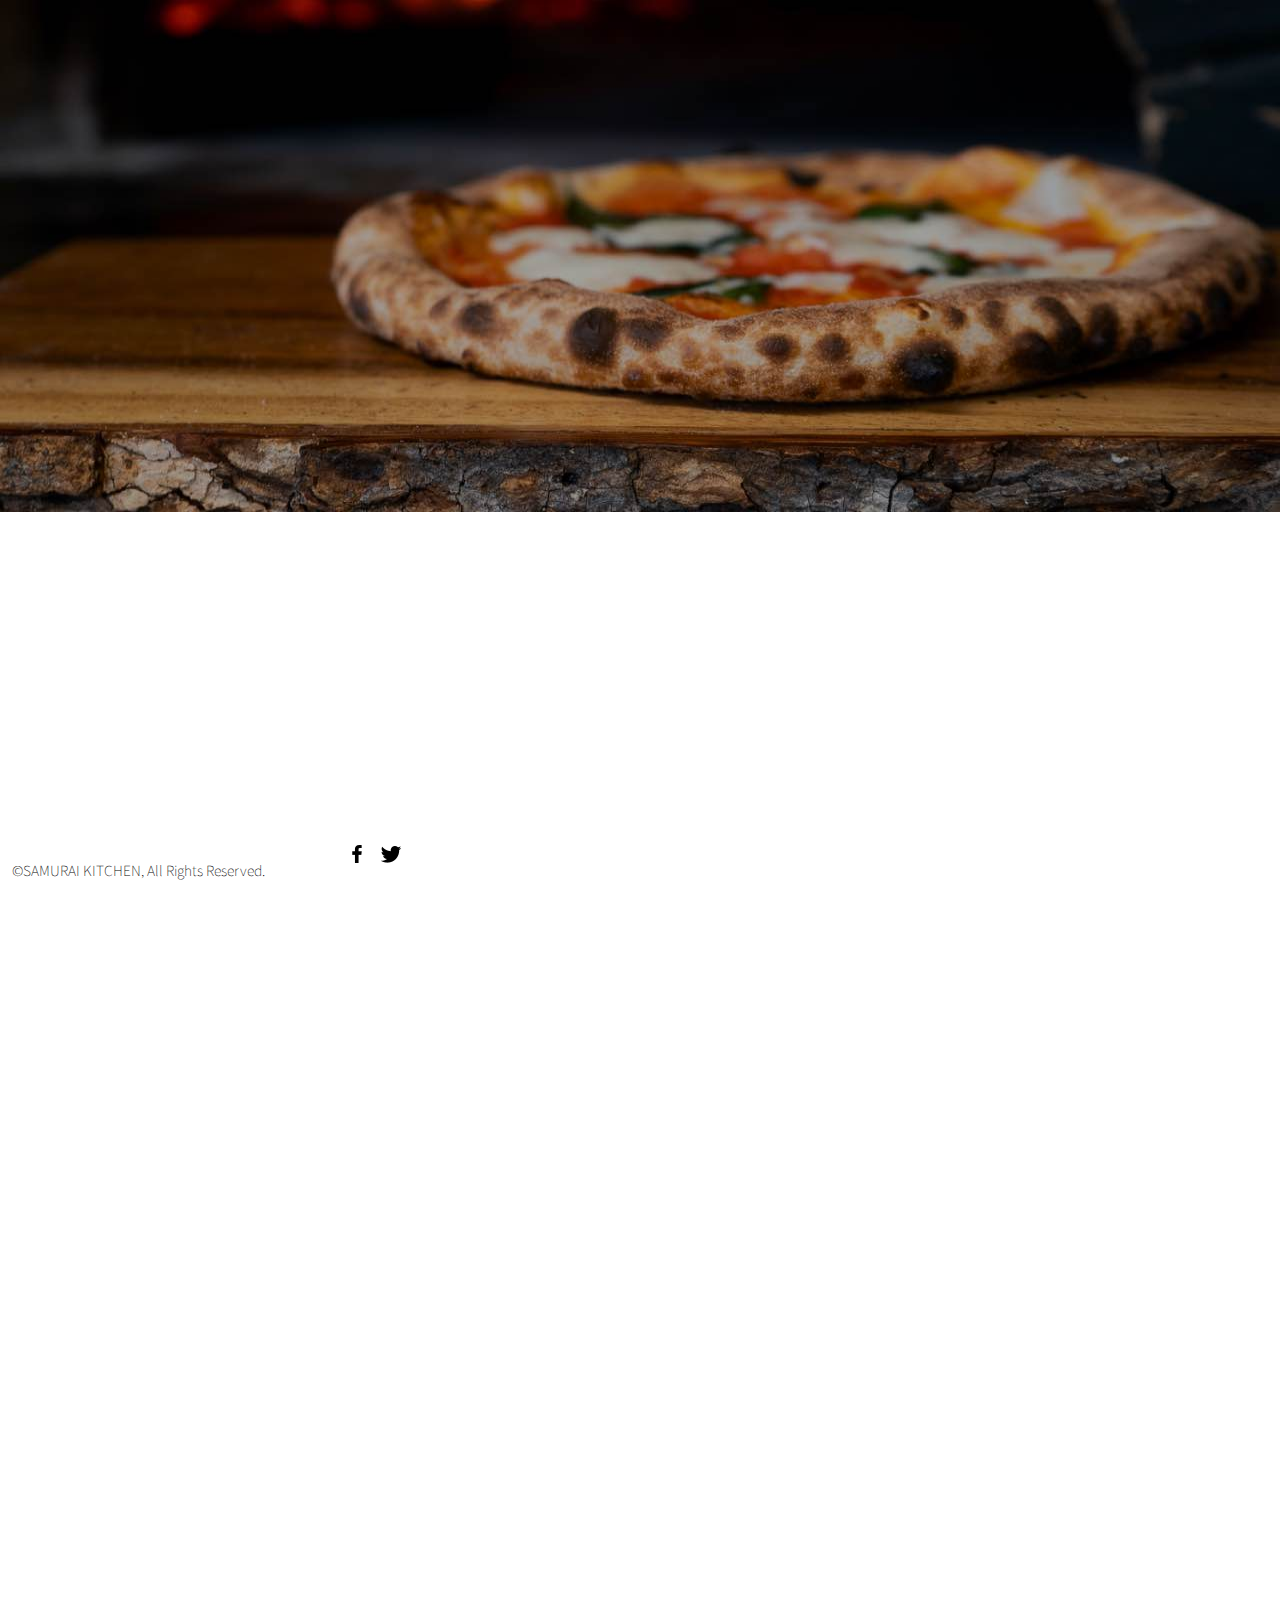
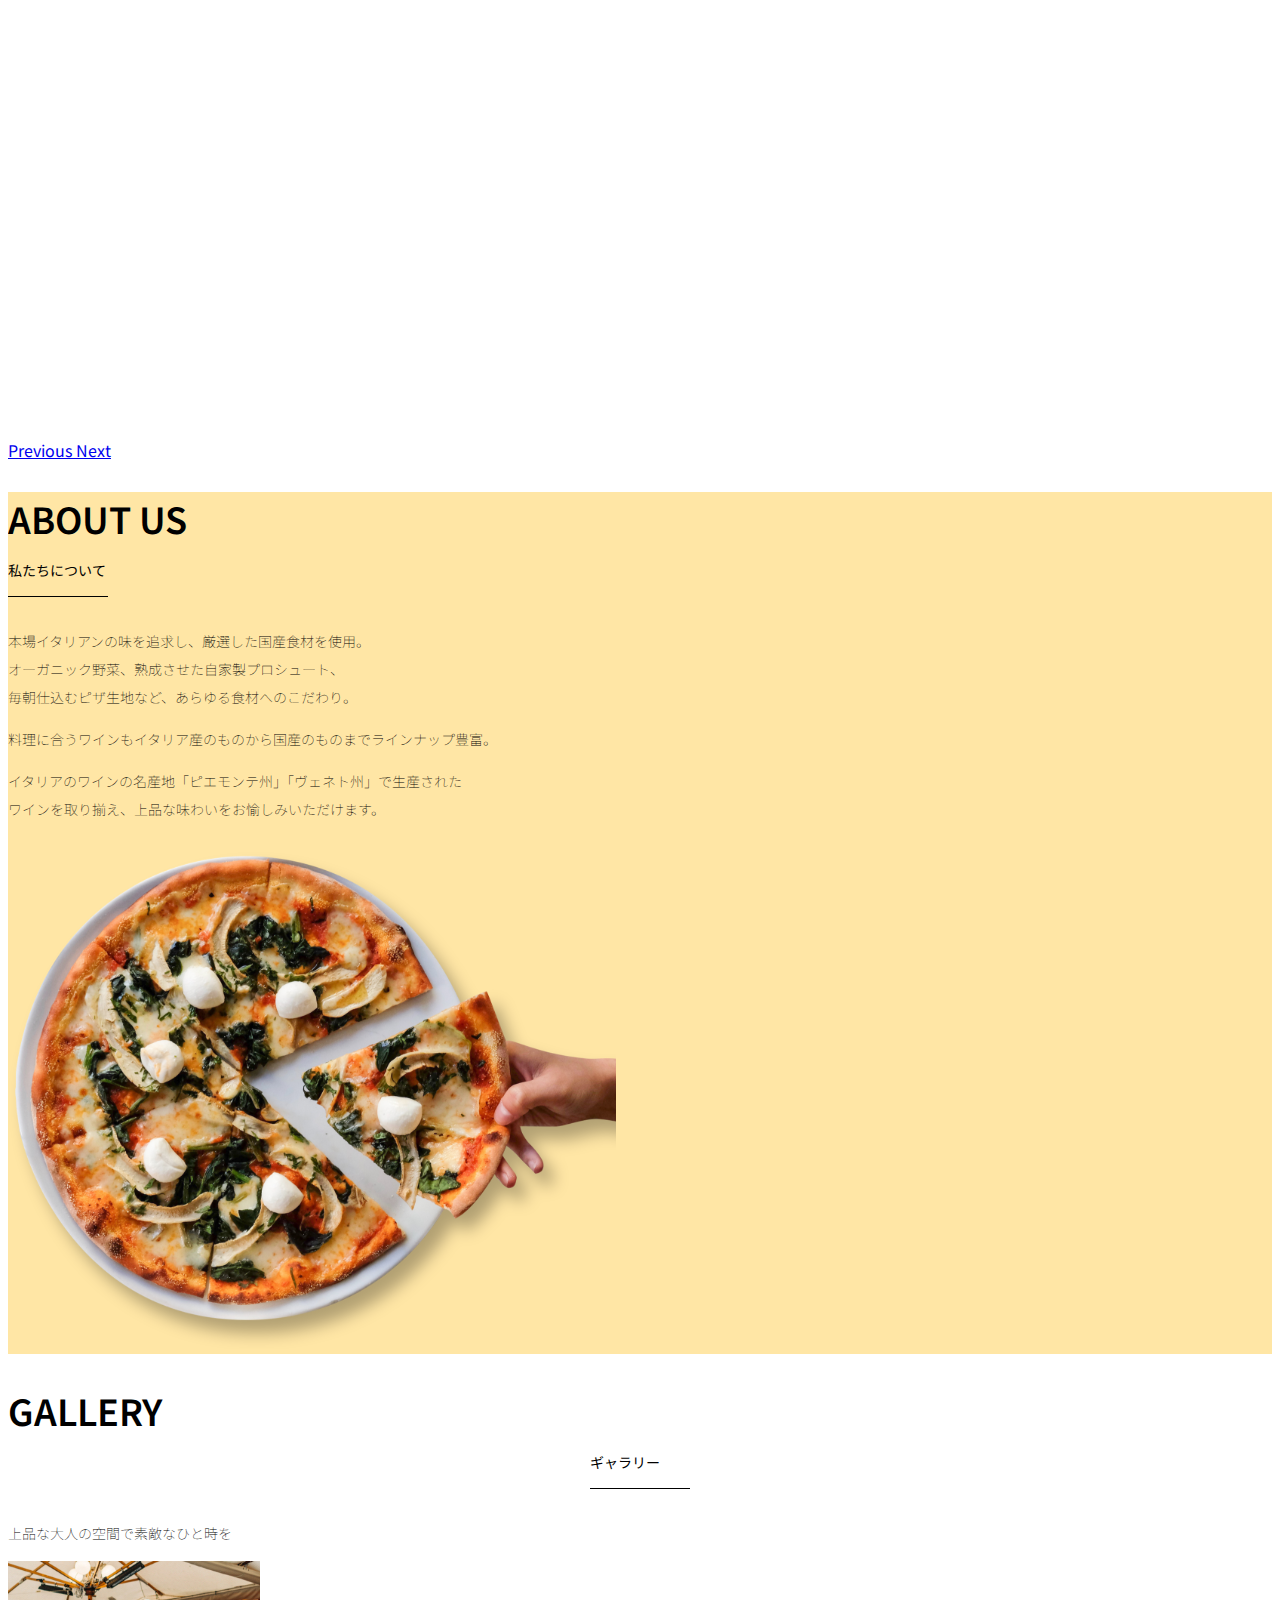
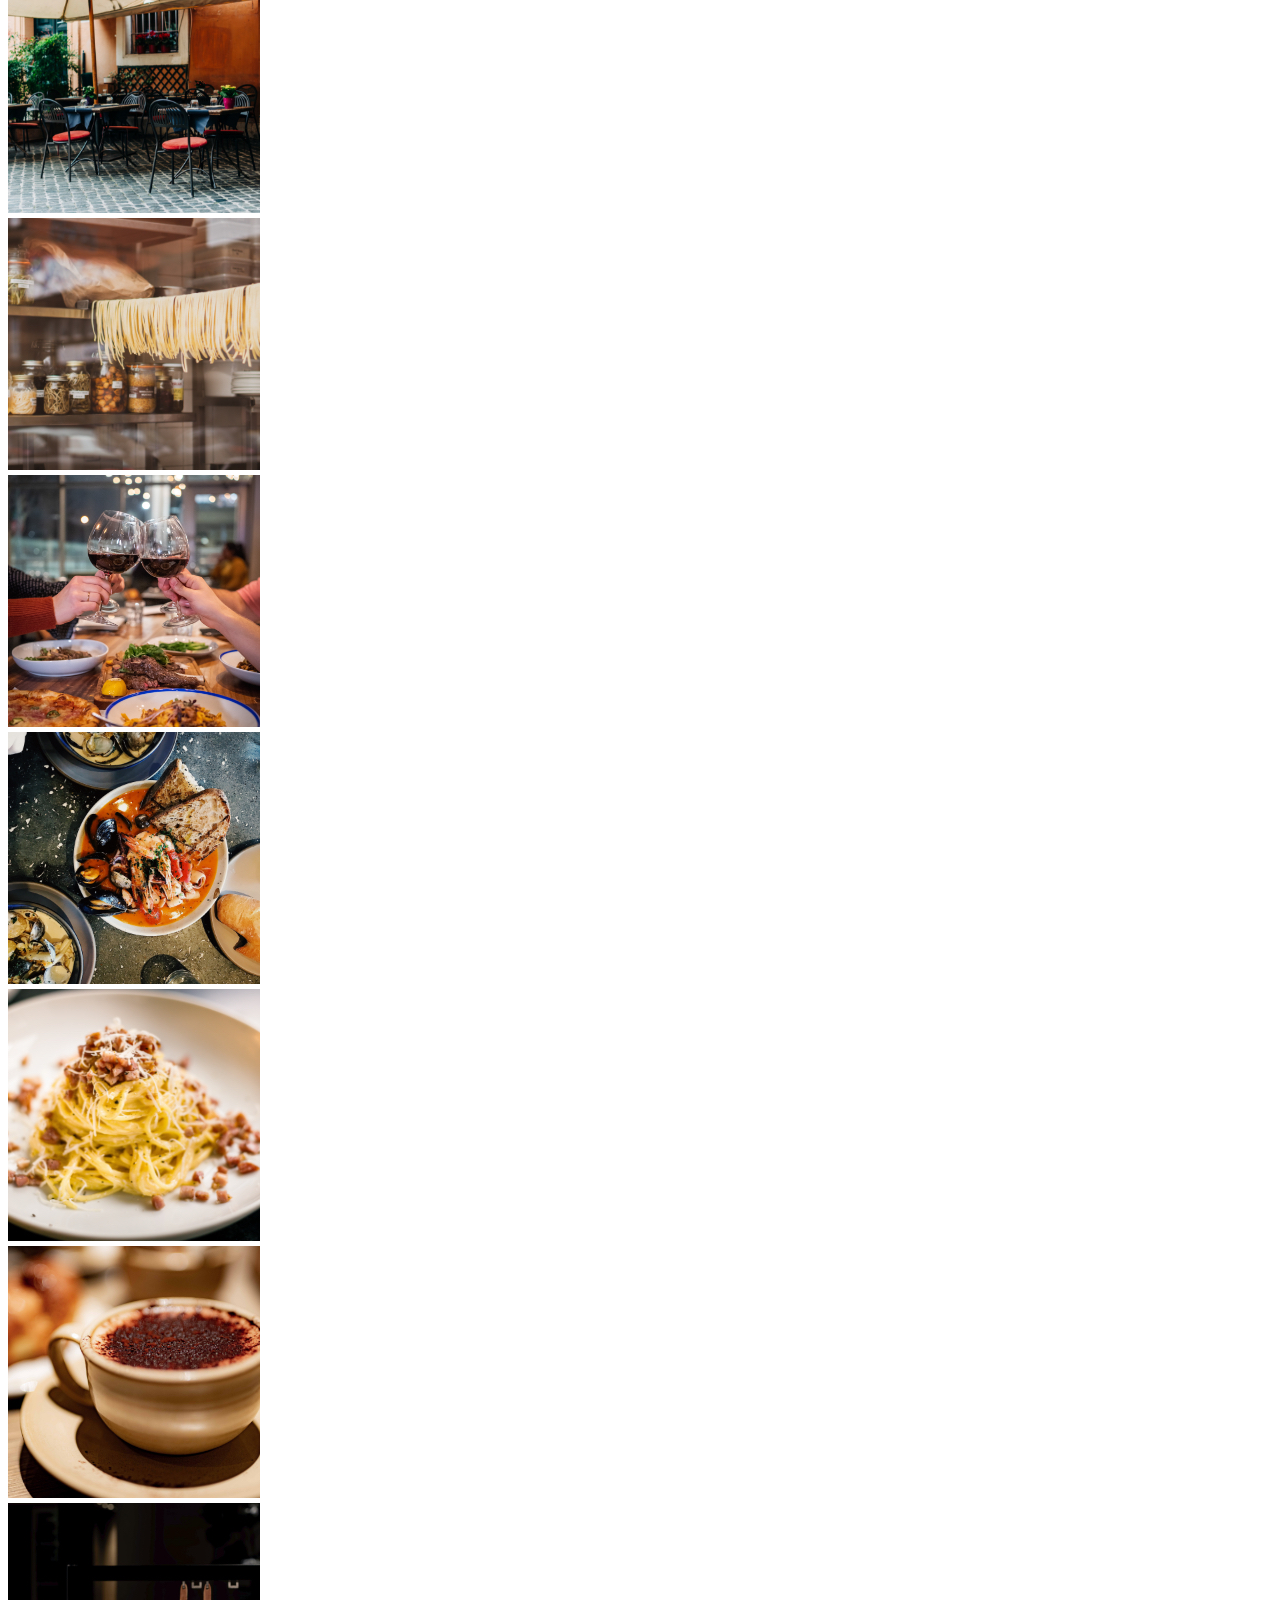
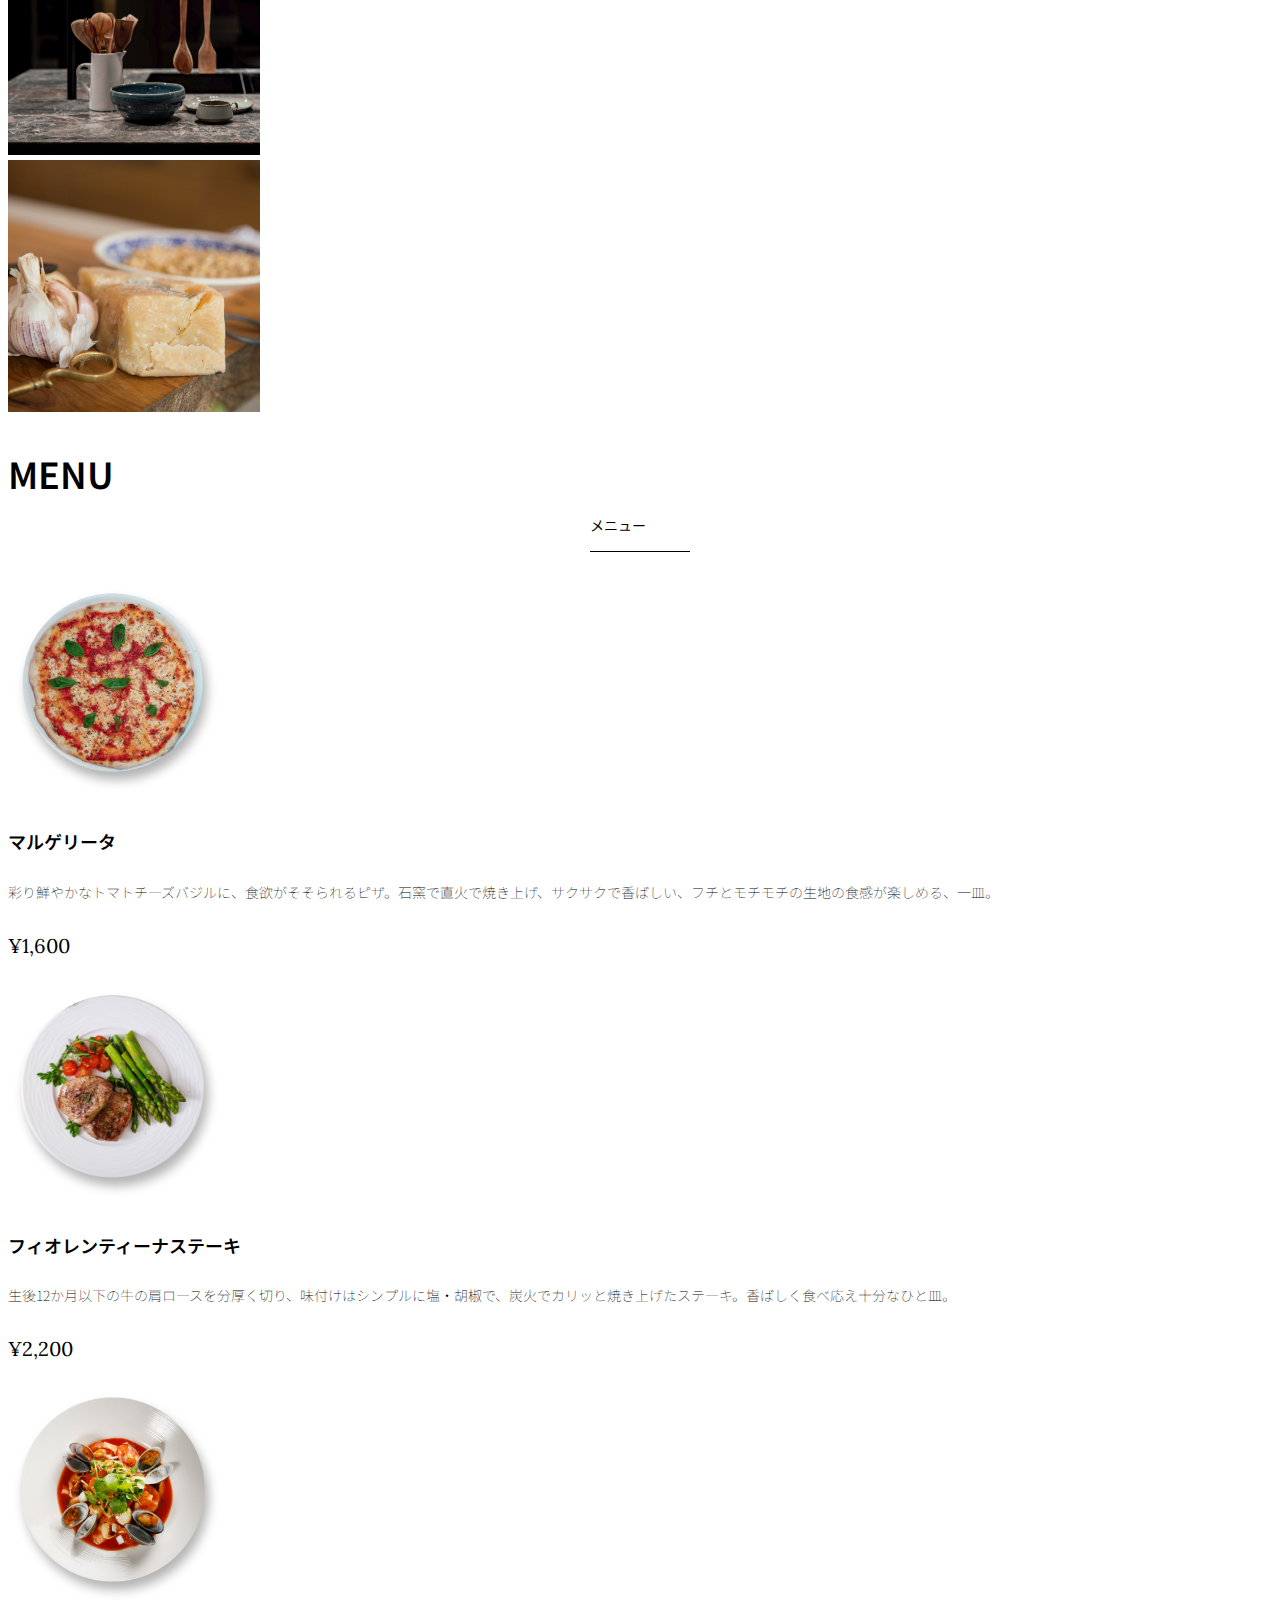
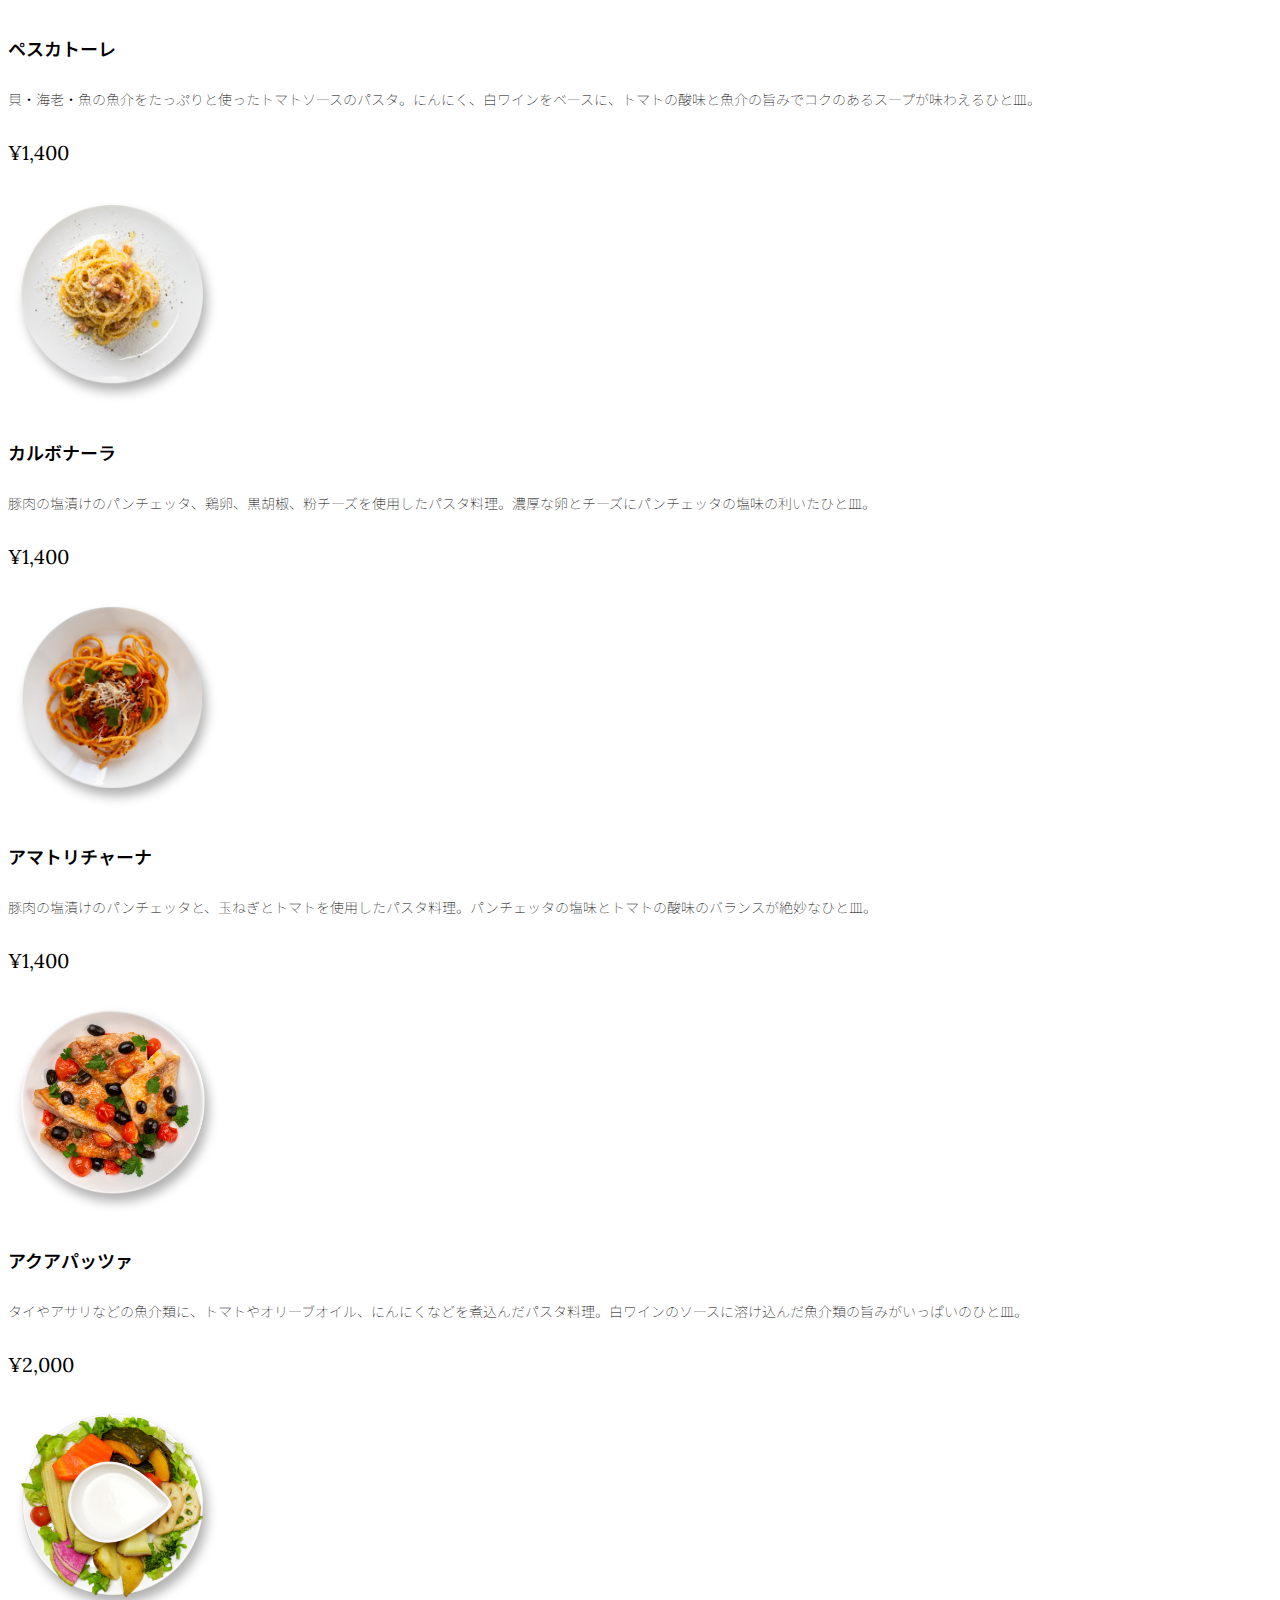
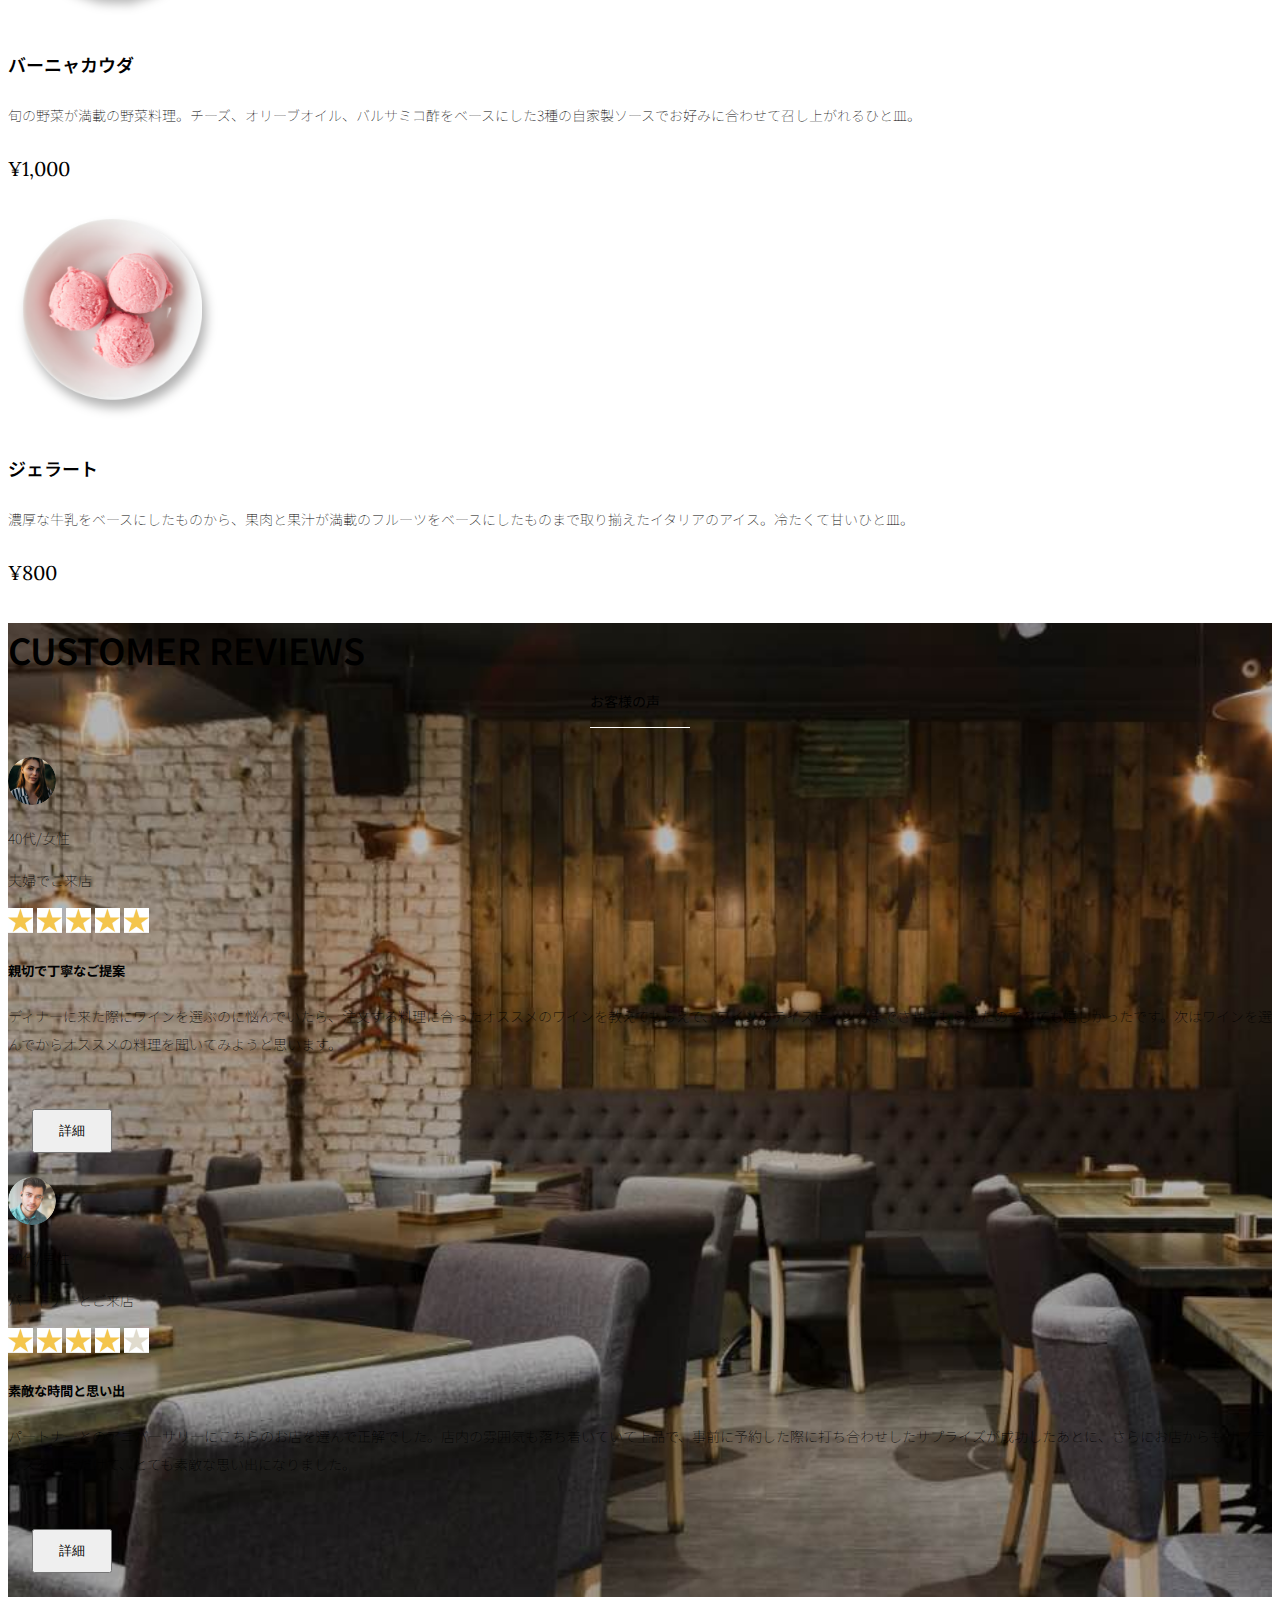
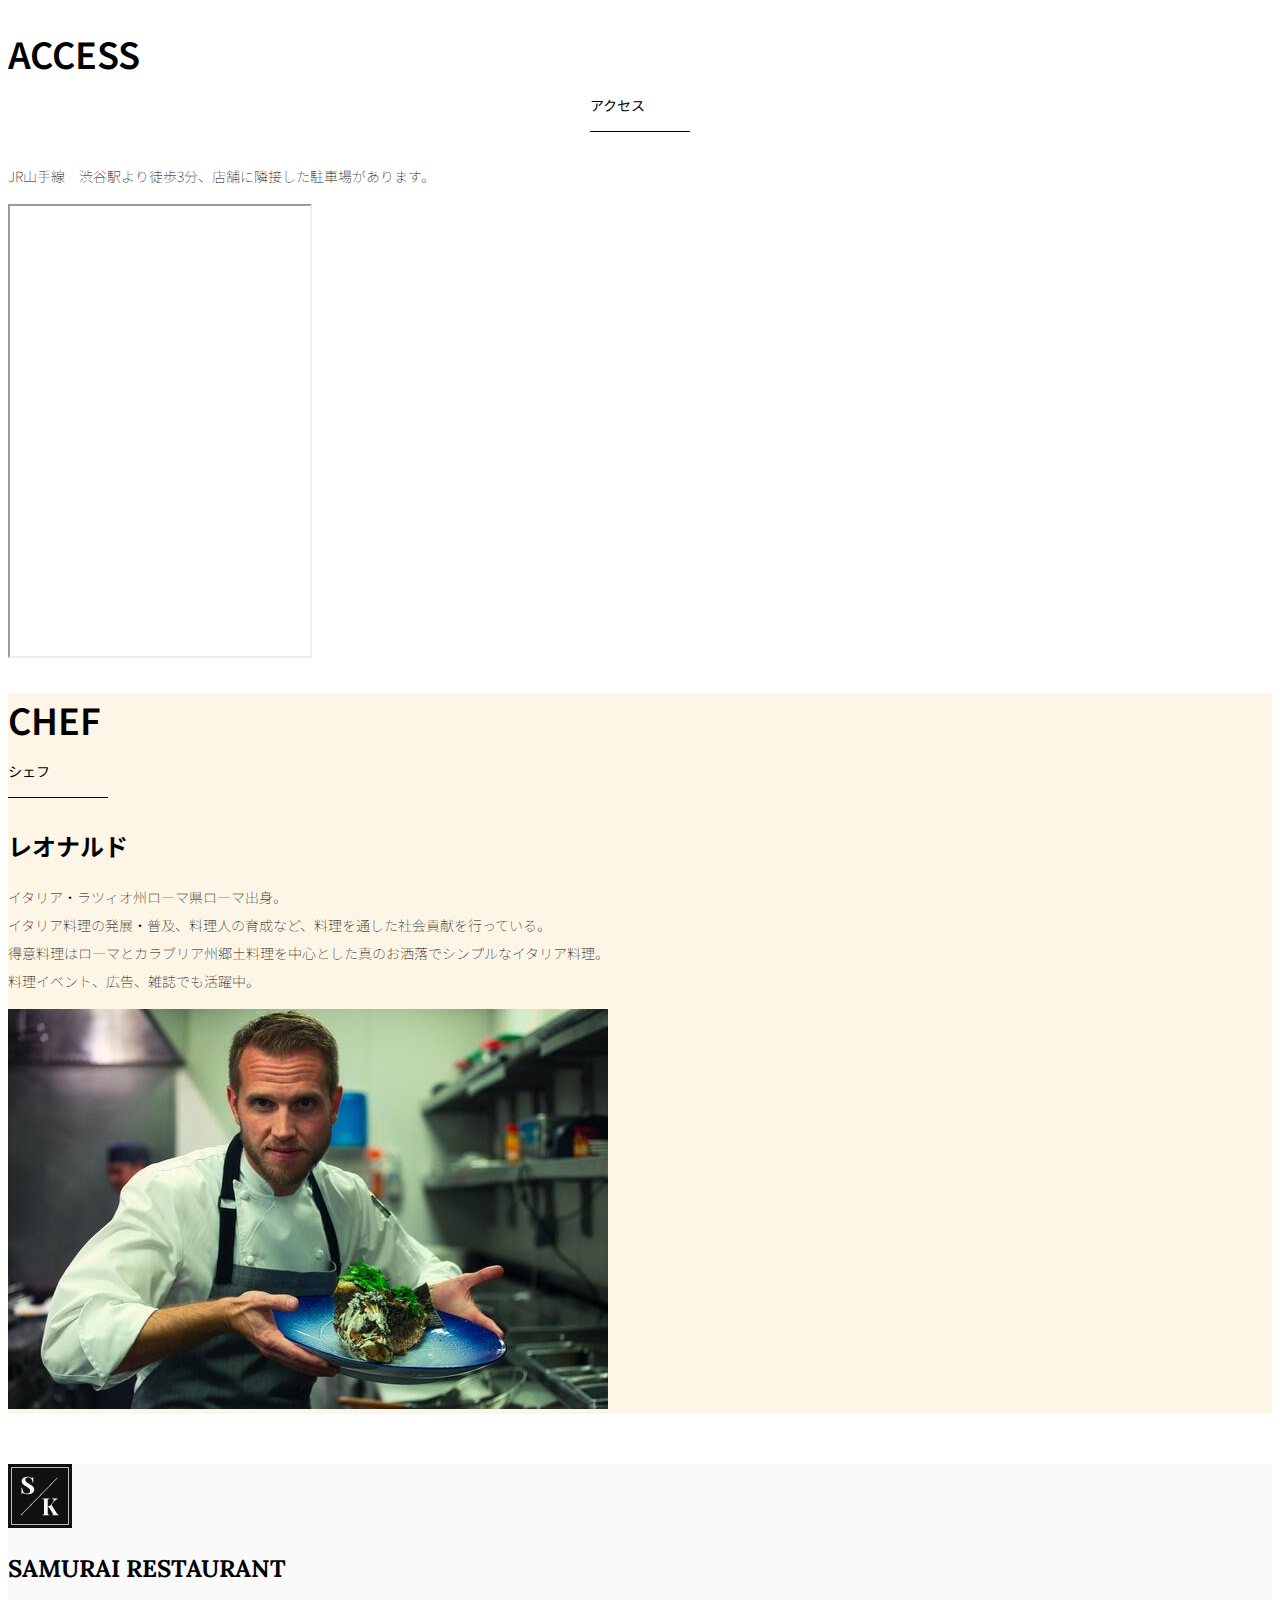
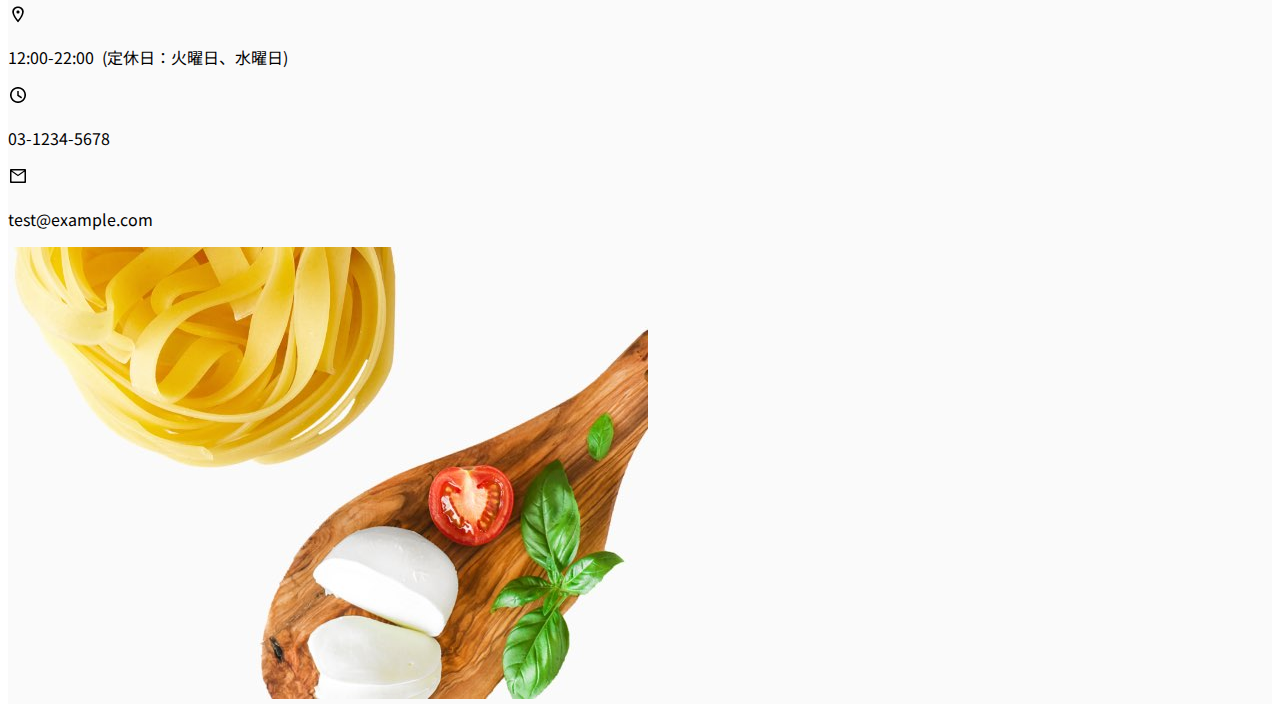
<file: kadai_015/index.html>
<!doctype html>
<html lang="ja">

<head>
  <meta charset="utf-8">
  <meta name="viewport" content="width=device-width, initial-scale=1">
  <meta name="description" content="">
  <meta name="author" content="SAMURAI ENGINEER">
  <title>SAMURAI XD_HTML教材</title>
  <!-- ************************************************ bootstrap.min.cssの読み込み -->
  <link href="https://cdn.jsdelivr.net/npm/bootstrap@5.0.0-beta1/dist/css/bootstrap.min.css" rel="stylesheet"
    integrity="sha384-giJF6kkoqNQ00vy+HMDP7azOuL0xtbfIcaT9wjKHr8RbDVddVHyTfAAsrekwKmP1" crossorigin="anonymous">
  <!-- ************************************************ bootstrap.bundle.min.jsの読み込み -->
  <script src="https://cdn.jsdelivr.net/npm/bootstrap@5.0.0-beta1/dist/js/bootstrap.bundle.min.js"
    integrity="sha384-ygbV9kiqUc6oa4msXn9868pTtWMgiQaeYH7/t7LECLbyPA2x65Kgf80OJFdroafW" crossorigin="anonymous" defer>
  </script>

  <!-- ************************************************ Google Font読み込み -->
  <link rel="preconnect" href="https://fonts.gstatic.com">
  <link href="https://fonts.googleapis.com/css2?family=Lora&display=swap" rel="stylesheet">
  <link href="https://fonts.googleapis.com/css2?family=Noto+Sans+JP:wght@300&display=swap" rel="stylesheet">
  <!-- ************************************************ Font Awesome -->
  <link rel="stylesheet" href="https://use.fontawesome.com/releases/v5.1.0/css/all.css"
    integrity="sha384-lKuwvrZot6UHsBSfcMvOkWwlCMgc0TaWr+30HWe3a4ltaBwTZhyTEggF5tJv8tbt" crossorigin="anonymous">
  <!-- ************************************************今回作成する styles.cssの読み込み -->
  <link href="stylesheet/style.css" rel="stylesheet">
  <!-- ************************************************  -->
</head>

<body>
  <main>

    <!-- ************************************************ ナビゲーションバー開始 -->
    <nav class="navbar navbar-expand-lg">
      <div class="container">
        <a class="navbar-brand my_navbar_brand">
          <img class="img-fluid navbar_brand_logo" src="img/site_logo.png" alt="サイトアイコン">
          <span>SAMURAI KITCHEN</span>
        </a>
        <div class="navbar-toggler hamburger_menu" data-bs-toggle="collapse" data-bs-target="#navbarNav"
        aria-controls="navbarNav" aria-expanded="false" aria-label="Toggle navigation">
          <input type="checkbox" id="hamburger_btn_check">
          <label for="hamburger_btn_check" class="hamburger_btn">
            <img class="btn_open" src="img/button_open.png" alt="ナビゲーションバーのボタン">
            <img class="btn_close" src="img/button_close.png" alt="ナビゲーションバーのボタン">
          </label>
        </div>
        <div class="collapse navbar-collapse justify-content-end" id="navbarNav">
          <ul class="navbar-nav">
            <li class="nav-item px-2">
              <a class="nav-link my_nav_link my-2" aria-current="page" href="#">HOME</a>
            </li>

            <li class="nav-item px-2">
              <a class="nav-link my_nav_link my-2" href="#about">ABOUT US</a>
            </li>

            <li class="nav-item px-2">
              <a class="nav-link my_nav_link my-2" href="#gallery">GALLERY</a>
            </li>

            <li class="nav-item px-2">
              <a class="nav-link my_nav_link my-2" href="#menu">MENU</a>
            </li>

            <li class="nav-item px-2">
              <a class="nav-link my_nav_link my-2" href="#review">CUSTOMER REVIEWS</a>
            </li>

            <li class="nav-item px-2">
              <a class="nav-link my_nav_link my-2" href="#access">ACCESS</a>
            </li>

            <li class="nav-item px-2">
              <a class="nav-link my_nav_link my-2" href="#chef">CHEF</a>
            </li>
             
          </ul>
        </div>
      </div>
    </nav>
    <!-- ************************************************ ナビゲーションバー終了 -->

  <!-- ************************************************ カルーセル開始 -->
   <!-- idのmyCarouselはインジケーター部分のdata-bs-targetと紐付く必要がある。mb-5で下方向に余白追加。 -->
   <div id="myCarousel" class="carousel slide mb-5" data-bs-ride="carousel">

     <!-- インジケーター部分 -->
     <ol class="carousel-indicators">
       <!-- この箇所と前述のidは紐付いている。data-bs-slide-toの番号がカルーセルの順番。 -->
       <li data-bs-target="#myCarousel" data-bs-slide-to="0" class="active"></li>
       <li data-bs-target="#myCarousel" data-bs-slide-to="1"></li>
       <li data-bs-target="#myCarousel" data-bs-slide-to="2"></li>
     </ol>

     <div class="carousel-inner">
      <!-- 1枚目 -->
       <div class="carousel-item active">
         <img src="img/slider-1.jpg" alt="SAMURAI KITCHEN-1">
         <div class="carousel-caption">
           <h1 class="my_carousel_caption">
             Welcome to<br>
             SAMURAI KITCHEN
           </h1>
         </div>
       </div>
       <!-- 2枚目 -->
       <div class="carousel-item">
         <img src="img/slider-2.jpg" alt="サンプル画像">
         <div class="carousel-caption">
           <h1 class="my_carousel_caption">
             The fabulous combination of&nbsp;wine&nbsp;and&nbsp;food
           </h1>
         </div>
       </div>
       <!-- 3枚目 -->
       <div class="carousel-item">
         <img src="img/slider-3.jpg" alt="サンプル画像">
         <div class="carousel-caption">
           <h1 class="my_carousel_caption">
            Get the Italian taste<br>at the SAMURAI&nbsp;KITCHEN
           </h1>
         </div>
       </div>
     </div>
     

     <!-- コントロールボタン 左側 -->
     <a class="carousel-control-prev" href="#myCarousel" role="button" data-bs-slide="prev">
       <span class="carousel-control-prev-icon" aria-hidden="true"></span>
       <span class="visually-hidden">Previous</span>
     </a>

     <!-- コントロールボタン 右側 -->
     <a class="carousel-control-next" href="#myCarousel" role="button" data-bs-slide="next">
       <span class="carousel-control-next-icon" aria-hidden="true"></span>
       <span class="visually-hidden">Next</span>
     </a>
   </div>
    <!-- ************************************************ カルーセル終了 -->

    <!-- ************************************************ アバウトセクション開始 -->
    <section class="about_us_bg" id="about">
     <!--コンテンツの中央揃え。上下方向にパディング（サイズ5）。下方向にマージン（サイズ5）。 -->
     <div class="container py-5 mb-5">

       <!-- rowクラス（行） -->
       <div class="row">

         <!-- 左側カラム（6/12分割） -->
         <div class="col-lg-6 text-left">

           <!-- 上下方向にパディング（サイズ5） -->
           <div class="py-5">

             <!-- 下方向にマージン（サイズ5） -->
             <h2 class="section_title about mb-5">
               ABOUT US
             </h2>
             <!-- 下方向にマージン（サイズ2） -->
             <p class="mb-2">
               本場イタリアンの味を追求し、厳選した国産食材を使用。<br>
               オーガニック野菜、熟成させた自家製プロシュート、<br>
               毎朝仕込むピザ生地など、あらゆる食材へのこだわり。<br>
             </p>

             <!-- 下方向にマージン（サイズ2） -->
             <p class="mb-2">
               料理に合うワインもイタリア産のものから国産のものまでラインナップ豊富。<br>
             </p>

             <!-- 下方向にマージン（サイズ2） -->
             <p class="mb-2">
               イタリアのワインの名産地「ピエモンテ州」「ヴェネト州」で生産された<br>
               ワインを取り揃え、上品な味わいをお愉しみいただけます。<br>
             </p>
           </div>
         </div>

         <!-- 右側カラム（6/12分割） -->
         <div class="col-lg-6">

           <!-- 画像を配置 -->
           <img src="img/img-about-us.png" class="img-fluid" alt="pizza">
         </div>
       </div>
     </div>
    </section>
    <!-- ************************************************ アバウトセクション終了 -->

    <!-- ************************************************ ギャラリーセクション開始 -->
    <section id="gallery">
     <div class="container mb-5">
       <h2 class="mb-3 section_title gallery text-center">GALLERY</h2>
       <p class="text-center mb-5">
         上品な大人の空間で素敵なひと時を
       </p>

       <div class="row">
         <div class="col-6 col-lg-3 mb-4 d-flex justify-content-center">
           <img class="img-fluid" src="img/gallery-1.jpg" alt="サンプル画像">
         </div>

         <div class="col-6 col-lg-3 mb-4 d-flex justify-content-center">
           <img class="img-fluid" src="img/gallery-2.jpg" alt="サンプル画像">
         </div>

         <div class="col-6 col-lg-3 mb-4 d-flex justify-content-center">
           <img class="img-fluid" src="img/gallery-3.jpg" alt="サンプル画像">
         </div>

         <div class="col-6 col-lg-3 mb-4 d-flex justify-content-center">
           <img class="img-fluid" src="img/gallery-4.jpg" alt="サンプル画像">
         </div>

         <div class="col-6 col-lg-3 mb-4 d-flex justify-content-center">
           <img class="img-fluid" src="img/gallery-5.jpg" alt="サンプル画像">
         </div>

         <div class="col-6 col-lg-3 mb-4 d-flex justify-content-center">
           <img class="img-fluid" src="img/gallery-6.jpg" alt="サンプル画像">
         </div>

         <div class="col-6 col-lg-3 mb-4 d-flex justify-content-center">
           <img class="img-fluid" src="img/gallery-7.jpg" alt="サンプル画像">
         </div>

         <div class="col-6 col-lg-3 mb-4 d-flex justify-content-center">
           <img class="img-fluid" src="img/gallery-8.jpg" alt="サンプル画像">
         </div>

       </div>
     </div>
    </section>
    <!-- ************************************************ ギャラリーセクション終了 -->

    <!-- ************************************************ メニューセクション -->
    <section id="menu">
     <!-- タイトル文字部分のコンテナ -->
     <div class="container">
       <div class="row">
         <div class="col-lg-12">

           <!-- タイトル文字 -->
           <h2 class="section_title menu text-center mb-5">MENU</h2>
         </div>
       </div>
     </div>

     <!-- メニュー部分のコンテナ -->
     <div class="container mb-5">
       <div class="row">

         <!-- 左側メニュー -->
         <div class="col-lg-6">

           <!-- さらに子要素を5:7で分割 -->
           <div class="row g-0 mb-4">
             <div class="col-lg-5 text-center">

               <!-- 左側メニュー画像部分 -->
               <img src="img/margherita.png" class="img-fluid" alt="マルゲリータ">
             </div>

             <!-- 右側テキスト部分 -->
             <div class="col-lg-7 p-4">
               <h4 class="mb-0 menu_title">マルゲリータ</h4>
               <p class="my-auto">彩り鮮やかなトマトチーズバジルに、食欲がそそられるピザ。石窯で直火で焼き上げ、サクサクで香ばしい、フチとモチモチの生地の食感が楽しめる、一皿。</p>
               <p class="menu_price">¥1,600</p>
             </div>
           </div>
         </div>

         <!-- 右側部分メニュー。上記と同じ内容なのでコメント省略 -->
         <div class="col-lg-6">
           <div class="row g-0 mb-4">
             <div class="col-lg-5 text-center">
               <img src="img/steak.png" class="img-fluid" alt="フィオレンティーナステーキ">
             </div>
             <div class="col-lg-7 p-4">
               <h4 class="mb-0 menu_title">フィオレンティーナステーキ</h4>
               <p class="my-auto">生後12か月以下の牛の肩ロースを分厚く切り、味付けはシンプルに塩・胡椒で、炭火でカリッと焼き上げたステーキ。香ばしく食べ応え十分なひと皿。</p>
               <p class="menu_price">¥2,200</p>
             </div>
           </div>
         </div>
         <!-- 以降、メニューの数だけ同じコード繰り返し記載 -->

         <!-- 以下の閉じタグ3つは必要 -->
       </div>
       <div class="row">

         <!-- 左側メニュー -->
         <div class="col-lg-6">

           <!-- さらに子要素を5:7で分割 -->
           <div class="row g-0 mb-4">
             <div class="col-lg-5 text-center">

               <!-- 左側メニュー画像部分 -->
               <img src="img/pescatore.png" class="img-fluid" alt="ペスカトーレ">
             </div>

             <!-- 右側テキスト部分 -->
             <div class="col-lg-7 p-4">
               <h4 class="mb-0 menu_title">ペスカトーレ</h4>
               <p class="my-auto">貝・海老・魚の魚介をたっぷりと使ったトマトソースのパスタ。にんにく、白ワインをベースに、トマトの酸味と魚介の旨みでコクのあるスープが味わえるひと皿。</p>
               <p class="menu_price">¥1,400</p>
             </div>
           </div>
         </div>

         <!-- 右側部分メニュー。上記と同じ内容なのでコメント省略 -->
         <div class="col-lg-6">
           <div class="row g-0 mb-4">
             <div class="col-lg-5 text-center">
               <img src="img/carbonara.png" class="img-fluid" alt="カルボナーラ">
             </div>
             <div class="col-lg-7 p-4">
               <h4 class="mb-0 menu_title">カルボナーラ</h4>
               <p class="my-auto">豚肉の塩漬けのパンチェッタ、鶏卵、黒胡椒、粉チーズを使用したパスタ料理。濃厚な卵とチーズにパンチェッタの塩味の利いたひと皿。</p>
               <p class="menu_price">¥1,400</p>
             </div>
           </div>
         </div>
         <!-- 以降、メニューの数だけ同じコード繰り返し記載 -->

         <!-- 以下の閉じタグ3つは必要 -->
       </div><div class="row">

         <!-- 左側メニュー -->
         <div class="col-lg-6">
           <div class="row g-0 mb-4">
             <div class="col-lg-5 text-center">
               <img src="img/amatriciana.png" class="img-fluid" alt="アマトリチャーナ">
              </div>
             <div class="col-lg-7 p-4">
               <h4 class="mb-0 menu_title">アマトリチャーナ</h4>
               <p class="my-auto">豚肉の塩漬けのパンチェッタと、玉ねぎとトマトを使用したパスタ料理。パンチェッタの塩味とトマトの酸味のバランスが絶妙なひと皿。</p>
               <p class="menu_price">¥1,400</p>
             </div>
           </div>
         </div>

         <!-- 右側部分メニュー。上記と同じ内容なのでコメント省略 -->
         <div class="col-lg-6">
           <div class="row g-0 mb-4">
             <div class="col-lg-5 text-center">
               <img src="img/acqua-pazza.png" class="img-fluid" alt="アクアパッツァ">
             </div>
             <div class="col-lg-7 p-4">
               <h4 class="mb-0 menu_title">アクアパッツァ</h4>
               <p class="my-auto">タイやアサリなどの魚介類に、トマトやオリーブオイル、にんにくなどを煮込んだパスタ料理。白ワインのソースに溶け込んだ魚介類の旨みがいっぱいのひと皿。</p>
               <p class="menu_price">¥2,000</p>
             </div>
           </div>
         </div>
         <!-- 以降、メニューの数だけ同じコード繰り返し記載 -->
       <div class="row">

         <!-- 左側メニュー -->
         <div class="col-lg-6">

           <!-- さらに子要素を5:7で分割 -->
           <div class="row g-0 mb-4">
             <div class="col-lg-5 text-center">

               <!-- 左側メニュー画像部分 -->
               <img src="img/bagna-cauda.png" class="img-fluid" alt="バーニャカウダ">
             </div>

             <!-- 右側テキスト部分 -->
             <div class="col-lg-7 p-4">
               <h4 class="mb-0 menu_title">バーニャカウダ</h4>
               <p class="my-auto">旬の野菜が満載の野菜料理。チーズ、オリーブオイル、バルサミコ酢をベースにした3種の自家製ソースでお好みに合わせて召し上がれるひと皿。</p>
               <p class="menu_price">¥1,000</p>
             </div>
           </div>
         </div>

         <!-- 右側部分メニュー。上記と同じ内容なのでコメント省略 -->
         <div class="col-lg-6">
           <div class="row g-0 mb-4">
             <div class="col-lg-5 text-center">
               <img src="img/gelato.png" class="img-fluid" alt="ジェラート">
             </div>
             <div class="col-lg-7 p-4">
               <h4 class="mb-0 menu_title">ジェラート</h4>
               <p class="my-auto">濃厚な牛乳をベースにしたものから、果肉と果汁が満載のフルーツをベースにしたものまで取り揃えたイタリアのアイス。冷たくて甘いひと皿。</p>
               <p class="menu_price">¥800</p>
             </div>
           </div>
         </div>
         <!-- 以降、メニューの数だけ同じコード繰り返し記載 -->

         <!-- 以下の閉じタグ3つは必要 -->
       </div>
     </div>
    </section>
    <!-- ************************************************ メニューセクション終了 -->

    <!-- ************************************************ レビューセクション開始 -->
    <section id="review">
      <div class="review_wrapper">
        <div class="container py-5 mb-5">
          <div class="text-center mb-5">
            <h2 class="section_title review text-center text-white">CUSTOMER REVIEWS</h2>
          </div>
          <div class="row pb-5 justify-content-center">
            <div class="col-12 col-lg-5 mt-3">
              <div class="bg-white h_420">
                <div class="p-4">
                  <div class="d-flex align-items-center">
                    <img src="img/customer-woman.png" class="reviewer_img" alt="サンプル画像">
                    <div>
                      <p class="my-0">40代/女性</p>
                      <p class="my-0">夫婦でご来店</p>
                    </div>
                  </div>
                  <div class="my-3">
                    <img src="img/star-point.png" class="star_img" alt="star">
                    <img src="img/star-point.png" class="star_img" alt="star">
                    <img src="img/star-point.png" class="star_img" alt="star">
                    <img src="img/star-point.png" class="star_img" alt="star">
                    <img src="img/star-point.png" class="star_img" alt="star">
                  </div>
                  <h5>親切で丁寧なご提案</h5>
                  <p>
                    ディナーに来た際にワインを選ぶのに悩んでいたら、注文する料理に合ったオススメのワインを教えてもらえて、ワインのテイスティングまでさせてもらえたのでとても嬉しかったです。次はワインを選んでからオススメの料理を聞いてみようと思います。
                  </p>
                  <button type="button" class="btn btn-warning shadow fix_bottom">詳細</button>
                </div>
              </div>
            </div>
            <div class="col-12 col-lg-5 mt-3">
              <div class="bg-white h_420">
                <div class="p-4">
                  <div class="d-flex align-items-center">
                    <img src="img/customer-man.png" class="reviewer_img" alt="サンプル画像">
                    <div>
                      <p class="my-0">30代/男性</p>
                      <p class="my-0">パートナーとご来店</p>
                    </div>
                  </div>
                  <div class="my-3">
                    <img src="img/star-point.png" class="star_img" alt="star">
                    <img src="img/star-point.png" class="star_img" alt="star">
                    <img src="img/star-point.png" class="star_img" alt="star">
                    <img src="img/star-point.png" class="star_img" alt="star">
                    <img src="img/star-no-point.png" class="star_img" alt="no-star">
                  </div>
                  <h5>素敵な時間と思い出</h5>
                  <p>
                    パートナーとのアニバーサリーにこちらのお店を選んで正解でした。店内の雰囲気も落ち着いていて上品で、事前に予約した際に打ち合わせしたサプライズが成功したあとに、さらにお店からもサプライズをいただけて、とても素敵な思い出になりました。
                  </p>
                  <button type="button" class="btn btn-warning shadow fix_bottom">詳細</button>
                </div>
              </div>
            </div>
          </div>
        </div>
      </div>
    </section> 
    <!-- ************************************************ レビューセクション終了 -->

    <!-- ************************************************ アクセスセクション開始 -->
    <section id="access">
      <div class="container">
        <div class="row">
          <div class="col-lg-12 text-center mb-5">
            <h2 class="section_title text-center access mb-5">ACCESS</h2>
            <p>JR山手線　渋谷駅より徒歩3分、店舗に隣接した駐車場があります。</p>
          </div>
        </div>
      </div>

      <div class="container mb-5 px-2">
        <iframe src="https://www.google.com/maps/embed?pb=!1m18!1m12!1m3!1d418785.7556085994!2d135.4915062328125!3d34.91237869999999!2m3!1f0!2f0!3f0!3m2!1i1024!2i768!4f13.1!3m3!1m2!1s0x60011021ce5defdb%3A0x4629265bf7c39e64!2zKOagqilTQU1VUkFJ!5e0!3m2!1sja!2sjp!4v1756799335717!5m2!1sja!2sjp" 
        class="w-100" style="height: 50vh;" loading="lazy"></iframe>
      </div>
    </section>
    <!-- ************************************************ アクセスセクション終了 -->

    <!-- CHEFセクション -->
    <section class="chef_bg" id="chef">
      <div class="container mb-5 py-5">
        <div class="row">
          <div class="col-6">
            <h2 class="mb-5 section_title chef">CHEF</h2>
            <h2>レオナルド</h2>
            <p class="mb-2">イタリア・ラツィオ州ローマ県ローマ出身。<br>
            イタリア料理の発展・普及、料理人の育成など、料理を通した社会貢献を行っている。<br>
            得意料理はローマとカラブリア州郷土料理を中心とした真のお洒落でシンプルなイタリア料理。<br>
            料理イベント、広告、雑誌でも活躍中。</p>
          </div>
          <div class="col-6">
            <img src="img/chef.jpg" class="img-fluid" alt="chef">
          </div>
        </div>
      </div>
    </section>

    <!-- ************************************************ フッター開始 -->
    <footer id="footer">
      <div class="container">
        <div class="row">
          <div class="col-12 col-lg-6 position-relative">
            <div class="row pt-5">
              <div class="col-lg-2 text-center my-3">
                <img class="img-fulid footer_brand_logo" src="img/site_logo.png" alt="サンプル画像">
              </div>
              <div class="col-lg-10 align-self-center my-3">
                <h2 class="m-0 footer_text">SAMURAI RESTAURANT</h2>
              </div>
            </div>
            <div class="restaurant_info py-3">
              <div class="d-flex mb-3">
                <img src="img/icon-Marker.png" alt="marker">
                <p class="p-0 m-0">12:00-22:00&nbsp;&nbsp;(定休日：火曜日、水曜日)</p>
              </div>
              <div class="d-flex mb-3">
                <img src="img/icon-Clock.png" alt="phone">
                <p class="p-0 m-0">03-1234-5678</p>
              </div>
              <div class="d-flex mb-3">
                <img src="img/icon-Mail.png" alt="mail">
                <p class="p-0 m-0">test@example.com</p>
              </div>
            </div>
            <div class="copy_right align-items-center">
              <p>
                ©SAMURAI KITCHEN, All Rights Reserved.
              </p>
              <img src="img/icon-facebook.png" class="sns_img" alt="facebook">
              <img src="img/icon-twitter.png" class="sns_img" alt="twitter">
            </div>
          </div>
          <div class="col-lg-6 d-none d-lg-block">
            <img src="img/background-footer.jpg" alt="背景画像">
          </div>
        </div>
      </div>
    </footer>
    <!-- ************************************************ フッター終了 -->

  </main>
</body>

</html>
</file>
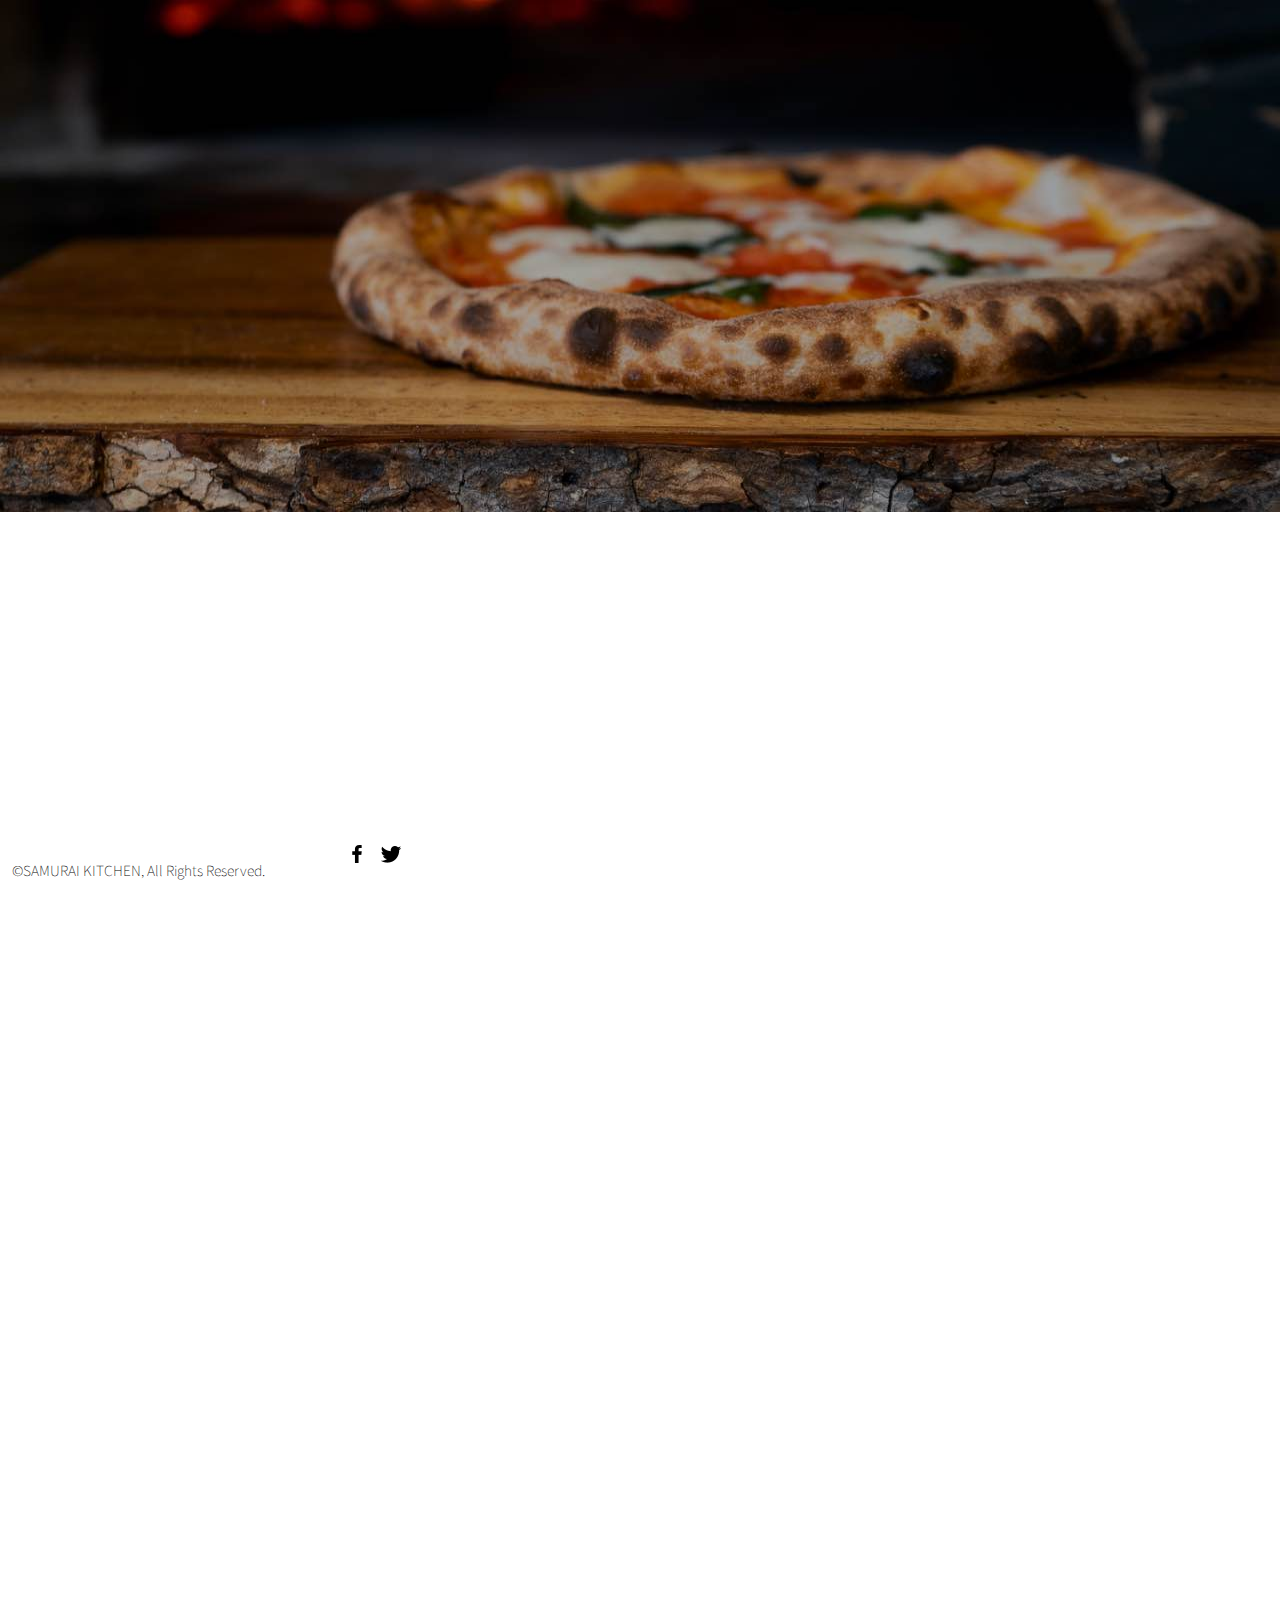
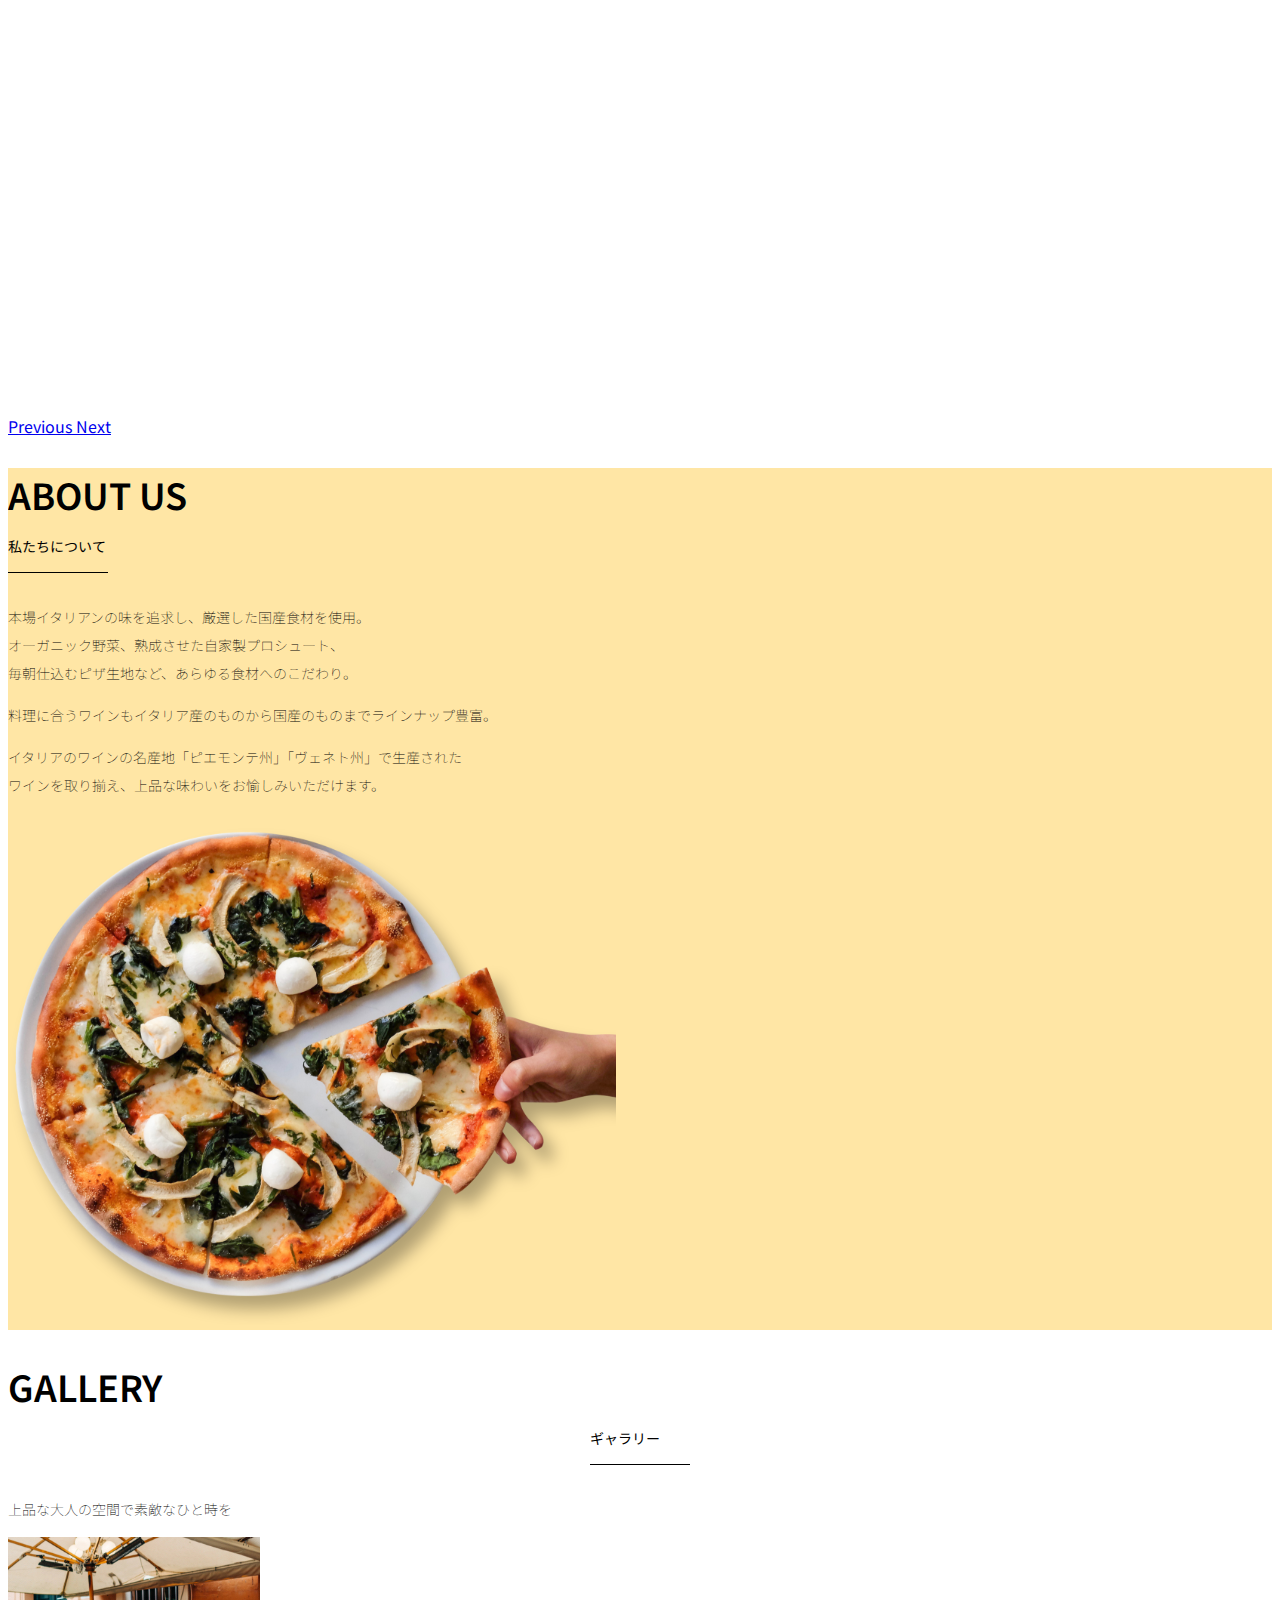
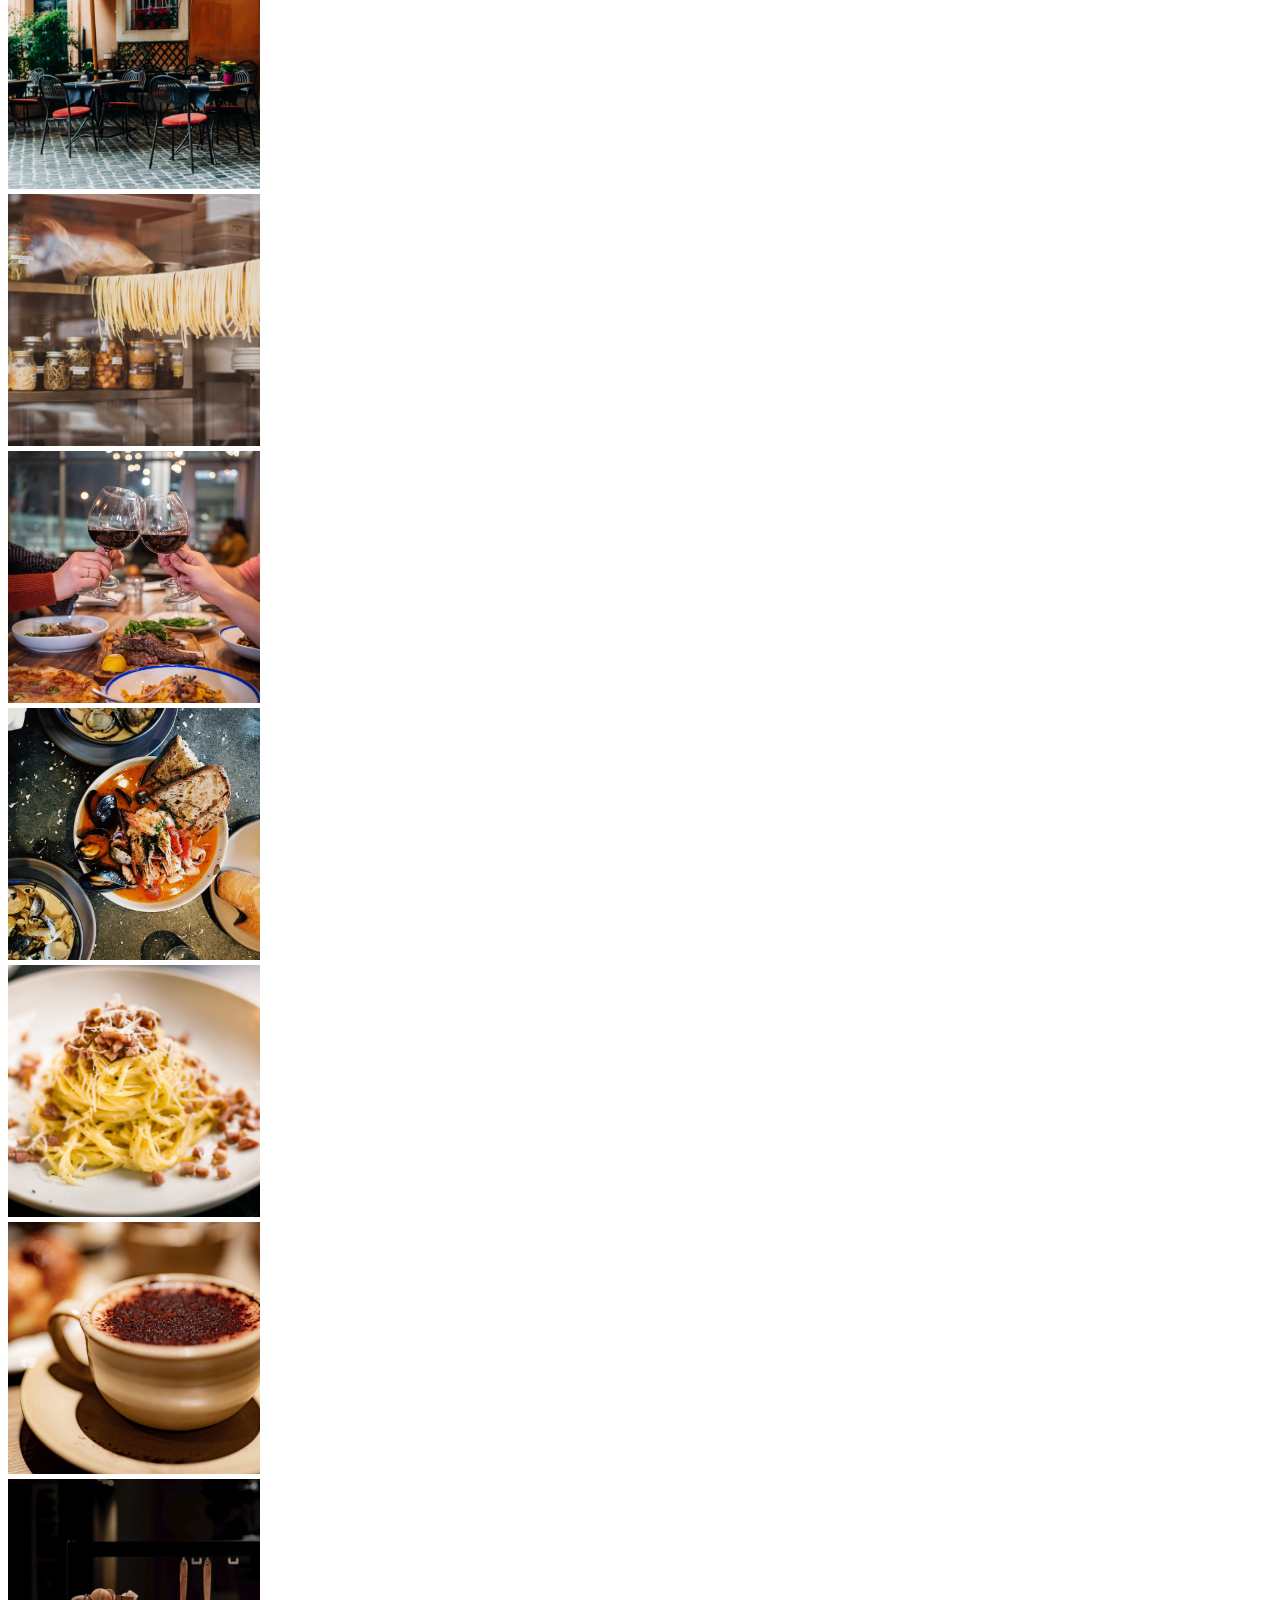
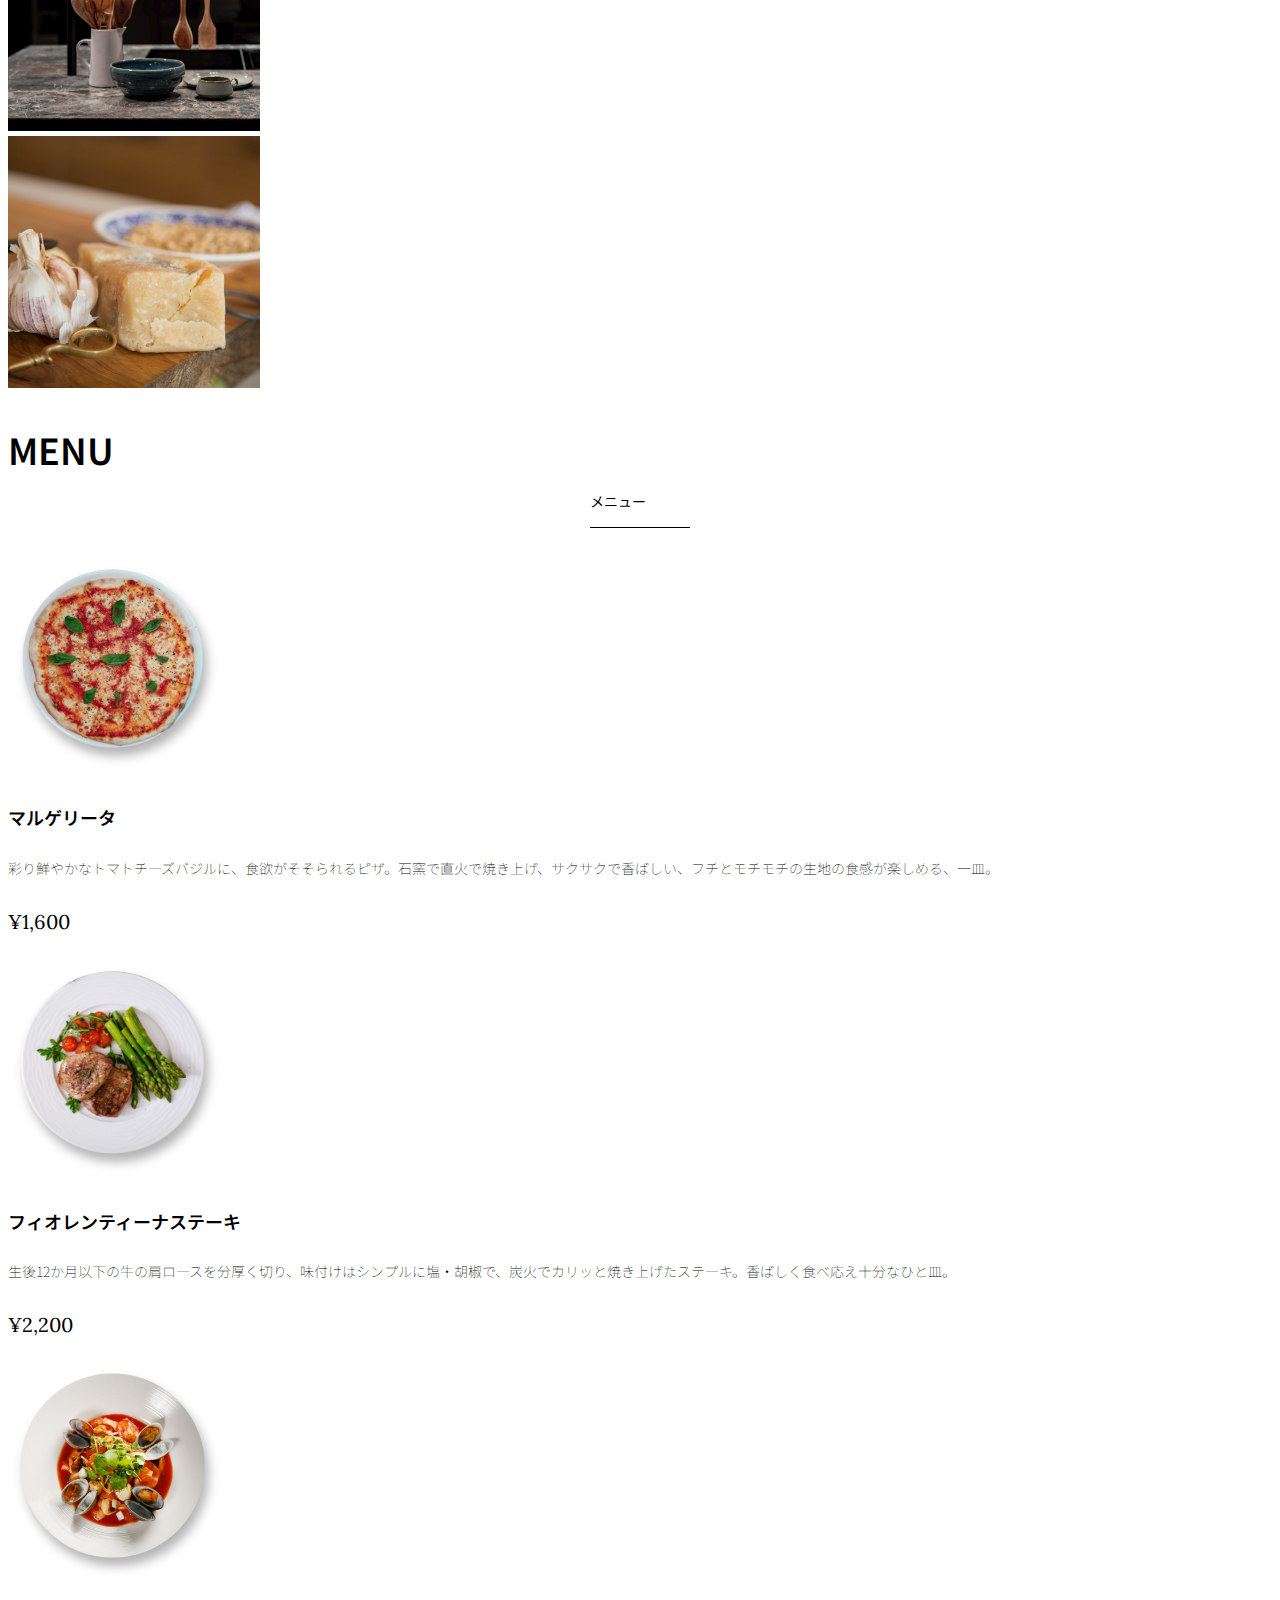
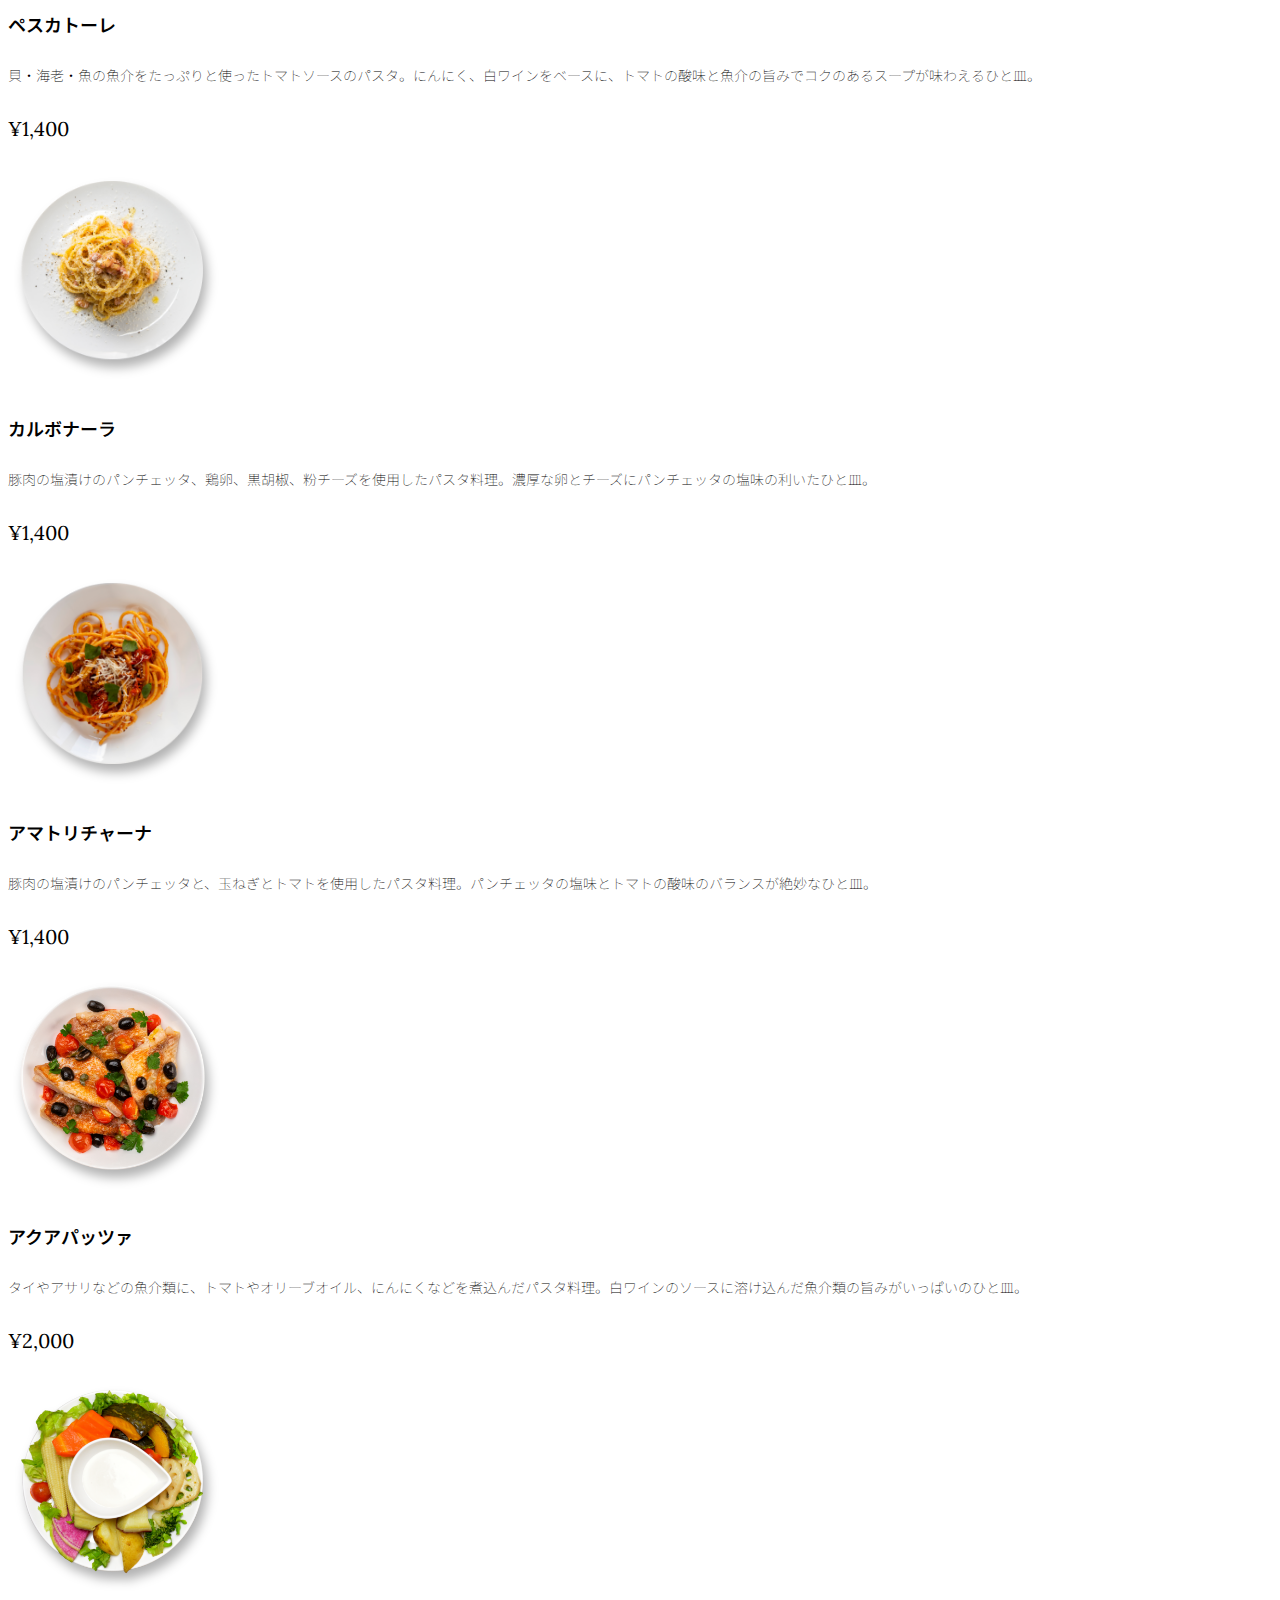
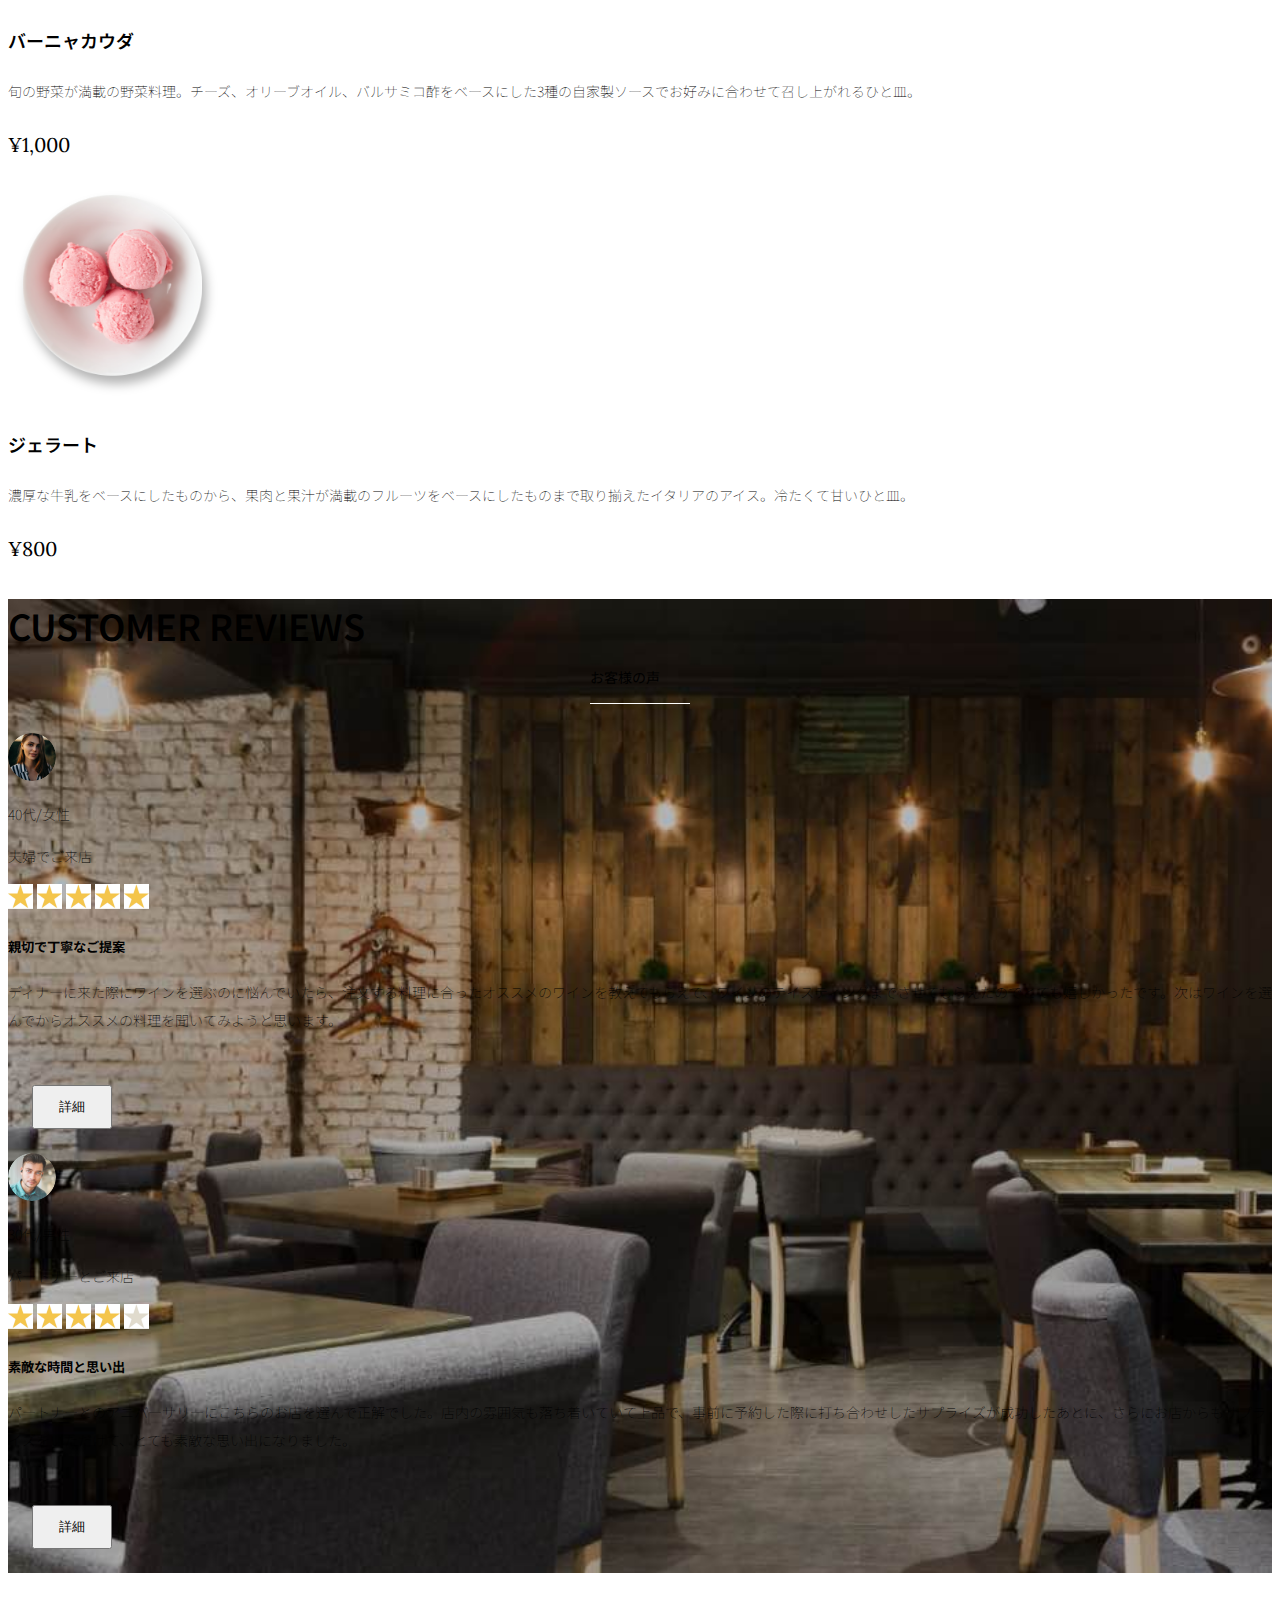
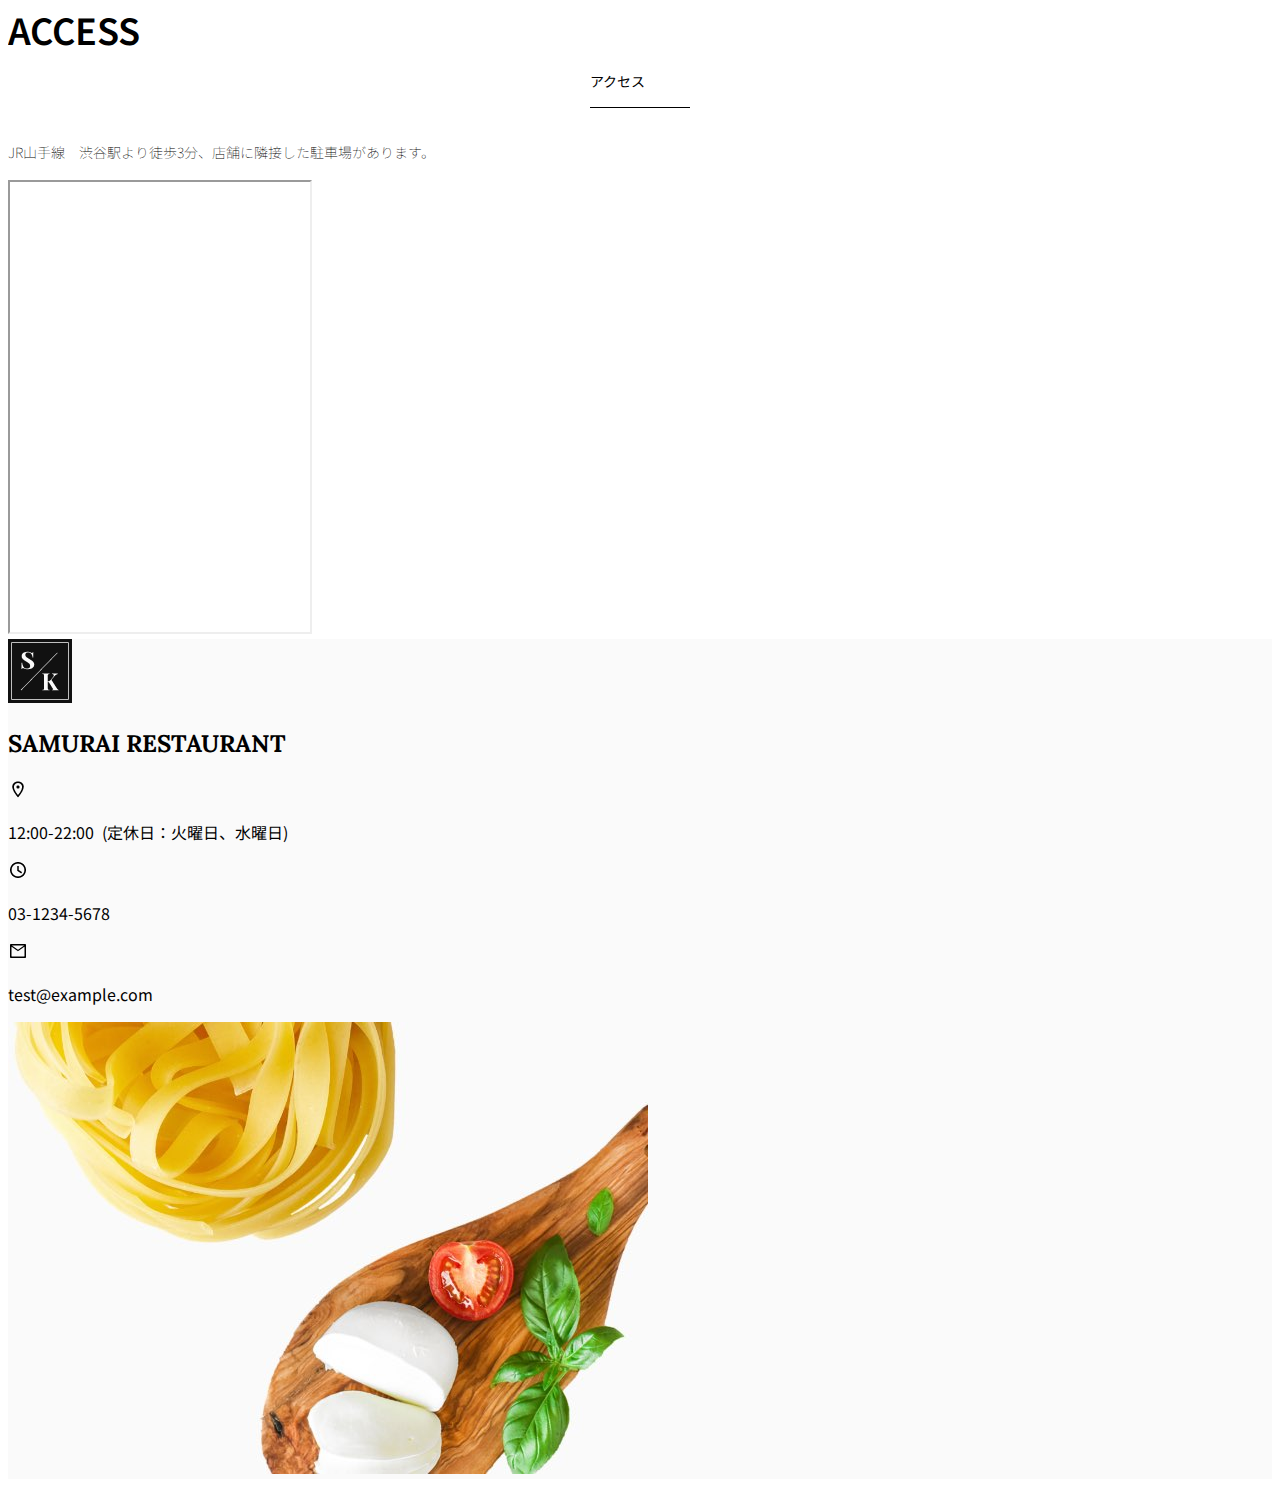
<file: kadai_tutorial_output/index.html>
<!doctype html>
<html lang="ja">

<head>
  <meta charset="utf-8">
  <meta name="viewport" content="width=device-width, initial-scale=1">
  <meta name="description" content="">
  <meta name="author" content="SAMURAI ENGINEER">
  <title>SAMURAI XD_HTML教材</title>
  <!-- ************************************************ bootstrap.min.cssの読み込み -->
  <link href="https://cdn.jsdelivr.net/npm/bootstrap@5.0.0-beta1/dist/css/bootstrap.min.css" rel="stylesheet"
    integrity="sha384-giJF6kkoqNQ00vy+HMDP7azOuL0xtbfIcaT9wjKHr8RbDVddVHyTfAAsrekwKmP1" crossorigin="anonymous">
  <!-- ************************************************ bootstrap.bundle.min.jsの読み込み -->
  <script src="https://cdn.jsdelivr.net/npm/bootstrap@5.0.0-beta1/dist/js/bootstrap.bundle.min.js"
    integrity="sha384-ygbV9kiqUc6oa4msXn9868pTtWMgiQaeYH7/t7LECLbyPA2x65Kgf80OJFdroafW" crossorigin="anonymous" defer>
  </script>

  <!-- ************************************************ Google Font読み込み -->
  <link rel="preconnect" href="https://fonts.gstatic.com">
  <link href="https://fonts.googleapis.com/css2?family=Lora&display=swap" rel="stylesheet">
  <link href="https://fonts.googleapis.com/css2?family=Noto+Sans+JP:wght@300&display=swap" rel="stylesheet">
  <!-- ************************************************ Font Awesome -->
  <link rel="stylesheet" href="https://use.fontawesome.com/releases/v5.1.0/css/all.css"
    integrity="sha384-lKuwvrZot6UHsBSfcMvOkWwlCMgc0TaWr+30HWe3a4ltaBwTZhyTEggF5tJv8tbt" crossorigin="anonymous">
  <!-- ************************************************今回作成する styles.cssの読み込み -->
  <link href="stylesheet/style.css" rel="stylesheet">
  <!-- ************************************************  -->
</head>

<body>
  <main>

    <!-- ************************************************ ナビゲーションバー開始 -->
    <nav class="navbar navbar-expand-lg">
      <div class="container">
        <a class="navbar-brand my_navbar_brand">
          <img class="img-fluid navbar_brand_logo" src="img/site_logo.png" alt="サイトアイコン">
          <span>SAMURAI KITCHEN</span>
        </a>
        <div class="navbar-toggler hamburger_menu" data-bs-toggle="collapse" data-bs-target="#navbarNav"
        aria-controls="navbarNav" aria-expanded="false" aria-label="Toggle navigation">
          <input type="checkbox" id="hamburger_btn_check">
          <label for="hamburger_btn_check" class="hamburger_btn">
            <img class="btn_open" src="img/button_open.png" alt="ナビゲーションバーのボタン">
            <img class="btn_close" src="img/button_close.png" alt="ナビゲーションバーのボタン">
          </label>
        </div>
        <div class="collapse navbar-collapse justify-content-end" id="navbarNav">
          <ul class="navbar-nav">
            <li class="nav-item px-2">
              <a class="nav-link my_nav_link my-2" aria-current="page" href="#">HOME</a>
            </li>

            <li class="nav-item px-2">
              <a class="nav-link my_nav_link my-2" href="#about">ABOUT US</a>
            </li>

            <li class="nav-item px-2">
              <a class="nav-link my_nav_link my-2" href="#gallery">GALLERY</a>
            </li>

            <li class="nav-item px-2">
              <a class="nav-link my_nav_link my-2" href="#menu">MENU</a>
            </li>

            <li class="nav-item px-2">
              <a class="nav-link my_nav_link my-2" href="#review">CUSTOMER REVIEWS</a>
            </li>

            <li class="nav-item px-2">
              <a class="nav-link my_nav_link my-2" href="#access">ACCESS</a>
            </li>
             
          </ul>
        </div>
      </div>
    </nav>
    <!-- ************************************************ ナビゲーションバー終了 -->

  <!-- ************************************************ カルーセル開始 -->
   <!-- idのmyCarouselはインジケーター部分のdata-bs-targetと紐付く必要がある。mb-5で下方向に余白追加。 -->
   <div id="myCarousel" class="carousel slide mb-5" data-bs-ride="carousel">

     <!-- インジケーター部分 -->
     <ol class="carousel-indicators">
       <!-- この箇所と前述のidは紐付いている。data-bs-slide-toの番号がカルーセルの順番。 -->
       <li data-bs-target="#myCarousel" data-bs-slide-to="0" class="active"></li>
       <li data-bs-target="#myCarousel" data-bs-slide-to="1"></li>
       <li data-bs-target="#myCarousel" data-bs-slide-to="2"></li>
     </ol>

     <div class="carousel-inner">
      <!-- 1枚目 -->
       <div class="carousel-item active">
         <img src="img/slider-1.jpg" alt="SAMURAI KITCHEN-1">
         <div class="carousel-caption">
           <h1 class="my_carousel_caption">
             Welcome to<br>
             SAMURAI KITCHEN
           </h1>
         </div>
       </div>
       <!-- 2枚目 -->
       <div class="carousel-item">
         <img src="img/slider-2.jpg" alt="サンプル画像">
         <div class="carousel-caption">
           <h1 class="my_carousel_caption">
             The fabulous combination of&nbsp;wine&nbsp;and&nbsp;food
           </h1>
         </div>
       </div>
       <!-- 3枚目 -->
       <div class="carousel-item">
         <img src="img/slider-3.jpg" alt="サンプル画像">
         <div class="carousel-caption">
           <h1 class="my_carousel_caption">
            Get the Italian taste<br>at the SAMURAI&nbsp;KITCHEN
           </h1>
         </div>
       </div>
     </div>
     

     <!-- コントロールボタン 左側 -->
     <a class="carousel-control-prev" href="#myCarousel" role="button" data-bs-slide="prev">
       <span class="carousel-control-prev-icon" aria-hidden="true"></span>
       <span class="visually-hidden">Previous</span>
     </a>

     <!-- コントロールボタン 右側 -->
     <a class="carousel-control-next" href="#myCarousel" role="button" data-bs-slide="next">
       <span class="carousel-control-next-icon" aria-hidden="true"></span>
       <span class="visually-hidden">Next</span>
     </a>
   </div>
    <!-- ************************************************ カルーセル終了 -->

    <!-- ************************************************ アバウトセクション開始 -->
    <section class="about_us_bg" id="about">
     <!--コンテンツの中央揃え。上下方向にパディング（サイズ5）。下方向にマージン（サイズ5）。 -->
     <div class="container py-5 mb-5">

       <!-- rowクラス（行） -->
       <div class="row">

         <!-- 左側カラム（6/12分割） -->
         <div class="col-lg-6 text-left">

           <!-- 上下方向にパディング（サイズ5） -->
           <div class="py-5">

             <!-- 下方向にマージン（サイズ5） -->
             <h2 class="section_title about mb-5">
               ABOUT US
             </h2>
             <!-- 下方向にマージン（サイズ2） -->
             <p class="mb-2">
               本場イタリアンの味を追求し、厳選した国産食材を使用。<br>
               オーガニック野菜、熟成させた自家製プロシュート、<br>
               毎朝仕込むピザ生地など、あらゆる食材へのこだわり。<br>
             </p>

             <!-- 下方向にマージン（サイズ2） -->
             <p class="mb-2">
               料理に合うワインもイタリア産のものから国産のものまでラインナップ豊富。<br>
             </p>

             <!-- 下方向にマージン（サイズ2） -->
             <p class="mb-2">
               イタリアのワインの名産地「ピエモンテ州」「ヴェネト州」で生産された<br>
               ワインを取り揃え、上品な味わいをお愉しみいただけます。<br>
             </p>
           </div>
         </div>

         <!-- 右側カラム（6/12分割） -->
         <div class="col-lg-6">

           <!-- 画像を配置 -->
           <img src="img/img-about-us.png" class="img-fluid" alt="pizza">
         </div>
       </div>
     </div>
    </section>
    <!-- ************************************************ アバウトセクション終了 -->

    <!-- ************************************************ ギャラリーセクション開始 -->
    <section id="gallery">
     <div class="container mb-5">
       <h2 class="mb-3 section_title gallery text-center">GALLERY</h2>
       <p class="text-center mb-5">
         上品な大人の空間で素敵なひと時を
       </p>

       <div class="row">
         <div class="col-6 col-lg-3 mb-4 d-flex justify-content-center">
           <img class="img-fluid" src="img/gallery-1.jpg" alt="サンプル画像">
         </div>

         <div class="col-6 col-lg-3 mb-4 d-flex justify-content-center">
           <img class="img-fluid" src="img/gallery-2.jpg" alt="サンプル画像">
         </div>

         <div class="col-6 col-lg-3 mb-4 d-flex justify-content-center">
           <img class="img-fluid" src="img/gallery-3.jpg" alt="サンプル画像">
         </div>

         <div class="col-6 col-lg-3 mb-4 d-flex justify-content-center">
           <img class="img-fluid" src="img/gallery-4.jpg" alt="サンプル画像">
         </div>

         <div class="col-6 col-lg-3 mb-4 d-flex justify-content-center">
           <img class="img-fluid" src="img/gallery-5.jpg" alt="サンプル画像">
         </div>

         <div class="col-6 col-lg-3 mb-4 d-flex justify-content-center">
           <img class="img-fluid" src="img/gallery-6.jpg" alt="サンプル画像">
         </div>

         <div class="col-6 col-lg-3 mb-4 d-flex justify-content-center">
           <img class="img-fluid" src="img/gallery-7.jpg" alt="サンプル画像">
         </div>

         <div class="col-6 col-lg-3 mb-4 d-flex justify-content-center">
           <img class="img-fluid" src="img/gallery-8.jpg" alt="サンプル画像">
         </div>

       </div>
     </div>
    </section>
    <!-- ************************************************ ギャラリーセクション終了 -->

    <!-- ************************************************ メニューセクション -->
    <section id="menu">
     <!-- タイトル文字部分のコンテナ -->
     <div class="container">
       <div class="row">
         <div class="col-lg-12">

           <!-- タイトル文字 -->
           <h2 class="section_title menu text-center mb-5">MENU</h2>
         </div>
       </div>
     </div>

     <!-- メニュー部分のコンテナ -->
     <div class="container mb-5">
       <div class="row">

         <!-- 左側メニュー -->
         <div class="col-lg-6">

           <!-- さらに子要素を5:7で分割 -->
           <div class="row g-0 mb-4">
             <div class="col-lg-5 text-center">

               <!-- 左側メニュー画像部分 -->
               <img src="img/margherita.png" class="img-fluid" alt="マルゲリータ">
             </div>

             <!-- 右側テキスト部分 -->
             <div class="col-lg-7 p-4">
               <h4 class="mb-0 menu_title">マルゲリータ</h4>
               <p class="my-auto">彩り鮮やかなトマトチーズバジルに、食欲がそそられるピザ。石窯で直火で焼き上げ、サクサクで香ばしい、フチとモチモチの生地の食感が楽しめる、一皿。</p>
               <p class="menu_price">¥1,600</p>
             </div>
           </div>
         </div>

         <!-- 右側部分メニュー。上記と同じ内容なのでコメント省略 -->
         <div class="col-lg-6">
           <div class="row g-0 mb-4">
             <div class="col-lg-5 text-center">
               <img src="img/steak.png" class="img-fluid" alt="フィオレンティーナステーキ">
             </div>
             <div class="col-lg-7 p-4">
               <h4 class="mb-0 menu_title">フィオレンティーナステーキ</h4>
               <p class="my-auto">生後12か月以下の牛の肩ロースを分厚く切り、味付けはシンプルに塩・胡椒で、炭火でカリッと焼き上げたステーキ。香ばしく食べ応え十分なひと皿。</p>
               <p class="menu_price">¥2,200</p>
             </div>
           </div>
         </div>
         <!-- 以降、メニューの数だけ同じコード繰り返し記載 -->

         <!-- 以下の閉じタグ3つは必要 -->
       </div>
       <div class="row">

         <!-- 左側メニュー -->
         <div class="col-lg-6">

           <!-- さらに子要素を5:7で分割 -->
           <div class="row g-0 mb-4">
             <div class="col-lg-5 text-center">

               <!-- 左側メニュー画像部分 -->
               <img src="img/pescatore.png" class="img-fluid" alt="ペスカトーレ">
             </div>

             <!-- 右側テキスト部分 -->
             <div class="col-lg-7 p-4">
               <h4 class="mb-0 menu_title">ペスカトーレ</h4>
               <p class="my-auto">貝・海老・魚の魚介をたっぷりと使ったトマトソースのパスタ。にんにく、白ワインをベースに、トマトの酸味と魚介の旨みでコクのあるスープが味わえるひと皿。</p>
               <p class="menu_price">¥1,400</p>
             </div>
           </div>
         </div>

         <!-- 右側部分メニュー。上記と同じ内容なのでコメント省略 -->
         <div class="col-lg-6">
           <div class="row g-0 mb-4">
             <div class="col-lg-5 text-center">
               <img src="img/carbonara.png" class="img-fluid" alt="カルボナーラ">
             </div>
             <div class="col-lg-7 p-4">
               <h4 class="mb-0 menu_title">カルボナーラ</h4>
               <p class="my-auto">豚肉の塩漬けのパンチェッタ、鶏卵、黒胡椒、粉チーズを使用したパスタ料理。濃厚な卵とチーズにパンチェッタの塩味の利いたひと皿。</p>
               <p class="menu_price">¥1,400</p>
             </div>
           </div>
         </div>
         <!-- 以降、メニューの数だけ同じコード繰り返し記載 -->

         <!-- 以下の閉じタグ3つは必要 -->
       </div><div class="row">

         <!-- 左側メニュー -->
         <div class="col-lg-6">
           <div class="row g-0 mb-4">
             <div class="col-lg-5 text-center">
               <img src="img/amatriciana.png" class="img-fluid" alt="アマトリチャーナ">
              </div>
             <div class="col-lg-7 p-4">
               <h4 class="mb-0 menu_title">アマトリチャーナ</h4>
               <p class="my-auto">豚肉の塩漬けのパンチェッタと、玉ねぎとトマトを使用したパスタ料理。パンチェッタの塩味とトマトの酸味のバランスが絶妙なひと皿。</p>
               <p class="menu_price">¥1,400</p>
             </div>
           </div>
         </div>

         <!-- 右側部分メニュー。上記と同じ内容なのでコメント省略 -->
         <div class="col-lg-6">
           <div class="row g-0 mb-4">
             <div class="col-lg-5 text-center">
               <img src="img/acqua-pazza.png" class="img-fluid" alt="アクアパッツァ">
             </div>
             <div class="col-lg-7 p-4">
               <h4 class="mb-0 menu_title">アクアパッツァ</h4>
               <p class="my-auto">タイやアサリなどの魚介類に、トマトやオリーブオイル、にんにくなどを煮込んだパスタ料理。白ワインのソースに溶け込んだ魚介類の旨みがいっぱいのひと皿。</p>
               <p class="menu_price">¥2,000</p>
             </div>
           </div>
         </div>
         <!-- 以降、メニューの数だけ同じコード繰り返し記載 -->
       <div class="row">

         <!-- 左側メニュー -->
         <div class="col-lg-6">

           <!-- さらに子要素を5:7で分割 -->
           <div class="row g-0 mb-4">
             <div class="col-lg-5 text-center">

               <!-- 左側メニュー画像部分 -->
               <img src="img/bagna-cauda.png" class="img-fluid" alt="バーニャカウダ">
             </div>

             <!-- 右側テキスト部分 -->
             <div class="col-lg-7 p-4">
               <h4 class="mb-0 menu_title">バーニャカウダ</h4>
               <p class="my-auto">旬の野菜が満載の野菜料理。チーズ、オリーブオイル、バルサミコ酢をベースにした3種の自家製ソースでお好みに合わせて召し上がれるひと皿。</p>
               <p class="menu_price">¥1,000</p>
             </div>
           </div>
         </div>

         <!-- 右側部分メニュー。上記と同じ内容なのでコメント省略 -->
         <div class="col-lg-6">
           <div class="row g-0 mb-4">
             <div class="col-lg-5 text-center">
               <img src="img/gelato.png" class="img-fluid" alt="ジェラート">
             </div>
             <div class="col-lg-7 p-4">
               <h4 class="mb-0 menu_title">ジェラート</h4>
               <p class="my-auto">濃厚な牛乳をベースにしたものから、果肉と果汁が満載のフルーツをベースにしたものまで取り揃えたイタリアのアイス。冷たくて甘いひと皿。</p>
               <p class="menu_price">¥800</p>
             </div>
           </div>
         </div>
         <!-- 以降、メニューの数だけ同じコード繰り返し記載 -->

         <!-- 以下の閉じタグ3つは必要 -->
       </div>
     </div>
    </section>
    <!-- ************************************************ メニューセクション終了 -->

    <!-- ************************************************ レビューセクション開始 -->
    <section id="review">
      <div class="review_wrapper">
        <div class="container py-5 mb-5">
          <div class="text-center mb-5">
            <h2 class="section_title review text-center text-white">CUSTOMER REVIEWS</h2>
          </div>
          <div class="row pb-5 justify-content-center">
            <div class="col-12 col-lg-5 mt-3">
              <div class="bg-white h_420">
                <div class="p-4">
                  <div class="d-flex align-items-center">
                    <img src="img/customer-woman.png" class="reviewer_img" alt="サンプル画像">
                    <div>
                      <p class="my-0">40代/女性</p>
                      <p class="my-0">夫婦でご来店</p>
                    </div>
                  </div>
                  <div class="my-3">
                    <img src="img/star-point.png" class="star_img" alt="star">
                    <img src="img/star-point.png" class="star_img" alt="star">
                    <img src="img/star-point.png" class="star_img" alt="star">
                    <img src="img/star-point.png" class="star_img" alt="star">
                    <img src="img/star-point.png" class="star_img" alt="star">
                  </div>
                  <h5>親切で丁寧なご提案</h5>
                  <p>
                    ディナーに来た際にワインを選ぶのに悩んでいたら、注文する料理に合ったオススメのワインを教えてもらえて、ワインのテイスティングまでさせてもらえたのでとても嬉しかったです。次はワインを選んでからオススメの料理を聞いてみようと思います。
                  </p>
                  <button type="button" class="btn btn-warning shadow fix_bottom">詳細</button>
                </div>
              </div>
            </div>
            <div class="col-12 col-lg-5 mt-3">
              <div class="bg-white h_420">
                <div class="p-4">
                  <div class="d-flex align-items-center">
                    <img src="img/customer-man.png" class="reviewer_img" alt="サンプル画像">
                    <div>
                      <p class="my-0">30代/男性</p>
                      <p class="my-0">パートナーとご来店</p>
                    </div>
                  </div>
                  <div class="my-3">
                    <img src="img/star-point.png" class="star_img" alt="star">
                    <img src="img/star-point.png" class="star_img" alt="star">
                    <img src="img/star-point.png" class="star_img" alt="star">
                    <img src="img/star-point.png" class="star_img" alt="star">
                    <img src="img/star-no-point.png" class="star_img" alt="no-star">
                  </div>
                  <h5>素敵な時間と思い出</h5>
                  <p>
                    パートナーとのアニバーサリーにこちらのお店を選んで正解でした。店内の雰囲気も落ち着いていて上品で、事前に予約した際に打ち合わせしたサプライズが成功したあとに、さらにお店からもサプライズをいただけて、とても素敵な思い出になりました。
                  </p>
                  <button type="button" class="btn btn-warning shadow fix_bottom">詳細</button>
                </div>
              </div>
            </div>
          </div>
        </div>
      </div>
    </section> 
    <!-- ************************************************ レビューセクション終了 -->

    <!-- ************************************************ アクセスセクション開始 -->
    <section id="access">
      <div class="container">
        <div class="row">
          <div class="col-lg-12 text-center mb-5">
            <h2 class="section_title text-center access mb-5">ACCESS</h2>
            <p>JR山手線　渋谷駅より徒歩3分、店舗に隣接した駐車場があります。</p>
          </div>
        </div>
      </div>

      <div class="container mb-5 px-2">
        <iframe src="https://www.google.com/maps/embed?pb=!1m18!1m12!1m3!1d418785.7556085994!2d135.4915062328125!3d34.91237869999999!2m3!1f0!2f0!3f0!3m2!1i1024!2i768!4f13.1!3m3!1m2!1s0x60011021ce5defdb%3A0x4629265bf7c39e64!2zKOagqilTQU1VUkFJ!5e0!3m2!1sja!2sjp!4v1756799335717!5m2!1sja!2sjp" 
        class="w-100" style="height: 50vh;" loading="lazy"></iframe>
      </div>
    </section>
    <!-- ************************************************ アクセスセクション終了 -->

  

    <!-- ************************************************ フッター開始 -->
    <footer id="footer">
      <div class="container">
        <div class="row">
          <div class="col-12 col-lg-6 position-relative">
            <div class="row pt-5">
              <div class="col-lg-2 text-center my-3">
                <img class="img-fulid footer_brand_logo" src="img/site_logo.png" alt="サンプル画像">
              </div>
              <div class="col-lg-10 align-self-center my-3">
                <h2 class="m-0 footer_text">SAMURAI RESTAURANT</h2>
              </div>
            </div>
            <div class="restaurant_info py-3">
              <div class="d-flex mb-3">
                <img src="img/icon-Marker.png" alt="marker">
                <p class="p-0 m-0">12:00-22:00&nbsp;&nbsp;(定休日：火曜日、水曜日)</p>
              </div>
              <div class="d-flex mb-3">
                <img src="img/icon-Clock.png" alt="phone">
                <p class="p-0 m-0">03-1234-5678</p>
              </div>
              <div class="d-flex mb-3">
                <img src="img/icon-Mail.png" alt="mail">
                <p class="p-0 m-0">test@example.com</p>
              </div>
            </div>
            <div class="copy_right align-items-center">
              <p>
                ©SAMURAI KITCHEN, All Rights Reserved.
              </p>
              <img src="img/icon-facebook.png" class="sns_img" alt="facebook">
              <img src="img/icon-twitter.png" class="sns_img" alt="twitter">
            </div>
          </div>
          <div class="col-lg-6 d-none d-lg-block">
            <img src="img/background-footer.jpg" alt="背景画像">
          </div>
        </div>
      </div>
    </footer>
    <!-- ************************************************ フッター終了 -->
  </main>
</body>

</html>
</file>
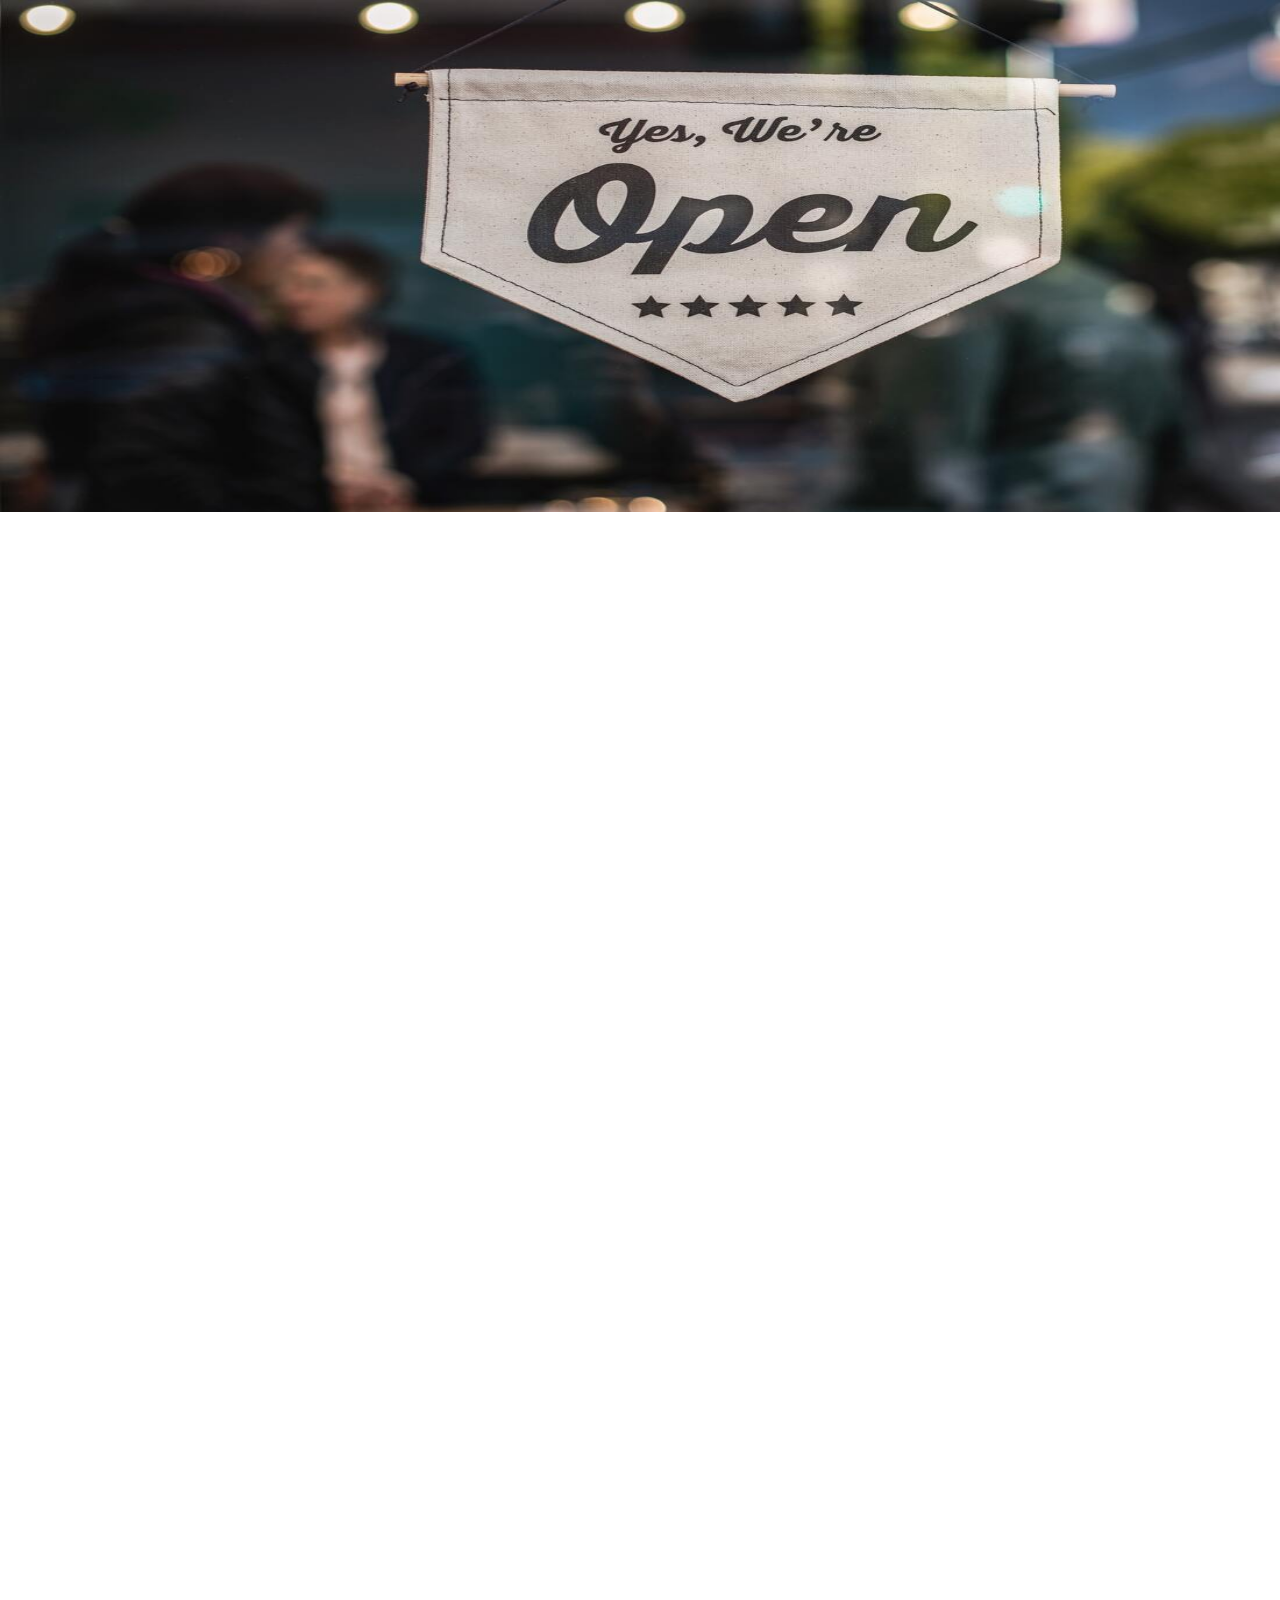
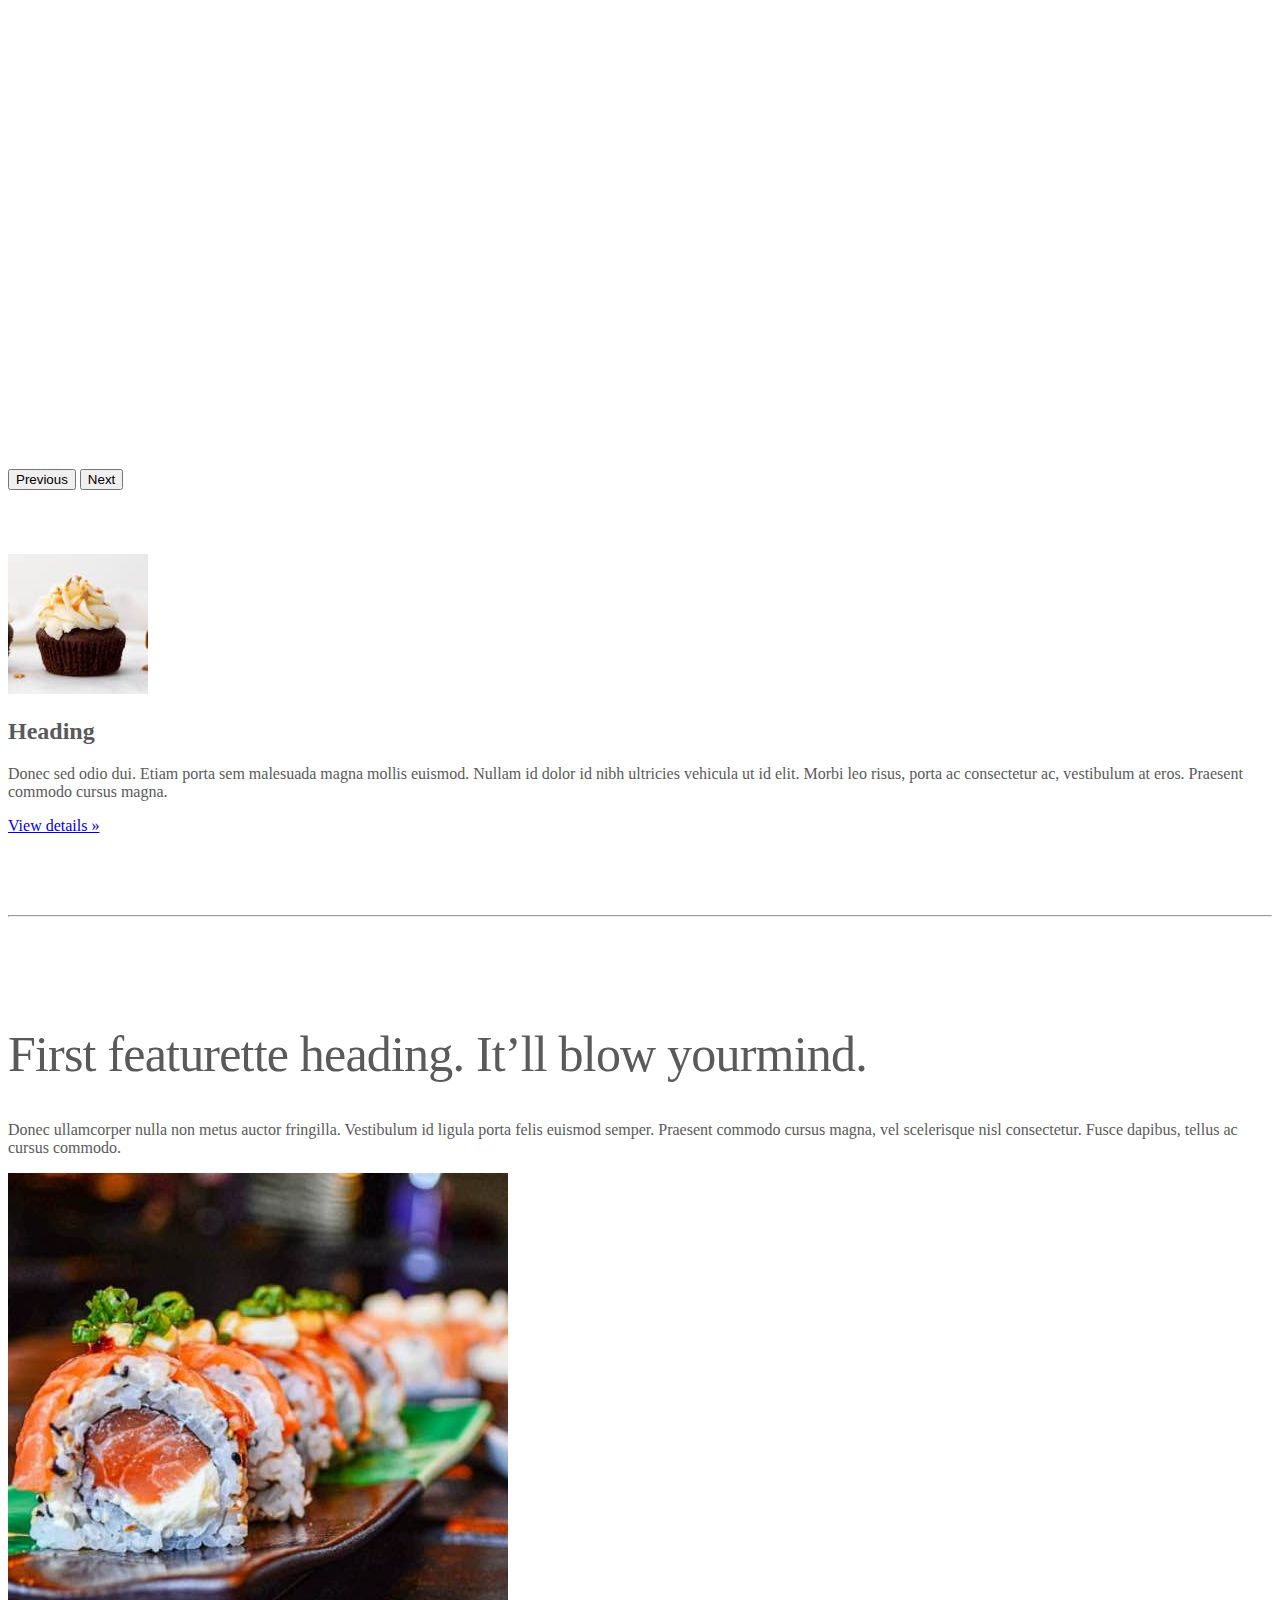
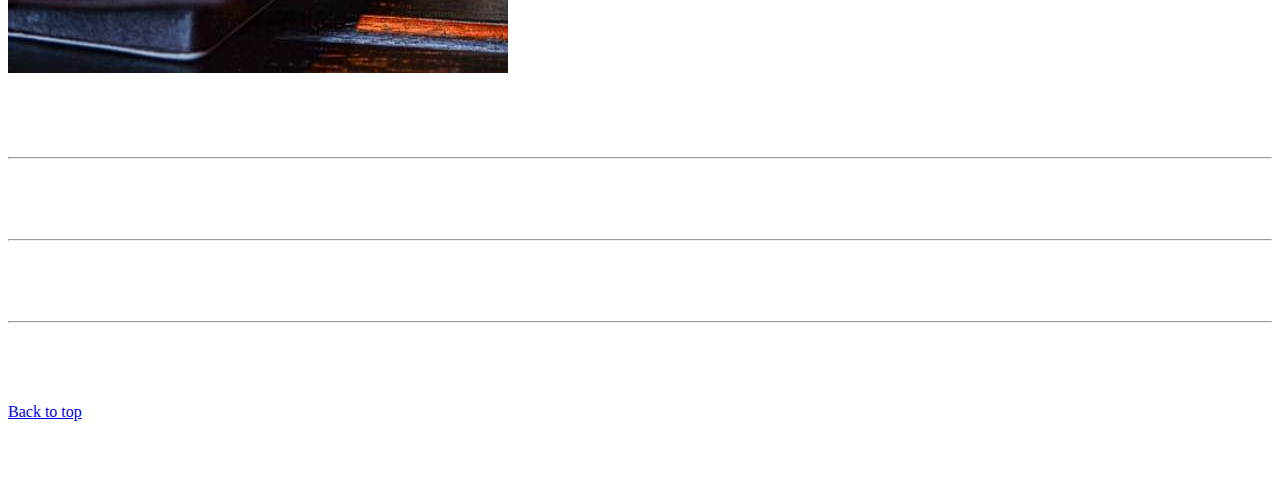
<file: kadai_003/index_for_student.html>
<!doctype html>
<html lang="en">
  <head>
    <meta charset="utf-8">
    <meta name="viewport" content="width=device-width, initial-scale=1">
    <meta name="description" content="">
    <meta name="author" content="Mark Otto, Jacob Thornton, and Bootstrap contributors">
    <meta name="generator" content="Hugo 0.79.0">
    <title>Carousel Template · Bootstrap v5.0</title>
    <link rel="canonical" href="https://getbootstrap.com/docs/5.0/examples/carousel/">
    <!-- ************************************************ bootstrap.min.cssの読み込み -->
    <link href="https://cdn.jsdelivr.net/npm/bootstrap@5.0.0-beta1/dist/css/bootstrap.min.css" rel="stylesheet" integrity="sha384-giJF6kkoqNQ00vy+HMDP7azOuL0xtbfIcaT9wjKHr8RbDVddVHyTfAAsrekwKmP1" crossorigin="anonymous">
    <!-- ************************************************ carousel.cssの読み込み -->
    <link href="carousel.css" rel="stylesheet">
    <!-- ************************************************ bootstrap.bundle.min.jsの読み込み -->
    <script src="https://cdn.jsdelivr.net/npm/bootstrap@5.0.0-beta1/dist/js/bootstrap.bundle.min.js" integrity="sha384-ygbV9kiqUc6oa4msXn9868pTtWMgiQaeYH7/t7LECLbyPA2x65Kgf80OJFdroafW" crossorigin="anonymous" defer></script>
  </head>
  <body>
    <main>
      <!-- ************************************************ カールセル開始 -->
      <!-- <div id="myCarousel" class="carousel slide" data-bs-ride="carousel"> -->
      <div id="myCarousel" class="carousel slide" data-bs-ride="carousel">
        <!-- <div class="carousel-inner"> -->
        <div class="carousel-inner">
          <!-- <div class="carousel-item active"> -->
          <div class="carousel-item active">
            <img src="img/top_1.jpg" alt="サンプル画像1">
            <div class="container">
              <!-- <div class="carousel-caption"> -->
              <div class="carousel-caption">
                <h1>Example headline.</h1>
                <p>Cras justo odio, dapibus ac facilisis in, egestas eget quam. Donec id elit non mi porta gravida at eget
                  metus. Nullam id dolor id nibh ultricies vehicula ut id elit.</p>
                <!-- <p><a class="btn btn-lg btn-primary" href="#" role="button">Sign up today</a></p> -->
                <p><a class="btn btn-lg btn-primary" href="#" role="button">Sign up today</a></p>
              </div>
            </div>
          </div>

<!--ここに追加-->
<div id="carouselExampleInterval" class="carousel slide" data-bs-ride="carousel">
  <div class="carousel-inner">
    <div class="carousel-item active" data-bs-interval="10000">
      <img src="img/top_1.jpg" class="d-block w-100" alt="サンプル画像1">
    </div>
    <div class="carousel-item" data-bs-interval="2000">
      <img src="img/top_2.jpg" class="d-block w-100" alt="サンプル画像2">
    </div>
    <div class="carousel-item">
      <img src="img/top_3.jpg" class="d-block w-100" alt="サンプル画像3">
    </div>
  </div>
  <button class="carousel-control-prev" type="button" data-bs-target="#carouselExampleInterval" data-bs-slide="prev">
    <span class="carousel-control-prev-icon" aria-hidden="true"></span>
    <span class="visually-hidden">Previous</span>
  </button>
  <button class="carousel-control-next" type="button" data-bs-target="#carouselExampleInterval" data-bs-slide="next">
    <span class="carousel-control-next-icon" aria-hidden="true"></span>
    <span class="visually-hidden">Next</span>
  </button>
  </div>

          
        </div>
      </div>
      <!-- ************************************************ カールセル終了 -->
      <!-- <div class="container marketing"> -->
      <div class="">
        <!-- <div class="row"> -->
        <div class="">
          <!-- <div class="col-lg-4"> -->
          <div class="">
            <img src="img/cake.jpg" class="rounded-circle" alt="サンプル画像2">
            <h2>Heading</h2>
            <p>Donec sed odio dui. Etiam porta sem malesuada magna mollis euismod. Nullam id dolor id nibh ultricies
              vehicula ut id elit. Morbi leo risus, porta ac consectetur ac, vestibulum at eros. Praesent commodo cursus
              magna.</p>
            <!-- <p><a class="btn btn-secondary" href="#" role="button">View details &raquo;</a></p> -->
            <p><a class="" href="#" role="button">View details &raquo;</a></p>
          </div>
        </div>
        <hr class="featurette-divider">
        <!-- <div class="row"> -->
        <div class="">
          <!-- <div class="col-md-7"> -->
          <div class="">
            <!-- <h2 class="featurette-heading">First featurette heading. <span class="text-muted">It’ll blow yourmind.</span> -->
            <h2 class="featurette-heading">First featurette heading. <span class="">It’ll blow yourmind.</span></h2>
            <!-- <p class="lead">Donec ullamcorper nulla non metus auctor fringilla. Vestibulum id ligula porta felis
              euismod
              semper. Praesent commodo cursus magna, vel scelerisque nisl consectetur. Fusce dapibus, tellus ac cursus
              commodo.</p> -->
            <p class="">
              Donec ullamcorper nulla non metus auctor fringilla. Vestibulum id ligula porta felis
              euismod
              semper. Praesent commodo cursus magna, vel scelerisque nisl consectetur. Fusce dapibus, tellus ac cursus
              commodo.
            </p>
          </div>
          <!-- <div class="col-md-5"> -->
          <div class="">
            <!-- <img src="img/sushi.jpg" class="img-fluid" alt=""> -->
            <img src="img/sushi.jpg" class="" alt="サンプル画像3">
          </div>
        </div>
        <hr class="featurette-divider">
        <!-- ここにもう一つ左右を反転させたものを作ります。 -->
        <hr class="featurette-divider">
        <!-- ここにもう一つ左右を反転させたものを作ります。 -->
        <hr class="featurette-divider">
        <footer class="container">
          <!-- <p class="float-end"><a href="#">Back to top</a></p> -->
          <p class=""><a href="#">Back to top</a></p>
        </footer>
      </div>
    </main>
  </body>

</html>
</file>
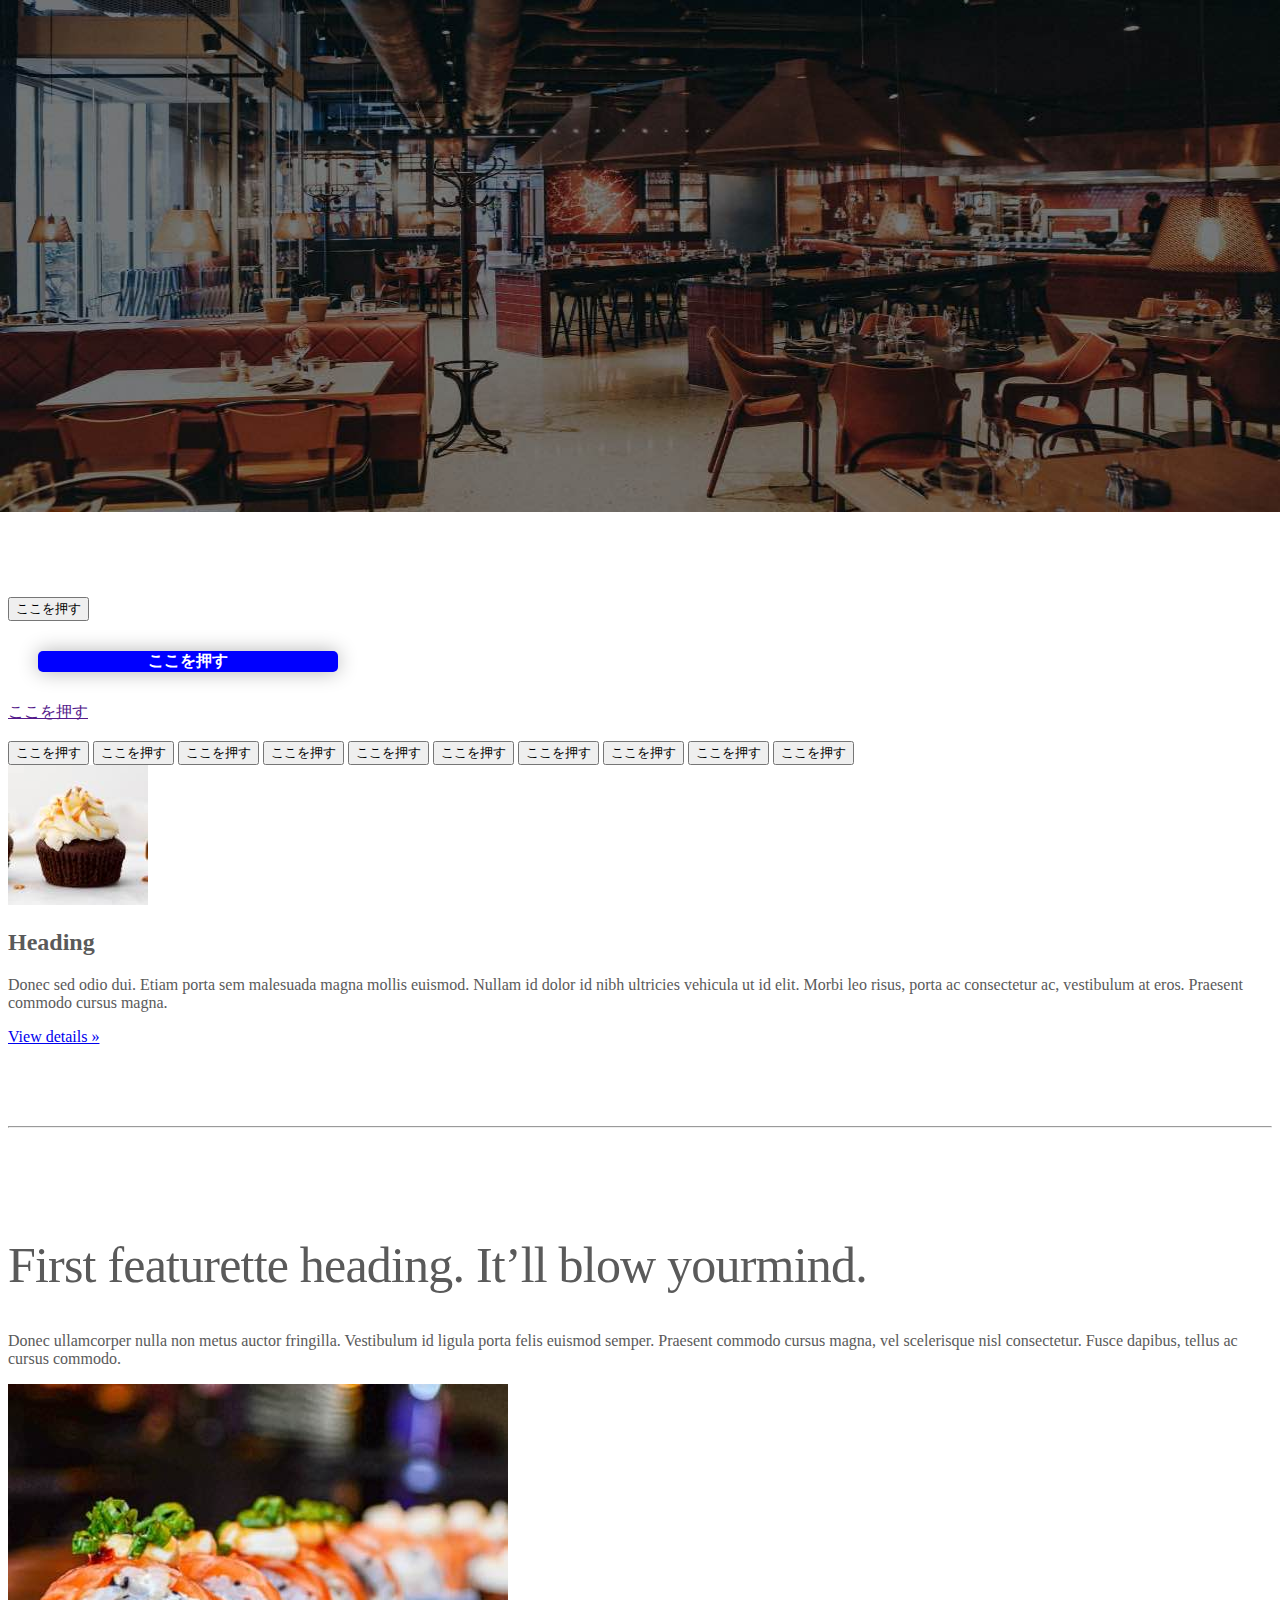
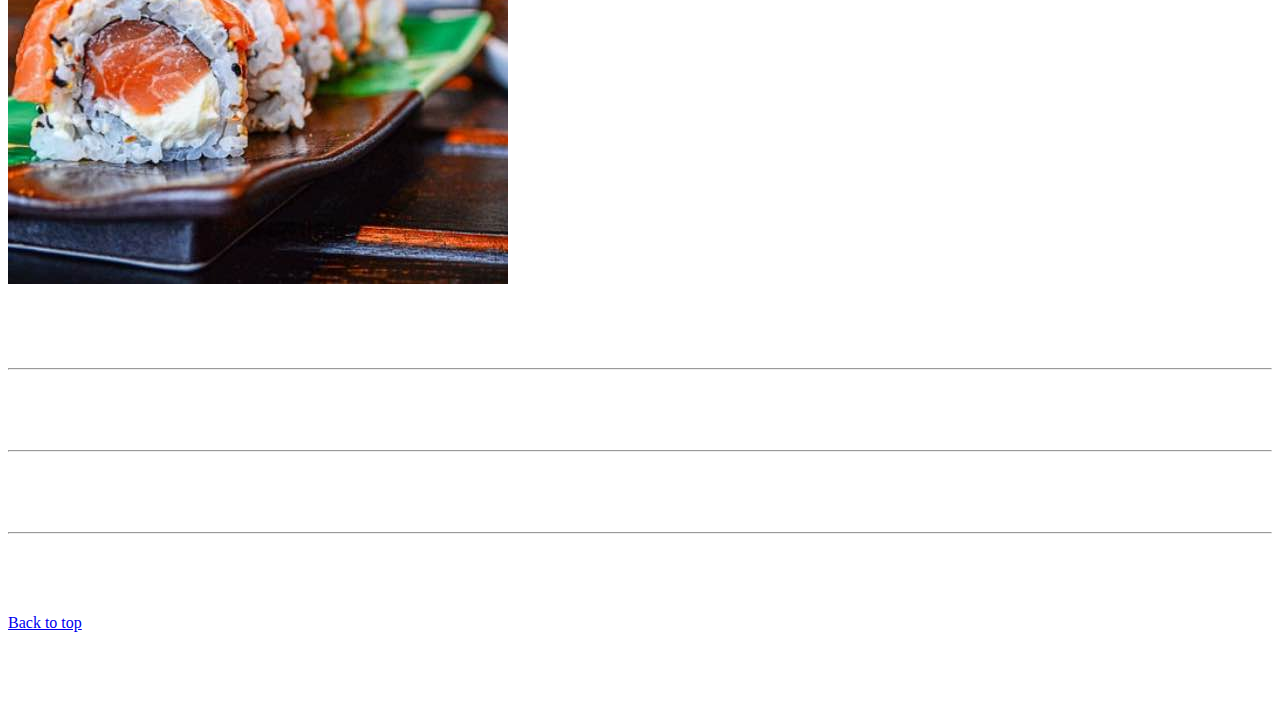
<file: kadai_004/index_for_student.html>
<!doctype html>
<html lang="en">
  <head>
    <meta charset="utf-8">
    <meta name="viewport" content="width=device-width, initial-scale=1">
    <meta name="description" content="">
    <meta name="author" content="Mark Otto, Jacob Thornton, and Bootstrap contributors">
    <meta name="generator" content="Hugo 0.79.0">
    <title>Carousel Template · Bootstrap v5.0</title>
    <link rel="canonical" href="https://getbootstrap.com/docs/5.0/examples/carousel/">
    <!-- ************************************************ bootstrap.min.cssの読み込み -->
    <link href="https://cdn.jsdelivr.net/npm/bootstrap@5.0.0-beta1/dist/css/bootstrap.min.css" rel="stylesheet" integrity="sha384-giJF6kkoqNQ00vy+HMDP7azOuL0xtbfIcaT9wjKHr8RbDVddVHyTfAAsrekwKmP1" crossorigin="anonymous">
    <!-- ************************************************ carousel.cssの読み込み -->
    <link href="carousel.css" rel="stylesheet">
    <!-- ************************************************ bootstrap.bundle.min.jsの読み込み -->
    <script src="https://cdn.jsdelivr.net/npm/bootstrap@5.0.0-beta1/dist/js/bootstrap.bundle.min.js" integrity="sha384-ygbV9kiqUc6oa4msXn9868pTtWMgiQaeYH7/t7LECLbyPA2x65Kgf80OJFdroafW" crossorigin="anonymous" defer></script>
  </head>
  <body>
    <main>
      <!-- ************************************************ カールセル開始 -->
      <!-- <div id="myCarousel" class="carousel slide" data-bs-ride="carousel"> -->
      <div id="myCarousel" class="carousel slide" data-bs-ride="carousel">
        <!-- <div class="carousel-inner"> -->
        <div class="carousel-inner">
          <!-- <div class="carousel-item active"> -->
          <div class="carousel-item active">
            <img src="img/top_1.jpg" alt="サンプル画像1">
            <div class="container">
              <!-- <div class="carousel-caption"> -->
              <div class="carousel-caption">
                <h1>Example headline.</h1>
                <p>Cras justo odio, dapibus ac facilisis in, egestas eget quam. Donec id elit non mi porta gravida at eget
                  metus. Nullam id dolor id nibh ultricies vehicula ut id elit.</p>
                <!-- <p><a class="btn btn-lg btn-primary" href="#" role="button">Sign up today</a></p> -->
                <p><a class="btn btn-lg btn-primary" href="#" role="button">Sign up today</a></p>
              </div>
            </div>
          </div>
        </div>
      </div>
      <!-- ************************************************ カールセル終了 -->
    <div class="container">

     <style>
      .button-test{
        passing: 10px 30px;
        width: 300px;
        background-color: blue;
        color: white;
        text-align: center;
        font-weight: bold;
        border-radius: 5px;
        margin: 30px;
        box-shadow: 0 0 20px 0 rgba(0,0,0,30%);
      }
       
     </style>

     <!-- buttonテスト -->
      <button class="btn-primary btn-lg shadow">ここを押す</button>
      <div class="button-test">ここを押す</div>      
      <a href="" class="btn-info btn-sm shadow">ここを押す</a><br><br>

      <button type="button" class="btn btn-primary">ここを押す</button>
      <button type="button" class="btn btn-secondary btn-lg">ここを押す</button>
      <button type="button" class="btn btn-success btn-sm">ここを押す</button>
      <button type="button" class="btn btn-outline-danger shadow">ここを押す</button>
      <button type="button" class="btn btn-warning">ここを押す</button>
      <button type="button" class="btn btn-outline-info btn-lg">ここを押す</button>
      <button type="button" class="btn btn-light shadow">ここを押す</button>
      <button type="button" class="btn btn-dark">ここを押す</button>
      <button type="button" class="btn btn-outline-warning">ここを押す</button>
      <button type="button" class="btn btn-link">ここを押す</button>

    </div>
      <!-- <div class="container marketing"> -->
      <div class="">
        <!-- <div class="row"> -->
        <div class="">
          <!-- <div class="col-lg-4"> -->
          <div class="">
            <img src="img/cake.jpg" class="rounded-circle" alt="サンプル画像2">
            <h2>Heading</h2>
            <p>Donec sed odio dui. Etiam porta sem malesuada magna mollis euismod. Nullam id dolor id nibh ultricies
              vehicula ut id elit. Morbi leo risus, porta ac consectetur ac, vestibulum at eros. Praesent commodo cursus
              magna.</p>
            <!-- <p><a class="btn btn-secondary" href="#" role="button">View details &raquo;</a></p> -->
            <p><a class="" href="#" role="button">View details &raquo;</a></p>
          </div>
        </div>
        <hr class="featurette-divider">
        <!-- <div class="row"> -->
        <div class="">
          <!-- <div class="col-md-7"> -->
          <div class="">
            <!-- <h2 class="featurette-heading">First featurette heading. <span class="text-muted">It’ll blow yourmind.</span> -->
            <h2 class="featurette-heading">First featurette heading. <span class="">It’ll blow yourmind.</span></h2>
            <!-- <p class="lead">Donec ullamcorper nulla non metus auctor fringilla. Vestibulum id ligula porta felis
              euismod
              semper. Praesent commodo cursus magna, vel scelerisque nisl consectetur. Fusce dapibus, tellus ac cursus
              commodo.</p> -->
            <p class="">
              Donec ullamcorper nulla non metus auctor fringilla. Vestibulum id ligula porta felis
              euismod
              semper. Praesent commodo cursus magna, vel scelerisque nisl consectetur. Fusce dapibus, tellus ac cursus
              commodo.
            </p>
          </div>
          <!-- <div class="col-md-5"> -->
          <div class="">
            <!-- <img src="img/sushi.jpg" class="img-fluid" alt=""> -->
            <img src="img/sushi.jpg" class="" alt="サンプル画像3">
          </div>
        </div>
        <hr class="featurette-divider">
        <!-- ここにもう一つ左右を反転させたものを作ります。 -->
        <hr class="featurette-divider">
        <!-- ここにもう一つ左右を反転させたものを作ります。 -->
        <hr class="featurette-divider">
        <footer class="container">
          <!-- <p class="float-end"><a href="#">Back to top</a></p> -->
          <p class=""><a href="#">Back to top</a></p>
        </footer>
      </div>
    </main>
  </body>

</html>
</file>
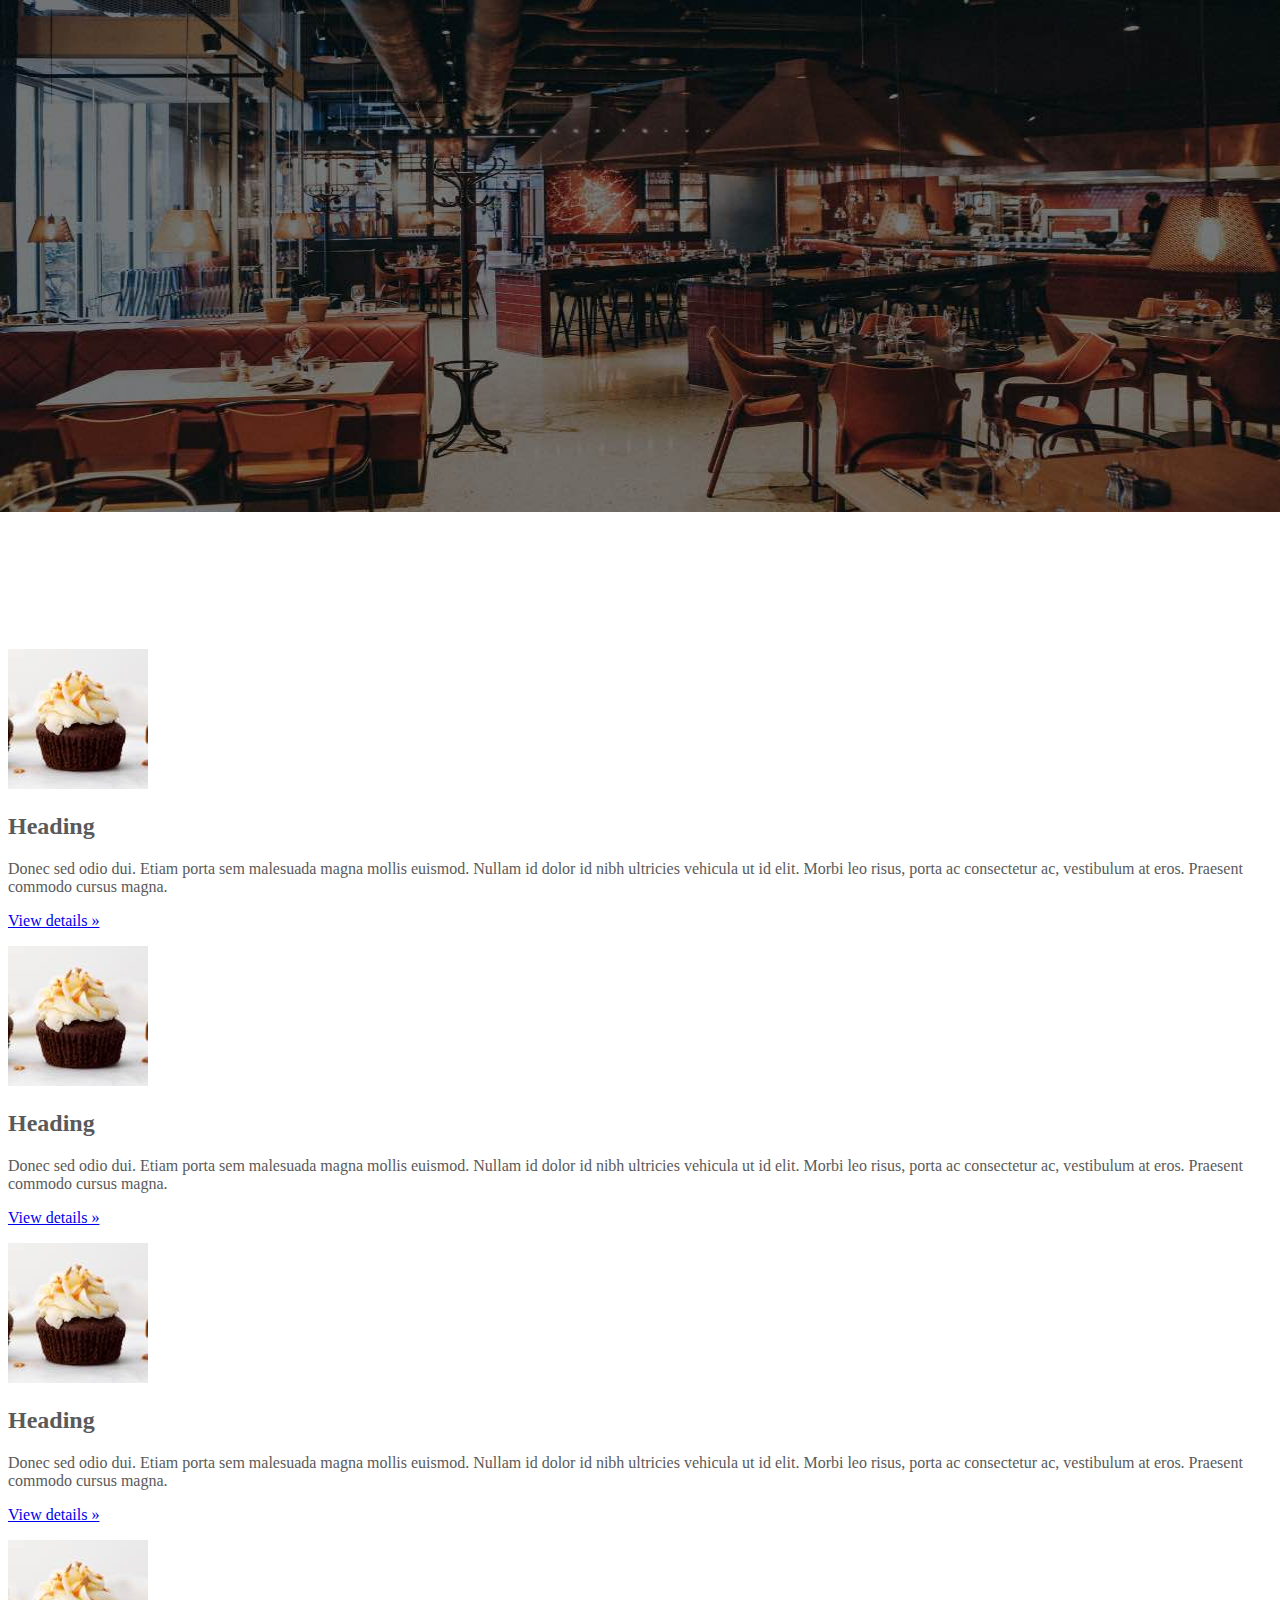
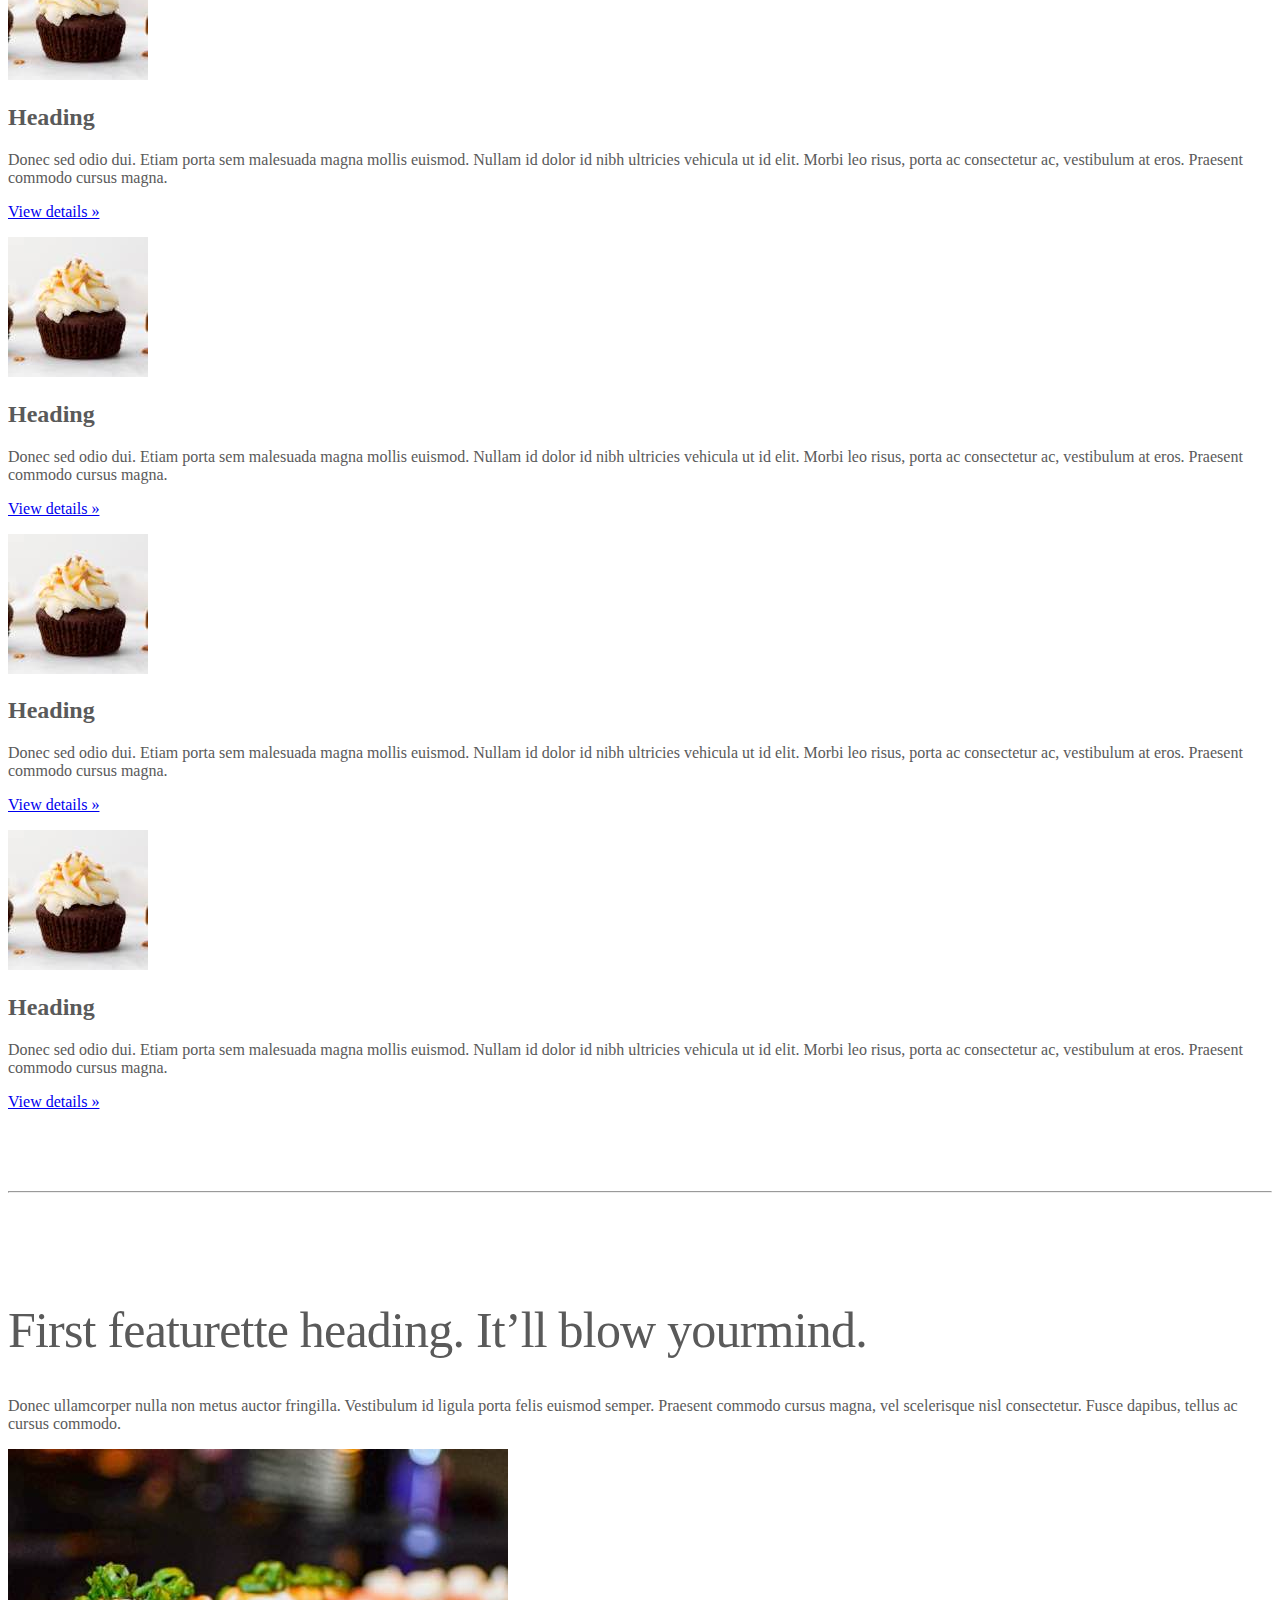
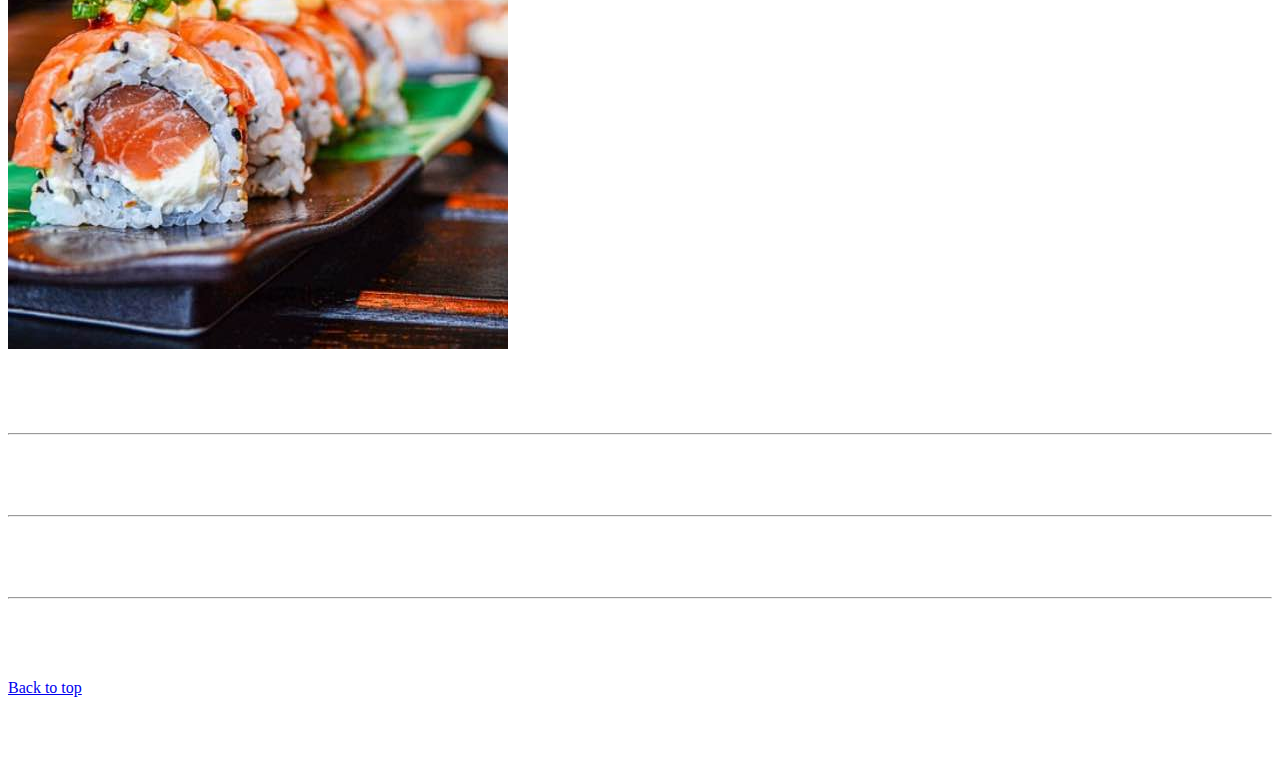
<file: kadai_005/index_for_student.html>
<!doctype html>
<html lang="en">
  <head>
    <meta charset="utf-8">
    <meta name="viewport" content="width=device-width, initial-scale=1">
    <meta name="description" content="">
    <meta name="author" content="Mark Otto, Jacob Thornton, and Bootstrap contributors">
    <meta name="generator" content="Hugo 0.79.0">
    <title>Carousel Template · Bootstrap v5.0</title>
    <link rel="canonical" href="https://getbootstrap.com/docs/5.0/examples/carousel/">
    <!-- ************************************************ bootstrap.min.cssの読み込み -->
    <link href="https://cdn.jsdelivr.net/npm/bootstrap@5.0.0-beta1/dist/css/bootstrap.min.css" rel="stylesheet" integrity="sha384-giJF6kkoqNQ00vy+HMDP7azOuL0xtbfIcaT9wjKHr8RbDVddVHyTfAAsrekwKmP1" crossorigin="anonymous">
    <!-- ************************************************ carousel.cssの読み込み -->
    <link href="carousel.css" rel="stylesheet">
    <!-- ************************************************ bootstrap.bundle.min.jsの読み込み -->
    <script src="https://cdn.jsdelivr.net/npm/bootstrap@5.0.0-beta1/dist/js/bootstrap.bundle.min.js" integrity="sha384-ygbV9kiqUc6oa4msXn9868pTtWMgiQaeYH7/t7LECLbyPA2x65Kgf80OJFdroafW" crossorigin="anonymous" defer></script>
  </head>
  <body>
    <main>
     <!-- カルーセル開始 -->
     <!-- carousel クラス と slide クラスを適用します -->
     <div id="myCarousel" class="carousel slide" data-bs-ride="carousel">
       <ol class="carousel-indicators">
         <li data-bs-target="#carouselExampleCaptions" data-bs-slide-to="1"></li>
         <li data-bs-target="#carouselExampleCaptions" data-bs-slide-to="2"></li>
       </ol>
       <div class="carousel-inner">
         <div class="carousel-item active">
           <img src="img/top_1.jpg" alt="サンプル画像1">
           <div class="container">
             <div class="carousel-caption">
               <h1>Example headline.</h1>
               <p>Cras justo odio, dapibus ac facilisis in, egestas eget quam. Donec id elit non mi porta gravida at eget
                 metus. Nullam id dolor id nibh ultricies vehicula ut id elit.</p>
                 <p><a class="btn btn-lg btn-primary" href="#" role="button">Sign up today</a></p>
             </div>
           </div>
         </div>
       </div>
     </div>
     <!-- ************************************************ カルーセル終了 -->


     <div class="container">
      <div class="row">
        <div class="col-6 col-md-2 text-center"> 
          <img src="img/cake.jpg" class="rounded-circle" alt="サンプル画像2">
          <h2>Heading</h2>
          <p>
          Donec sed odio dui. Etiam porta sem malesuada magna mollis
          euismod. Nullam id dolor id nibh ultricies vehicula ut id elit.
          Morbi leo risus, porta ac consectetur ac, vestibulum at eros.
          Praesent commodo cursus magna.
          </p>
          <p>
            <a class="btn btn-secondary" href="#" role="button">View details &raquo;</a>
          </p>
        </div>
        <div class="col-6 col-md-2 text-center"> 
          <img src="img/cake.jpg" class="rounded-circle" alt="サンプル画像2">
          <h2>Heading</h2>
          <p>
          Donec sed odio dui. Etiam porta sem malesuada magna mollis
          euismod. Nullam id dolor id nibh ultricies vehicula ut id elit.
          Morbi leo risus, porta ac consectetur ac, vestibulum at eros.
          Praesent commodo cursus magna.
          </p>
          <p>
            <a class="btn btn-secondary" href="#" role="button">View details &raquo;</a>
          </p>
        </div>
        <div class="col-6 col-md-2 text-center"> 
          <img src="img/cake.jpg" class="rounded-circle" alt="サンプル画像2">
          <h2>Heading</h2>
          <p>
          Donec sed odio dui. Etiam porta sem malesuada magna mollis
          euismod. Nullam id dolor id nibh ultricies vehicula ut id elit.
          Morbi leo risus, porta ac consectetur ac, vestibulum at eros.
          Praesent commodo cursus magna.
          </p>
          <p>
            <a class="btn btn-secondary" href="#" role="button">View details &raquo;</a>
          </p>
        </div>
        <div class="col-6 col-md-2 text-center"> 
          <img src="img/cake.jpg" class="rounded-circle" alt="サンプル画像2">
          <h2>Heading</h2>
          <p>
          Donec sed odio dui. Etiam porta sem malesuada magna mollis
          euismod. Nullam id dolor id nibh ultricies vehicula ut id elit.
          Morbi leo risus, porta ac consectetur ac, vestibulum at eros.
          Praesent commodo cursus magna.
          </p>
          <p>
            <a class="btn btn-secondary" href="#" role="button">View details &raquo;</a>
          </p>
        </div>
        <div class="col-6 col-md-2 text-center"> 
          <img src="img/cake.jpg" class="rounded-circle" alt="サンプル画像2">
          <h2>Heading</h2>
          <p>
          Donec sed odio dui. Etiam porta sem malesuada magna mollis
          euismod. Nullam id dolor id nibh ultricies vehicula ut id elit.
          Morbi leo risus, porta ac consectetur ac, vestibulum at eros.
          Praesent commodo cursus magna.
          </p>
          <p>
            <a class="btn btn-secondary" href="#" role="button">View details &raquo;</a>
          </p>
        </div>
        <div class="col-6 col-md-2 text-center"> 
          <img src="img/cake.jpg" class="rounded-circle" alt="サンプル画像2">
          <h2>Heading</h2>
          <p>
          Donec sed odio dui. Etiam porta sem malesuada magna mollis
          euismod. Nullam id dolor id nibh ultricies vehicula ut id elit.
          Morbi leo risus, porta ac consectetur ac, vestibulum at eros.
          Praesent commodo cursus magna.
          </p>
          <p>
            <a class="btn btn-secondary" href="#" role="button">View details &raquo;</a>
          </p>
        </div>
        
     <!-- 残り5つも同様に変更する -->
         
    <div class="container">

     <style>
      .button-test{
        passing: 10px 30px;
        width: 300px;
        background-color: blue;
        color: white;
        text-align: center;
        font-weight: bold;
        border-radius: 5px;
        margin: 30px;
        box-shadow: 0 0 20px 0 rgba(0,0,0,30%);
      }
       
     </style>

     <!-- buttonテスト
      <button class="btn-primary btn-lg shadow">ここを押す</button>
      <div class="button-test">ここを押す</div>      
      <a href="" class="btn-info btn-sm shadow">ここを押す</a><br><br>

      <button type="button" class="btn btn-primary">ここを押す</button>
      <button type="button" class="btn btn-secondary btn-lg">ここを押す</button>
      <button type="button" class="btn btn-success btn-sm">ここを押す</button>
      <button type="button" class="btn btn-outline-danger shadow">ここを押す</button>
      <button type="button" class="btn btn-warning">ここを押す</button>
      <button type="button" class="btn btn-outline-info btn-lg">ここを押す</button>
      <button type="button" class="btn btn-light shadow">ここを押す</button>
      <button type="button" class="btn btn-dark">ここを押す</button>
      <button type="button" class="btn btn-outline-warning">ここを押す</button>
      <button type="button" class="btn btn-link">ここを押す</button>
    -->
    </div>
      <!-- <div class="container marketing"> -->
      <div class="">
        <!-- <div class="row"> -->
        <div class="">
          <!-- <div class="col-lg-4"> -->
          <div class="">
            <img src="img/cake.jpg" class="rounded-circle" alt="サンプル画像2">
            <h2>Heading</h2>
            <p>Donec sed odio dui. Etiam porta sem malesuada magna mollis euismod. Nullam id dolor id nibh ultricies
              vehicula ut id elit. Morbi leo risus, porta ac consectetur ac, vestibulum at eros. Praesent commodo cursus
              magna.</p>
            <!-- <p><a class="btn btn-secondary" href="#" role="button">View details &raquo;</a></p> -->
            <p><a class="" href="#" role="button">View details &raquo;</a></p>
          </div>
        </div>
        <hr class="featurette-divider">
        <!-- <div class="row"> -->
        <div class="">
          <!-- <div class="col-md-7"> -->
          <div class="">
            <!-- <h2 class="featurette-heading">First featurette heading. <span class="text-muted">It’ll blow yourmind.</span> -->
            <h2 class="featurette-heading">First featurette heading. <span class="">It’ll blow yourmind.</span></h2>
            <!-- <p class="lead">Donec ullamcorper nulla non metus auctor fringilla. Vestibulum id ligula porta felis
              euismod
              semper. Praesent commodo cursus magna, vel scelerisque nisl consectetur. Fusce dapibus, tellus ac cursus
              commodo.</p> -->
            <p class="">
              Donec ullamcorper nulla non metus auctor fringilla. Vestibulum id ligula porta felis
              euismod
              semper. Praesent commodo cursus magna, vel scelerisque nisl consectetur. Fusce dapibus, tellus ac cursus
              commodo.
            </p>
          </div>
          <!-- <div class="col-md-5"> -->
          <div class="">
            <!-- <img src="img/sushi.jpg" class="img-fluid" alt=""> -->
            <img src="img/sushi.jpg" class="" alt="サンプル画像3">
          </div>
        </div>
        <hr class="featurette-divider">
        <!-- ここにもう一つ左右を反転させたものを作ります。 -->
        <hr class="featurette-divider">
        <!-- ここにもう一つ左右を反転させたものを作ります。 -->
        <hr class="featurette-divider">
        <footer class="container">
          <!-- <p class="float-end"><a href="#">Back to top</a></p> -->
          <p class=""><a href="#">Back to top</a></p>
        </footer>
      </div>
    </main>
  </body>

</html>
</file>
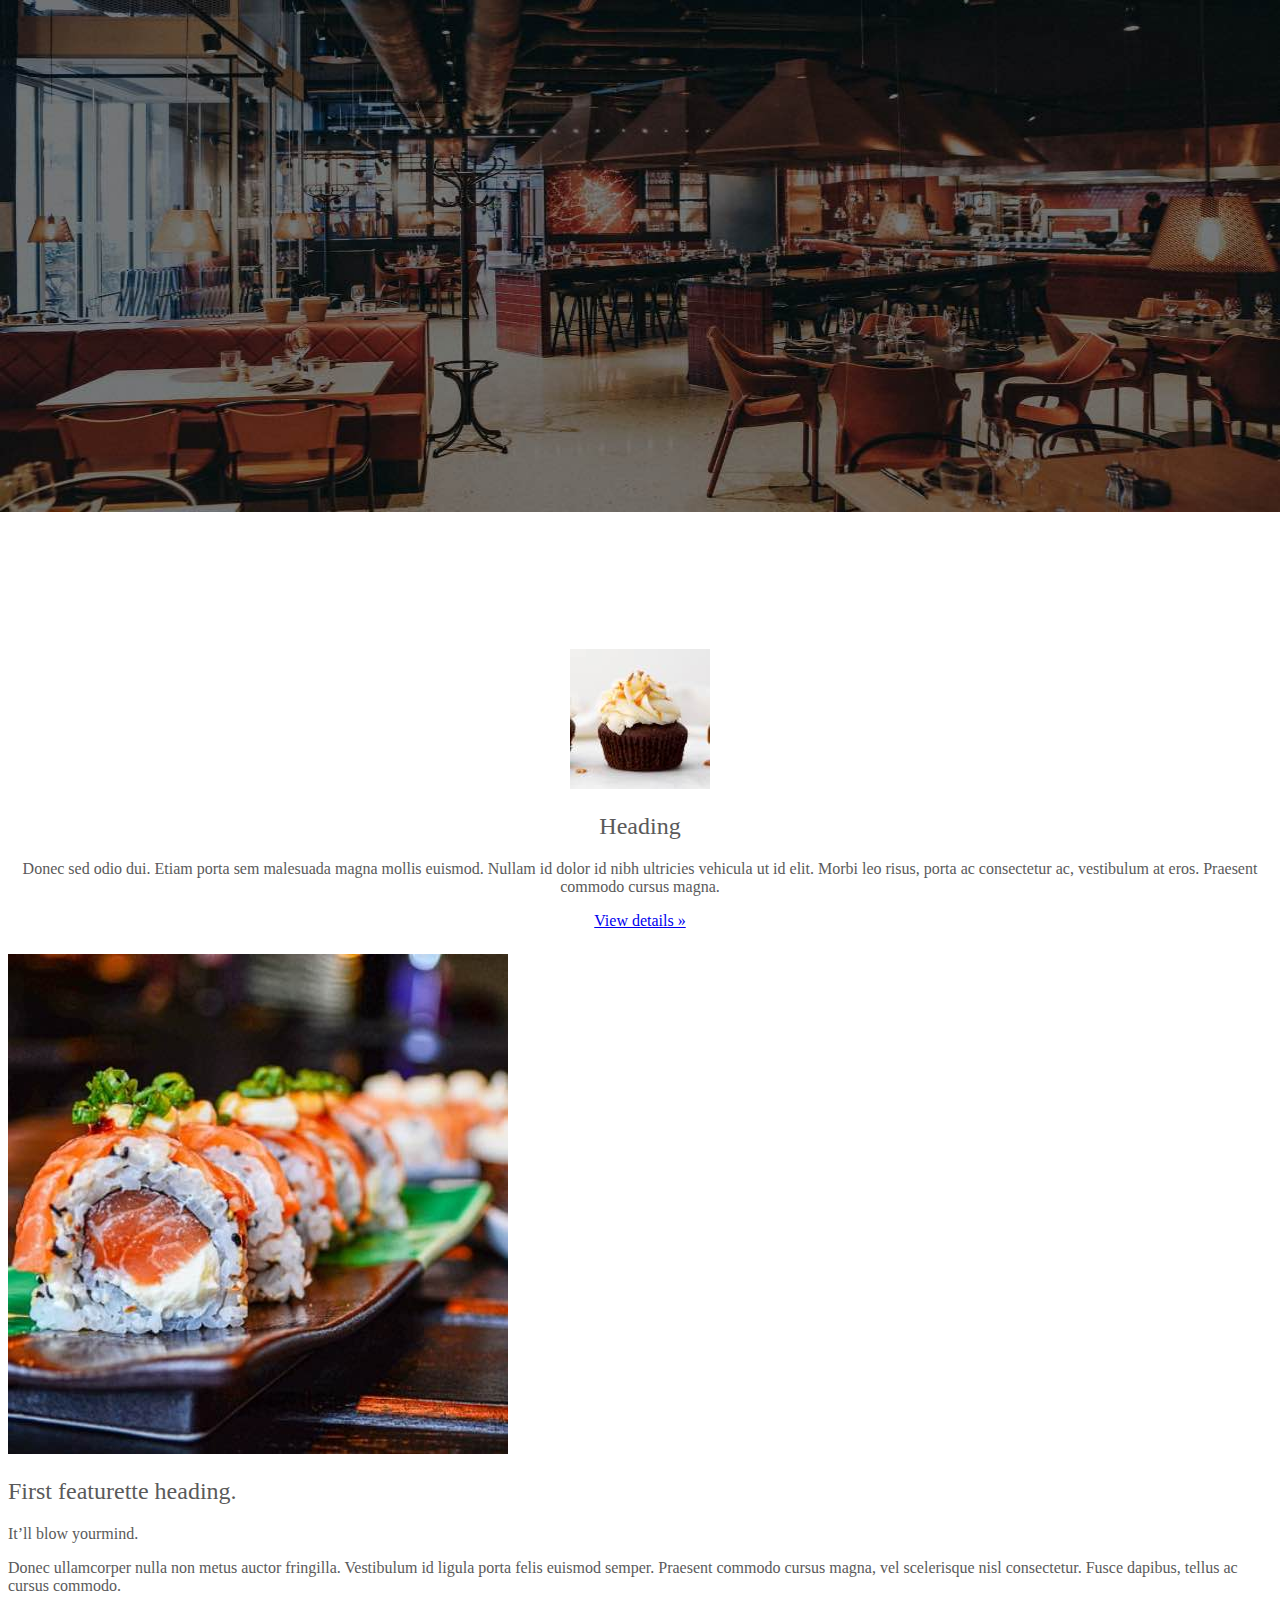
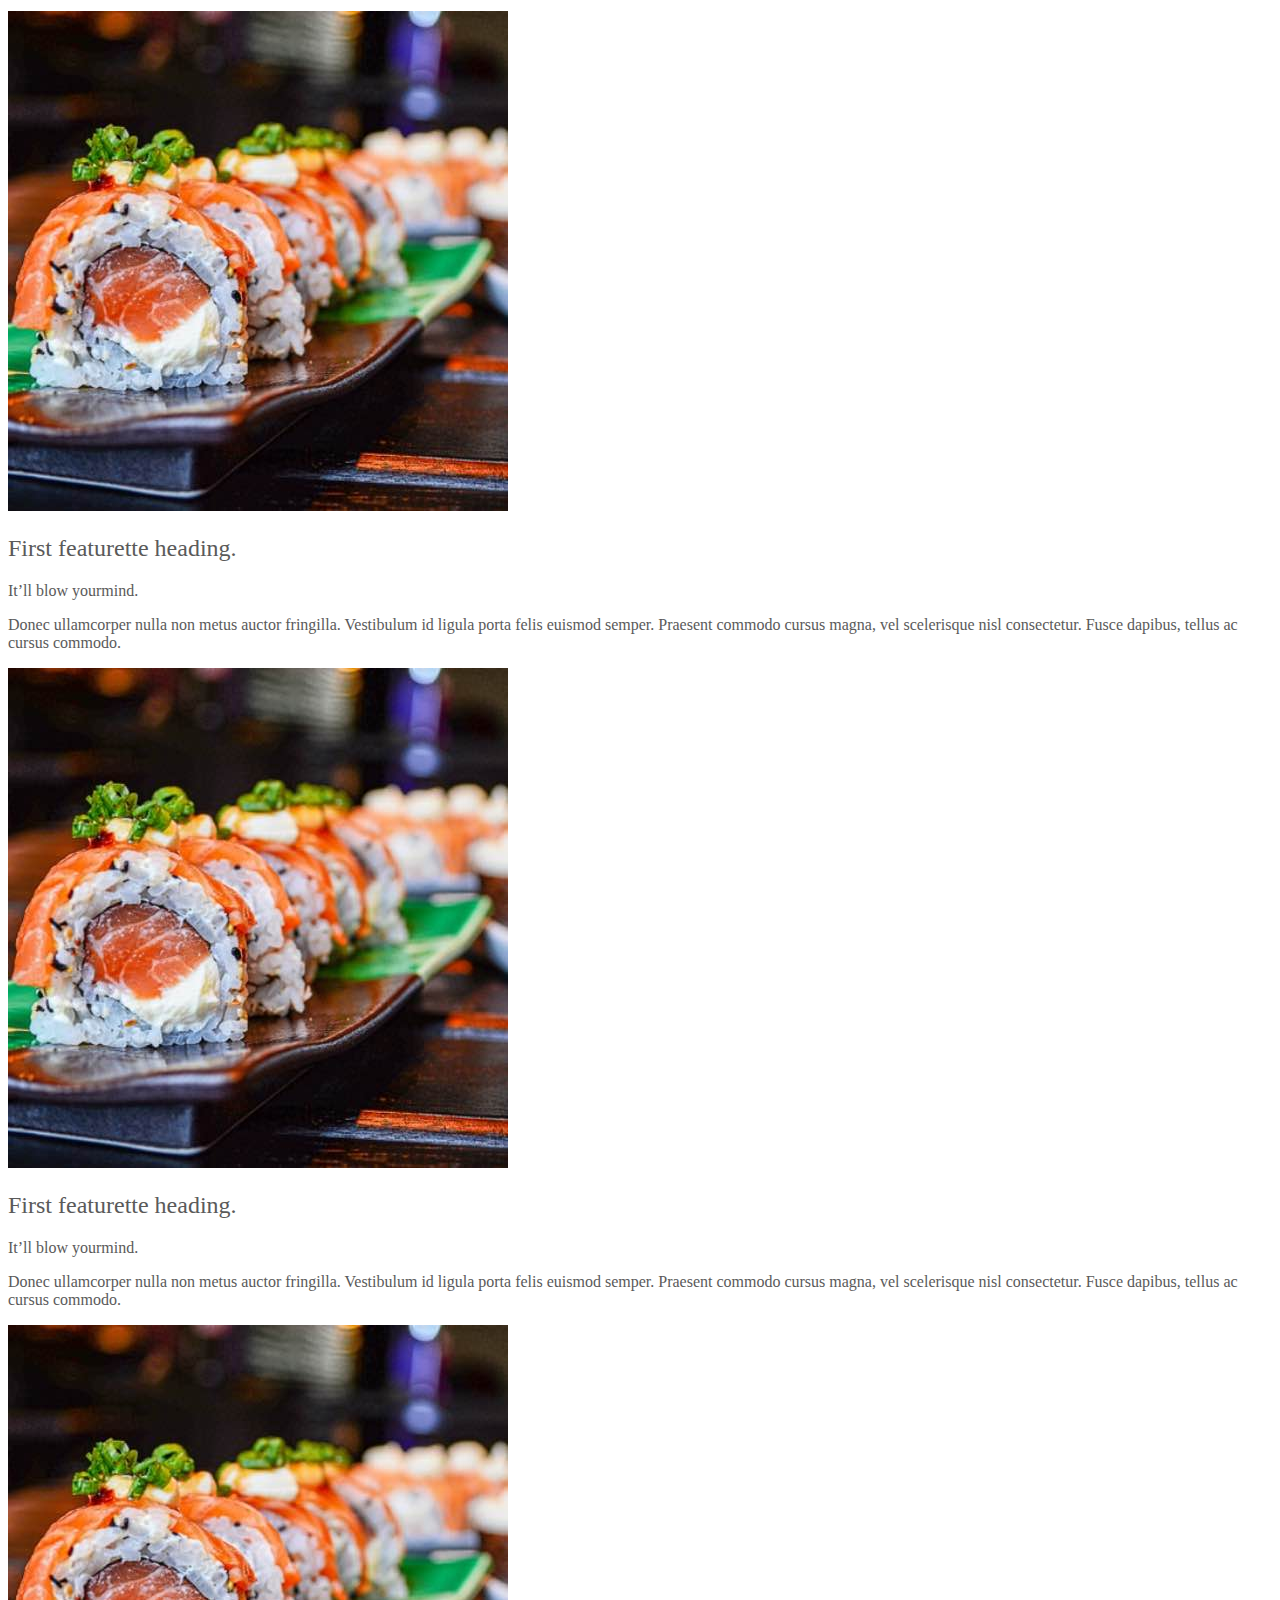
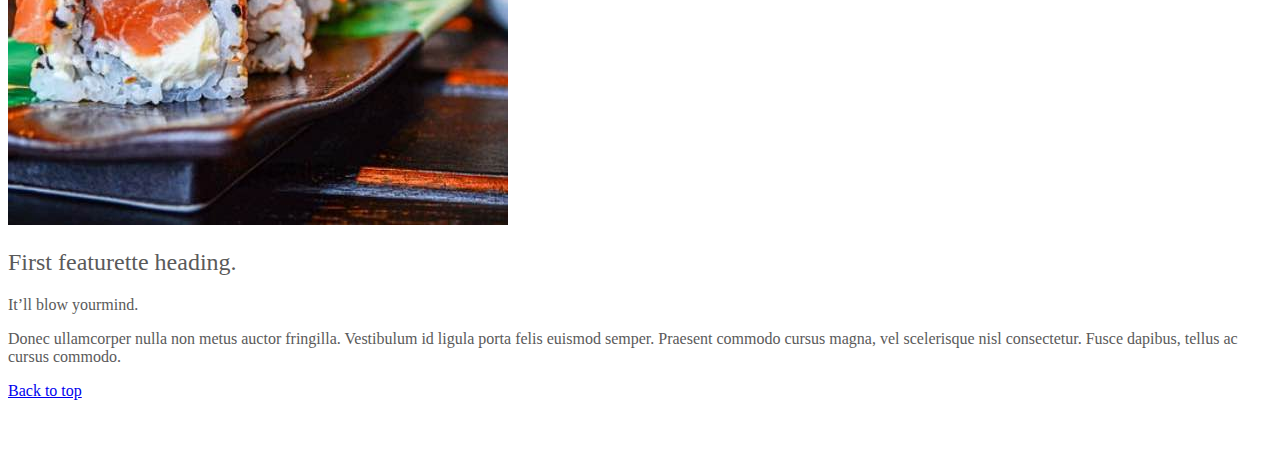
<file: kadai_006/index_for_student.html>
<!doctype html>
<html lang="en">
  <head>
    <meta charset="utf-8">
    <meta name="viewport" content="width=device-width, initial-scale=1">
    <meta name="description" content="">
    <meta name="author" content="Mark Otto, Jacob Thornton, and Bootstrap contributors">
    <meta name="generator" content="Hugo 0.79.0">
    <title>Carousel Template · Bootstrap v5.0</title>
    <link rel="canonical" href="https://getbootstrap.com/docs/5.0/examples/carousel/">
    <!-- ************************************************ bootstrap.min.cssの読み込み -->
    <link href="https://cdn.jsdelivr.net/npm/bootstrap@5.0.0-beta1/dist/css/bootstrap.min.css" rel="stylesheet" integrity="sha384-giJF6kkoqNQ00vy+HMDP7azOuL0xtbfIcaT9wjKHr8RbDVddVHyTfAAsrekwKmP1" crossorigin="anonymous">
    <!-- ************************************************ carousel.cssの読み込み -->
    <link href="carousel.css" rel="stylesheet">
    <!-- ************************************************ bootstrap.bundle.min.jsの読み込み -->
    <script src="https://cdn.jsdelivr.net/npm/bootstrap@5.0.0-beta1/dist/js/bootstrap.bundle.min.js" integrity="sha384-ygbV9kiqUc6oa4msXn9868pTtWMgiQaeYH7/t7LECLbyPA2x65Kgf80OJFdroafW" crossorigin="anonymous" defer></script>
  </head>
  <body>
    <main>
     <!-- カルーセル開始 -->
     <!-- carousel クラス と slide クラスを適用します -->
     <div id="myCarousel" class="carousel slide" data-bs-ride="carousel">
       <ol class="carousel-indicators">
         <li data-bs-target="#carouselExampleCaptions" data-bs-slide-to="1"></li>
         <li data-bs-target="#carouselExampleCaptions" data-bs-slide-to="2"></li>
       </ol>
       <div class="carousel-inner">
         <div class="carousel-item active">
           <img src="img/top_1.jpg" alt="サンプル画像1">
           <div class="container">
             <div class="carousel-caption">
               <h1>Example headline.</h1>
               <p>Cras justo odio, dapibus ac facilisis in, egestas eget quam. Donec id elit non mi porta gravida at eget
                 metus. Nullam id dolor id nibh ultricies vehicula ut id elit.</p>
                 <p><a class="btn btn-lg btn-primary" href="#" role="button">Sign up today</a></p>
             </div>
           </div>
         </div>
       </div>
     </div>
     <!-- ************************************************ カルーセル終了 -->


     <div class="container marketing">
       <div class="row">
         <div class="col-lg-4">
           <img src="img/cake.jpg" class="rounded-circle" alt="サンプル画像2">
           <h2>Heading</h2>
           <p>Donec sed odio dui. Etiam porta sem malesuada magna mollis euismod. Nullam id dolor id nibh ultricies
             vehicula ut id elit. Morbi leo risus, porta ac consectetur ac, vestibulum at eros. Praesent commodo cursus
             magna.</p>
           <p><a class="btn btn-secondary" href="#" role="button">View details &raquo;</a></p>
          </div>
        </div>
        <div class="row">
          <div class="col-3">
            <div class="row row-cols-1 row-cols-md-2 g-4">
              <div class="col">
                <div class="card">
                  <img src="img/sushi.jpg" class="img-fluid" alt="サンプル画像3">
                  <div class="card-body">
                    <h2>First featurette heading. </h2>
                    <p class="fs-2">It’ll blow yourmind.</p>
                    <p class="lead">
                      Donec ullamcorper nulla non metus auctor fringilla. Vestibulum id ligula porta felis
                      euismod
                      semper. Praesent commodo cursus magna, vel scelerisque nisl consectetur. Fusce dapibus, tellus ac cursus
                      commodo.
                    </p>
                  </div>
                </div>
              </div>
            </div>
          </div>
          <div class="col-3">
            <div class="row row-cols-1 row-cols-md-2 g-4">
              <div class="col">
                <div class="card">
                  <img src="img/sushi.jpg" class="img-fluid" alt="サンプル画像3">
                  <div class="card-body">
                    <h2>First featurette heading. </h2>
                    <p class="fs-2">It’ll blow yourmind.</p>
                    <p class="lead">
                      Donec ullamcorper nulla non metus auctor fringilla. Vestibulum id ligula porta felis
                      euismod
                      semper. Praesent commodo cursus magna, vel scelerisque nisl consectetur. Fusce dapibus, tellus ac cursus
                      commodo.
                    </p>
                  </div>
                </div>
              </div>
            </div>
          </div>
          <div class="col-3">
            <div class="row row-cols-1 row-cols-md-2 g-4">
              <div class="col">
                <div class="card">
                  <img src="img/sushi.jpg" class="img-fluid" alt="サンプル画像3">
                  <div class="card-body">
                    <h2>First featurette heading. </h2>
                    <p class="fs-2">It’ll blow yourmind.</p>
                    <p class="lead">
                      Donec ullamcorper nulla non metus auctor fringilla. Vestibulum id ligula porta felis
                      euismod
                      semper. Praesent commodo cursus magna, vel scelerisque nisl consectetur. Fusce dapibus, tellus ac cursus
                      commodo.
                    </p>
                  </div>
                </div>
              </div>
            </div>
          </div>
          <div class="col-3">
            <div class="row row-cols-1 row-cols-md-2 g-4">
              <div class="col">
                <div class="card">
                  <img src="img/sushi.jpg" class="img-fluid" alt="サンプル画像3">
                  <div class="card-body">
                    <h2>First featurette heading. </h2>
                    <p class="fs-2">It’ll blow yourmind.</p>
                    <p class="lead">
                      Donec ullamcorper nulla non metus auctor fringilla. Vestibulum id ligula porta felis
                      euismod
                      semper. Praesent commodo cursus magna, vel scelerisque nisl consectetur. Fusce dapibus, tellus ac cursus
                      commodo.
                    </p>
                  </div>
                </div>
              </div>
            </div>
          </div>
        </div>  
      </div>


        <footer class="container">
          <!-- <p class="float-end"><a href="#">Back to top</a></p> -->
          <p class=""><a href="#">Back to top</a></p>
        </footer>
      </div>
    </main>
  </body>

</html>
</file>
<file: kadai_015/stylesheet/style.css>
/* ----------------------------------------------- 共通 */
html,
body {
  overflow-x: hidden;
}

body {
  color: #000000;
  font-family: 'Noto Sans JP', sans-serif;
  padding-bottom: 0;

}

p {
  line-height: 2.0em;
  font-weight: 100;
  font-style: normal;
  font-size: 14px;

}



/* ----------------------------------------------- ナビゲーションバー */
.navbar_brand_log {
  width: 32px;
  height: 32px;
  display: inline-block;
  margin-right: 15px;
}

.mv_navbar_brand,
.my_nav_link {
  font-size: 16px;
  font-family: "Lora", serif;
  color: #000000 !important;
}

/* Bootstrapのボタンに初期設定されている周囲のborder（枠線）を消す */
.navbar-toggler {
  padding: 0 !important;
  border: none;
}

/* ハンバーガーボタンがチェック状態である（押されている）とき、閉じるボタン（×）を表示する */
#hamburger_btn_check:checked~.hamburger_btn .btn_close {
  display: block;
}

/* ハンバーガーボタンがチェック状態である（押されている）とき、ハンバーガーボタンを表示しない */
#hamburger_btn_check:checked~.hamburger_btn .btn_open {
  display: none;
}

/* 最初に表示した時は、閉じるボタン（×）は表示しない */
.btn_close {
  display: none;
}

/* ハンバーガーボタンが押されているかを判断するためのチェックボックスは隠す */
#hamburger_btn_check {
  display: none;
}

/* ----------------------------------------------- カールセル */

.my_carousel_caption {
  font-size: 52px;
  padding-top: 1.25rem;
  padding-bottom: 1.25rem;
  color: #fff;
  text-align: center;
  font-family: "Lora", serif;
  line-height: 1.5em;
}

.my_carousel_caption::before {
  content: url(../img/logoSymbol_White.png);
  display: block;
}

/* スマートフォン画面幅（画面幅が最大375pxまで）の場合、以下のスタイルを適用。 */
@media screen and (max-width:375px) {
  .my_carousel_caption {

    /* フォントサイズを27pxにする */
    font-size: 27px;
  }
}

/* carousel-itemの高さを32remに指定 */
.carousel-item {
  height: 32rem;
}

/*carousel-item直下の子要素imgタグに設定 */
.carousel-item>img {

  /* 絶対位置を指定 */
  position: absolute;
  top: 0;
  left: 0;
  min-width: 100%;

  /* 高さはcarousel-itemに揃える */
  height: 32rem;
}

/* ----------------------------------------------- アバウト */
.section_title {
  font-size: 36px;
  font-weight: 600;
}

.about::after {
  content: "私たちについて";
}

.section_title::after {
  display: block;
 
   /* サブタイトル文字の大きさや余白を設定 */
   font-size: 14px;
   font-weight: 400;
   padding: 16px 0 16px;
 
   /* 下線の幅を100pに設定 */
   width: 100px;
 
   /* 下線を直線・1px・黒色に設定 */
   border-bottom: solid 1px #000000;
}

.about_us_bg {
  background-color: #FFE6A5;
}

/* ----------------------------------------------- ギャラリー */
.gallery::after {
  content: "ギャラリー";
  margin: 0 auto 0;
}

/* ----------------------------------------------- メニュー */
.menu::after {
  content: "メニュー";
  margin: 0 auto 0;
}

.menu_title {
  font-size: 18px;
  font-weight: 600;
  font-style: normal;
}

.menu_price {
  font-size: 20px;
  font-weight: 400;
  font-family: 'Lora', serif;
}

/* ----------------------------------------------- レビュー */
.review_wrapper {
  background-image: url(../img/background-reviews.jpg);
  background-repeat: no-repeat;
  background-size: cover;
}

.review::after {
  content: "お客様の声";
  margin: 0 auto 0;
  border-bottom: solid 1px #FFFFFF;
}

.h_420 {
  height: 420px;
  position: relative;
}

.reviewer_img {
  width: 48px;
  height: 48px;
  border-radius: 50%;
  margin-right: 16px;
}

.star_img {
  width: 25px;
  height: 25px;
}

.fix_bottom {
  position: absolute;
  width: 80px;
  height: 44px;
  left: 24px;
  bottom: 24px;
}

/* ----------------------------------------------- アクセス */
.access::after {
  content: "アクセス";
  margin: 0 auto 0;
}

/* ----------------------------------------------- フッター */
#footer {
  background-color: #FAFAFA;
}

.copy_right {
  font-size: 14px;
  position: absolute;
  bottom: 1rem;
  left: 12px;
  display: flex;
}

.copy_right>p {
  margin-right: 5rem;
  margin-bottom: 0;
}

.copy_right>img.sns_img {
  height: 24px;
  width: 24px;
  margin-right: 10px;
  margin-top: 0;
}

.restaurant_info p {
  font-weight: 400;
  line-height: 1.5;
  font-size: 16px;
}

.restaurant_info img {
  width: 20px;
  height: 20px;
  margin-right: 10px;
  line-height: 1.5;
  margin-top: auto;
}

.footer_brand_logo {
  width: 64px;
  height: 64px;
  display: inline-block;
  /* 右側余白15px */
  margin-right: 15px;
}

.footer_text {
  font-size: 24px;
  font-family: 'Lora', serif;
}

@media screen and (max-width: 991px) {
  .footer_text,
  .copy_right {
    margin-top: 2rem;
    text-align: center;
    position: relative;
  }

  .copy_right>p,img {
    margin-right: 1rem;
    font-size: 14px;
    margin: 0;
    line-height: 35px;
  }
}

#footer {
  margin-top: 50px;
}

/* シェフ */
.chef::after {
  content: "シェフ";
}

.chef_bg {
  background-color: #fdf5e6;
}
</file>
<file: kadai_tutorial_output/stylesheet/style.css>
/* ----------------------------------------------- 共通 */
html,
body {
  overflow-x: hidden;
}

body {
  color: #000000;
  font-family: 'Noto Sans JP', sans-serif;
  padding-bottom: 0;

}

p {
  line-height: 2.0em;
  font-weight: 100;
  font-style: normal;
  font-size: 14px;

}



/* ----------------------------------------------- ナビゲーションバー */
.navbar_brand_log {
  width: 32px;
  height: 32px;
  display: inline-block;
  margin-right: 15px;
}

.mv_navbar_brand,
.my_nav_link {
  font-size: 16px;
  font-family: "Lora", serif;
  color: #000000 !important;
}

/* Bootstrapのボタンに初期設定されている周囲のborder（枠線）を消す */
.navbar-toggler {
  padding: 0 !important;
  border: none;
}

/* ハンバーガーボタンがチェック状態である（押されている）とき、閉じるボタン（×）を表示する */
#hamburger_btn_check:checked~.hamburger_btn .btn_close {
  display: block;
}

/* ハンバーガーボタンがチェック状態である（押されている）とき、ハンバーガーボタンを表示しない */
#hamburger_btn_check:checked~.hamburger_btn .btn_open {
  display: none;
}

/* 最初に表示した時は、閉じるボタン（×）は表示しない */
.btn_close {
  display: none;
}

/* ハンバーガーボタンが押されているかを判断するためのチェックボックスは隠す */
#hamburger_btn_check {
  display: none;
}

/* ----------------------------------------------- カールセル */

.my_carousel_caption {
  font-size: 52px;
  padding-top: 1.25rem;
  padding-bottom: 1.25rem;
  color: #fff;
  text-align: center;
  font-family: "Lora", serif;
  line-height: 1.5em;
}

.my_carousel_caption::before {
  content: url(../img/logoSymbol_White.png);
  display: block;
}

/* スマートフォン画面幅（画面幅が最大375pxまで）の場合、以下のスタイルを適用。 */
@media screen and (max-width:375px) {
  .my_carousel_caption {

    /* フォントサイズを27pxにする */
    font-size: 27px;
  }
}

/* carousel-itemの高さを32remに指定 */
.carousel-item {
  height: 32rem;
}

/*carousel-item直下の子要素imgタグに設定 */
.carousel-item>img {

  /* 絶対位置を指定 */
  position: absolute;
  top: 0;
  left: 0;
  min-width: 100%;

  /* 高さはcarousel-itemに揃える */
  height: 32rem;
}

/* ----------------------------------------------- アバウト */
.section_title {
  font-size: 36px;
  font-weight: 600;
}

.about::after {
  content: "私たちについて";
}

.section_title::after {
  display: block;
 
   /* サブタイトル文字の大きさや余白を設定 */
   font-size: 14px;
   font-weight: 400;
   padding: 16px 0 16px;
 
   /* 下線の幅を100pに設定 */
   width: 100px;
 
   /* 下線を直線・1px・黒色に設定 */
   border-bottom: solid 1px #000000;
}

.about_us_bg {
  background-color: #FFE6A5;
}

/* ----------------------------------------------- ギャラリー */
.gallery::after {
  content: "ギャラリー";
  margin: 0 auto 0;
}

/* ----------------------------------------------- メニュー */
.menu::after {
  content: "メニュー";
  margin: 0 auto 0;
}

.menu_title {
  font-size: 18px;
  font-weight: 600;
  font-style: normal;
}

.menu_price {
  font-size: 20px;
  font-weight: 400;
  font-family: 'Lora', serif;
}

/* ----------------------------------------------- レビュー */
.review_wrapper {
  background-image: url(../img/background-reviews.jpg);
  background-repeat: no-repeat;
  background-size: cover;
}

.review::after {
  content: "お客様の声";
  margin: 0 auto 0;
  border-bottom: solid 1px #FFFFFF;
}

.h_420 {
  height: 420px;
  position: relative;
}

.reviewer_img {
  width: 48px;
  height: 48px;
  border-radius: 50%;
  margin-right: 16px;
}

.star_img {
  width: 25px;
  height: 25px;
}

.fix_bottom {
  position: absolute;
  width: 80px;
  height: 44px;
  left: 24px;
  bottom: 24px;
}

/* ----------------------------------------------- アクセス */
.access::after {
  content: "アクセス";
  margin: 0 auto 0;
}

/* ----------------------------------------------- フッター */
#footer {
  background-color: #FAFAFA;
}

.copy_right {
  font-size: 14px;
  position: absolute;
  bottom: 1rem;
  left: 12px;
  display: flex;
}

.copy_right>p {
  margin-right: 5rem;
  margin-bottom: 0;
}

.copy_right>img.sns_img {
  height: 24px;
  width: 24px;
  margin-right: 10px;
  margin-top: 0;
}

.restaurant_info p {
  font-weight: 400;
  line-height: 1.5;
  font-size: 16px;
}

.restaurant_info img {
  width: 20px;
  height: 20px;
  margin-right: 10px;
  line-height: 1.5;
  margin-top: auto;
}

.footer_brand_logo {
  width: 64px;
  height: 64px;
  display: inline-block;
  /* 右側余白15px */
  margin-right: 15px;
}

.footer_text {
  font-size: 24px;
  font-family: 'Lora', serif;
}

@media screen and (max-width: 991px) {
  .footer_text,
  .copy_right {
    margin-top: 2rem;
    text-align: center;
    position: relative;
  }

  .copy_right>p,img {
    margin-right: 1rem;
    font-size: 14px;
    margin: 0;
    line-height: 35px;
  }
}
</file>
<file: kadai_003/carousel.css>
/* ----------------------------------------------- 全体の文字色修正と下部の余白の調整 */
body {
  /* padding-top: 3rem; */
  padding-bottom: 3rem;
  color: #5a5a5a;
}

/* ----------------------------------------------- カルーセルのカスタマイズ */
.carousel {
  margin-bottom: 4rem;
}

.carousel-caption {
  bottom: 3rem;
  z-index: 10;
}

.carousel-item {
  height: 32rem;
}

.carousel-item > img {
  position: absolute;
  top: 0;
  left: 0;
  min-width: 100%;
  height: 32rem;
}

/* ----------------------------------------------- マーケティングコンテンツ */
.marketing .col-lg-4 {
  margin-bottom: 1.5rem;
  text-align: center;
}

.marketing h2 {
  font-weight: 400;
}

/* rtl:begin:ignore */
.marketing .col-lg-4 p {
  margin-right: .75rem;
  margin-left: .75rem;
}

/* rtl:end:ignore */

/* ----------------------------------------------- フィーチャーレット */
.featurette-divider {
  margin: 5rem 0;
  /* Space out the Bootstrap <hr> more */
}

.featurette-heading {
  font-weight: 300;
  line-height: 1;
  /* rtl:remove */
  letter-spacing: -.05rem;
}

/* ----------------------------------------------- レスポンシブデザイン */
@media (min-width: 40em) {
  .carousel-caption p {
    margin-bottom: 1.25rem;
    font-size: 1.25rem;
    line-height: 1.4;
  }

  .featurette-heading {
    font-size: 50px;
  }
}

@media (min-width: 62em) {
  .featurette-heading {
    margin-top: 7rem;
  }
}
</file>
<file: kadai_004/carousel.css>
/* ----------------------------------------------- 全体の文字色修正と下部の余白の調整 */
body {
  /* padding-top: 3rem; */
  padding-bottom: 3rem;
  color: #5a5a5a;
}

/* ----------------------------------------------- カルーセルのカスタマイズ */
.carousel {
  margin-bottom: 4rem;
}

.carousel-caption {
  bottom: 3rem;
  z-index: 10;
}

.carousel-item {
  height: 32rem;
}

.carousel-item > img {
  position: absolute;
  top: 0;
  left: 0;
  min-width: 100%;
  height: 32rem;
}

/* ----------------------------------------------- マーケティングコンテンツ */
.marketing .col-lg-4 {
  margin-bottom: 1.5rem;
  text-align: center;
}

.marketing h2 {
  font-weight: 400;
}

/* rtl:begin:ignore */
.marketing .col-lg-4 p {
  margin-right: .75rem;
  margin-left: .75rem;
}

/* rtl:end:ignore */

/* ----------------------------------------------- フィーチャーレット */
.featurette-divider {
  margin: 5rem 0;
  /* Space out the Bootstrap <hr> more */
}

.featurette-heading {
  font-weight: 300;
  line-height: 1;
  /* rtl:remove */
  letter-spacing: -.05rem;
}

/* ----------------------------------------------- レスポンシブデザイン */
@media (min-width: 40em) {
  .carousel-caption p {
    margin-bottom: 1.25rem;
    font-size: 1.25rem;
    line-height: 1.4;
  }

  .featurette-heading {
    font-size: 50px;
  }
}

@media (min-width: 62em) {
  .featurette-heading {
    margin-top: 7rem;
  }
}
</file>
<file: kadai_005/carousel.css>
/* ----------------------------------------------- 全体の文字色修正と下部の余白の調整 */
body {
  /* padding-top: 3rem; */
  padding-bottom: 3rem;
  color: #5a5a5a;
}

/* ----------------------------------------------- カルーセルのカスタマイズ */
.carousel {
  margin-bottom: 4rem;
}

.carousel-caption {
  bottom: 3rem;
  z-index: 10;
}

.carousel-item {
  height: 32rem;
}

.carousel-item > img {
  position: absolute;
  top: 0;
  left: 0;
  min-width: 100%;
  height: 32rem;
}

/* ----------------------------------------------- マーケティングコンテンツ */
.marketing .col-lg-4 {
  margin-bottom: 1.5rem;
  text-align: center;
}

.marketing h2 {
  font-weight: 400;
}

/* rtl:begin:ignore */
.marketing .col-lg-4 p {
  margin-right: .75rem;
  margin-left: .75rem;
}

/* rtl:end:ignore */

/* ----------------------------------------------- フィーチャーレット */
.featurette-divider {
  margin: 5rem 0;
  /* Space out the Bootstrap <hr> more */
}

.featurette-heading {
  font-weight: 300;
  line-height: 1;
  /* rtl:remove */
  letter-spacing: -.05rem;
}

/* ----------------------------------------------- レスポンシブデザイン */
@media (min-width: 40em) {
  .carousel-caption p {
    margin-bottom: 1.25rem;
    font-size: 1.25rem;
    line-height: 1.4;
  }

  .featurette-heading {
    font-size: 50px;
  }
}

@media (min-width: 62em) {
  .featurette-heading {
    margin-top: 7rem;
  }
}
</file>
<file: kadai_006/carousel.css>
/* ----------------------------------------------- 全体の文字色修正と下部の余白の調整 */
body {
  /* padding-top: 3rem; */
  padding-bottom: 3rem;
  color: #5a5a5a;
}

/* ----------------------------------------------- カルーセルのカスタマイズ */
.carousel {
  margin-bottom: 4rem;
}

.carousel-caption {
  bottom: 3rem;
  z-index: 10;
}

.carousel-item {
  height: 32rem;
}

.carousel-item > img {
  position: absolute;
  top: 0;
  left: 0;
  min-width: 100%;
  height: 32rem;
}

/* ----------------------------------------------- マーケティングコンテンツ */
.marketing .col-lg-4 {
  margin-bottom: 1.5rem;
  text-align: center;
}

.marketing h2 {
  font-weight: 400;
}

/* rtl:begin:ignore */
.marketing .col-lg-4 p {
  margin-right: .75rem;
  margin-left: .75rem;
}

/* rtl:end:ignore */

/* ----------------------------------------------- フィーチャーレット */
.featurette-divider {
  margin: 5rem 0;
  /* Space out the Bootstrap <hr> more */
}

.featurette-heading {
  font-weight: 300;
  line-height: 1;
  /* rtl:remove */
  letter-spacing: -.05rem;
}

/* ----------------------------------------------- レスポンシブデザイン */
@media (min-width: 40em) {
  .carousel-caption p {
    margin-bottom: 1.25rem;
    font-size: 1.25rem;
    line-height: 1.4;
  }

  .featurette-heading {
    font-size: 50px;
  }
}

@media (min-width: 62em) {
  .featurette-heading {
    margin-top: 7rem;
  }
}
</file>
